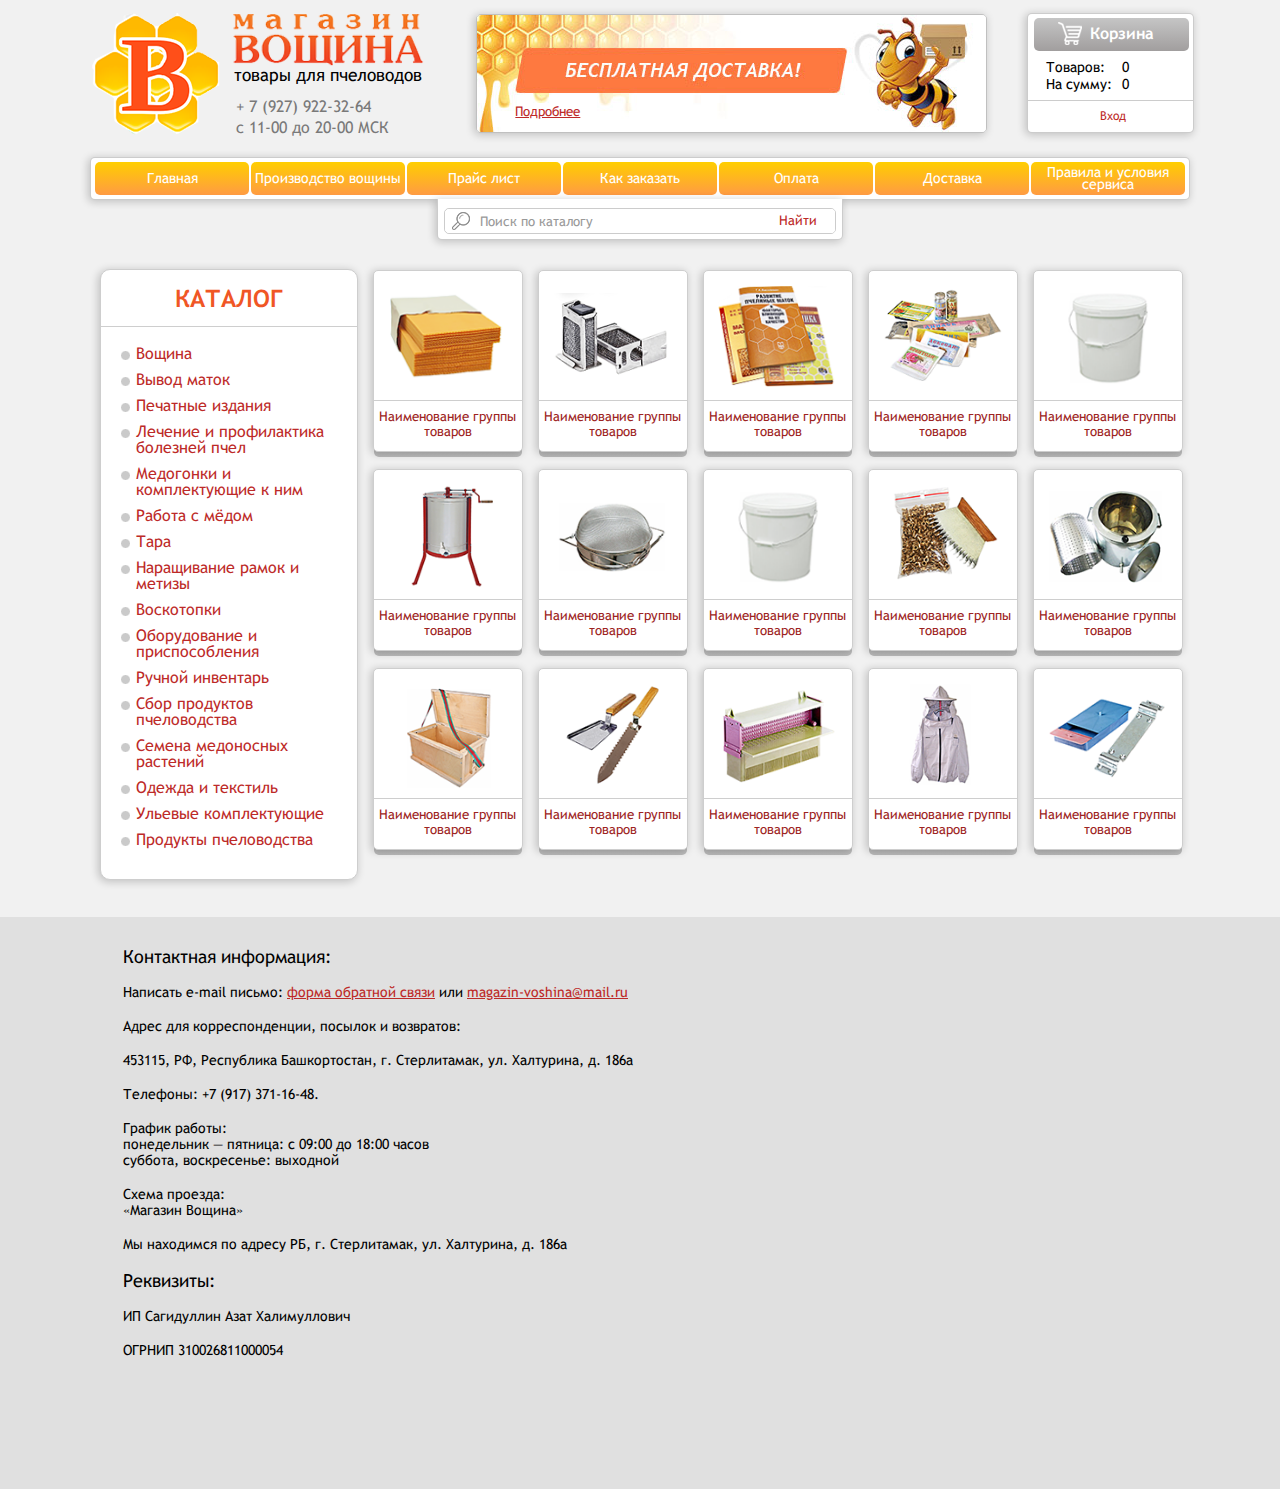
<file: главная.html>
<!DOCTYPE html>
<html lang="ru">
	<head>
		<meta charset="utf-8">
		<meta http-equiv="X-UA-Compatible" content="IE=edge">
		<meta name="viewport" content="width=device-width, initial-scale=1">
		<!-- The above 3 meta tags *must* come first in the head; any other head content must come *after* these tags -->
		<title>магазин Вощина - товары для пчеловодов</title>

		<!-- Bootstrap -->
		<link href="css/bootstrap.min.css" rel="stylesheet">
		<link href="css/responsive.css" rel="stylesheet">

		<!-- HTML5 shim and Respond.js for IE8 support of HTML5 elements and media queries -->
		<!-- WARNING: Respond.js doesn't work if you view the page via file:// -->
		<!--[if lt IE 9]>
		<script src="https://oss.maxcdn.com/html5shiv/3.7.3/html5shiv.min.js"></script>
		<script src="https://oss.maxcdn.com/respond/1.4.2/respond.min.js"></script>
		<![endif]-->
	</head>
	<body>
	<div id="wrapper">
		<header>
			<div class="container hidden-xs">
				<div class="header-top hidden-xs clearfix">
					<div class="header-left col-sm-30 col-md-20">
						<a href="#" class="header-logo">
							<img src="img/header-logo.png" alt="">
							<h2 class="header-logo-title">товары для пчеловодов</h2>
							+ 7 (927) 922-32-64 <br>с 11-00 до 20-00 МСК
						</a>
					</div>
					<div class="header-center col-sm-30 col-lg-30 hidden-sm">
						<div class="header-baner">
							<img src="img/header-baner.jpg" alt="">
							<a href="#">Подробнее</a>
						</div>
					</div>
					<div class="header-right col-sm-30 col-md-10">
						<div class="header-cart">
							<a href="#" class="header-cart-btn">Корзина</a>
							<div class="header-cart-info clearfix">
								<div><p>Товаров:</p><p>На сумму:</p></div>					
								<div><p class="header-cart-items">0</p><p class="header-cart-sum">0</p></div>				
							</div>
							<div class="header-cart-bottom"><a href="#" class="header-cart-enter">Вход</a></div>
						</div>
					</div>
				</div>

				<nav class="header-bottom">
					<ul class="header-menu hidden-xs clearfix">
						<li><a href="#">Главная</a></li>
						<li><a href="#">Производство <br class="hidden-lg">вощины</a></li>
						<li><a href="#">Прайс лист</a></li>
						<li><a href="#">Как <br class="visible-sm">заказать</a></li>
						<li><a href="#">Оплата</a></li>
						<li><a href="#">Доставка</a></li>
						<li><a href="#">Правила и условия <br>сервиса</a></li>
					</ul>
					<form class="header-search-form">
						<div class="input-group">
							<input type="text" class="form-control" placeholder="Поиск по каталогу">
							<span class="input-group-btn">
								<button class="btn btn-default" type="button">Найти</button>
							</span>
						</div>
					</form>
				</nav>
			</div>
			<div class="header-xs visible-xs">
				<div class="header-xs-top">
					<div class="container">
						<div class="header-xs-top-content clearfix">
							<div class="col-xs-15">
								<a href="#" class="header-xs-menu-btn"></a>
							</div>
							<div class="col-xs-30">
								<a href="#" class="header-xs-logo">
									<img src="img/header-xs-logo.png" alt="">
								</a>
							</div>
							<div class="col-xs-15">
								<a href="#" class="header-xs-cart-btn">
									<img src="img/header-xs-cart-btn.png" alt="">
								</a>
							</div>
						</div>
						<ul class="header-xs-top-menu">
							<li><a href="#">Главная</a></li>
							<li><a href="#">Производство вощины</a></li>
							<li><a href="#">Прайс лист</a></li>
							<li><a href="#">Как заказать</a></li>
							<li><a href="#">Оплата</a></li>
							<li><a href="#">Доставка</a></li>
							<li><a href="#">Правила и условия сервиса</a></li>
						</ul>
					</div>
				</div>
				<div class="header-xs-center">
					<div class="container">
						<form class="header-xs-search-form">
							<div class="input-group">
								<input type="text" class="form-control">
								<span class="input-group-btn">
									<button class="btn btn-default" type="button">Найти</button>
								</span>
							</div>
						</form>
						<div class="header-xs-info clearfix">
							<div class="col-xs-30">
								<a href="tel:+79279223264"><img src="img/header-xs-phone-icon.png">+ 7 (927) 922-32-64</a>
							</div>
							<div class="col-xs-30">
								<span><img src="img/header-xs-time-icon.png">с 11-00 до 20-00 МСК</span>
							</div>
						</div>
					</div>
				</div>
				<div class="header-xs-bottom">
					<div class="container">
						<div class="header-xs-bottom-content clearfix">
							<div class="header-xs-bottom-left">БЕСПЛАТНАЯ ДОСТАВКА</div>
							<a href="#" class="header-xs-bottom-enter-btn">Вход</a>
						</div>
					</div>
				</div>
			</div>
		</header>

		<main>
			<div class="container">
				<nav class="menu-xs visible-xs">
					<div class="sidebar-menu panel-group" id="sidebar-menuu" role="tablist" aria-multiselectable="true">

						<div class="panel">
							<div class="panel-heading" role="tab" id="theading2">
								<h4 class="panel-title">
									<a class="collapsed" role="button" data-toggle="collapse" data-parent="#sidebar-menuu" href="#tcollapse2" aria-expanded="false" aria-controls="tcollapse2">
										Вощина
									</a>
								</h4>
							</div>
							<div id="tcollapse2" class="panel-collapse collapse" role="tabpanel" aria-labelledby="theading2">
								<div class="panel-body">
									<ul class="sidebar-submenu">
										<li><a href="#">Джентерский сот (Германия)</a></li>
										<li><a href="#">Система Nicot (Франция)</a></li>
										<li><a href="#">Изоляторы</a></li>
										<li><a href="#">Клеточки</a></li>
										<li><a href="#">Клипы (маткоулавливатели)</a></li>
										<li><a href="#">Колпачки</a></li>
										<li><a href="#">Лупы</a></li>
										<li><a href="#">Мечение</a></li>
										<li><a href="#">Шпатели</a></li>
										<li><a href="#">Прочее</a></li>
									</ul>
								</div>
							</div>
						</div>

						<div class="panel">
							<div class="panel-heading" role="tab" id="theading1">
								<h4 class="panel-title">
									<a  class="collapsed" role="button" data-toggle="collapse" data-parent="#sidebar-menuu" href="#tcollapse1" aria-expanded="true" aria-controls="tcollapse1">
										Вывод маток
									</a>
								</h4>
							</div>
							<div id="tcollapse1" class="panel-collapse collapse" role="tabpanel" aria-labelledby="theading1">
								<div class="panel-body">
									<ul class="sidebar-submenu">
										<li><a href="#">Джентерский сот (Германия)</a></li>
										<li><a href="#">Система Nicot (Франция)</a></li>
										<li><a href="#">Изоляторы</a></li>
										<li><a href="#">Клеточки</a></li>
										<li><a href="#">Клипы (маткоулавливатели)</a></li>
										<li><a href="#">Колпачки</a></li>
										<li><a href="#">Лупы</a></li>
										<li><a href="#">Мечение</a></li>
										<li><a href="#">Шпатели</a></li>
										<li><a href="#">Прочее</a></li>
									</ul>
								</div>
							</div>
						</div>

						<div class="panel">
							<div class="panel-heading" role="tab" id="theading3">
								<h4 class="panel-title">
									<a class="collapsed" role="button" data-toggle="collapse" data-parent="#sidebar-menuu" href="#tcollapse3" aria-expanded="false" aria-controls="tcollapse3">
										Печатные издания
									</a>
								</h4>
							</div>
							<div id="tcollapse3" class="panel-collapse collapse" role="tabpanel" aria-labelledby="theading3">
								<div class="panel-body">
									<ul class="sidebar-submenu">
										<li><a href="#">Джентерский сот (Германия)</a></li>
										<li><a href="#">Система Nicot (Франция)</a></li>
										<li><a href="#">Изоляторы</a></li>
										<li><a href="#">Клеточки</a></li>
										<li><a href="#">Клипы (маткоулавливатели)</a></li>
										<li><a href="#">Колпачки</a></li>
										<li><a href="#">Лупы</a></li>
										<li><a href="#">Мечение</a></li>
										<li><a href="#">Шпатели</a></li>
										<li><a href="#">Прочее</a></li>
									</ul>
								</div>
							</div>
						</div>

						<div class="panel">
							<div class="panel-heading" role="tab" id="theading4">
								<h4 class="panel-title">
									<a class="collapsed" role="button" data-toggle="collapse" data-parent="#sidebar-menuu" href="#tcollapse4" aria-expanded="false" aria-controls="tcollapse4">
										Лечение и профилактика <br>заболеваний пчел
									</a>
								</h4>
							</div>
							<div id="tcollapse4" class="panel-collapse collapse" role="tabpanel" aria-labelledby="theading4">
								<div class="panel-body">
									<ul class="sidebar-submenu">
										<li><a href="#">Джентерский сот (Германия)</a></li>
										<li><a href="#">Система Nicot (Франция)</a></li>
										<li><a href="#">Изоляторы</a></li>
										<li><a href="#">Клеточки</a></li>
										<li><a href="#">Клипы (маткоулавливатели)</a></li>
										<li><a href="#">Колпачки</a></li>
										<li><a href="#">Лупы</a></li>
										<li><a href="#">Мечение</a></li>
										<li><a href="#">Шпатели</a></li>
										<li><a href="#">Прочее</a></li>
									</ul> 
								</div>
							</div>
						</div>

						<div class="panel">
							<div class="panel-heading" role="tab" id="theading5">
								<h4 class="panel-title">
									<a class="collapsed" role="button" data-toggle="collapse" data-parent="#sidebar-menuu" href="#tcollapse5" aria-expanded="false" aria-controls="tcollapse5">
										Медогонки и комплектующие к ним
									</a>
								</h4>
							</div>
							<div id="tcollapse5" class="panel-collapse collapse" role="tabpanel" aria-labelledby="theading5">
								<div class="panel-body">
									<ul class="sidebar-submenu">
										<li><a href="#">Джентерский сот (Германия)</a></li>
										<li><a href="#">Система Nicot (Франция)</a></li>
										<li><a href="#">Изоляторы</a></li>
										<li><a href="#">Клеточки</a></li>
										<li><a href="#">Клипы (маткоулавливатели)</a></li>
										<li><a href="#">Колпачки</a></li>
										<li><a href="#">Лупы</a></li>
										<li><a href="#">Мечение</a></li>
										<li><a href="#">Шпатели</a></li>
										<li><a href="#">Прочее</a></li>
									</ul>
								</div>
							</div>
						</div>

						<div class="panel">
							<div class="panel-heading" role="tab" id="theading6">
								<h4 class="panel-title">
									<a class="collapsed" role="button" data-toggle="collapse" data-parent="#sidebar-menuu" href="#tcollapse6" aria-expanded="false" aria-controls="tcollapse6">
										Работа с мёдом
									</a>
								</h4>
							</div>
							<div id="tcollapse6" class="panel-collapse collapse" role="tabpanel" aria-labelledby="theading6">
								<div class="panel-body">
									<ul class="sidebar-submenu">
										<li><a href="#">Джентерский сот (Германия)</a></li>
										<li><a href="#">Система Nicot (Франция)</a></li>
										<li><a href="#">Изоляторы</a></li>
										<li><a href="#">Клеточки</a></li>
										<li><a href="#">Клипы (маткоулавливатели)</a></li>
										<li><a href="#">Колпачки</a></li>
										<li><a href="#">Лупы</a></li>
										<li><a href="#">Мечение</a></li>
										<li><a href="#">Шпатели</a></li>
										<li><a href="#">Прочее</a></li>
									</ul>
								</div>
							</div>
						</div>

						<div class="panel">
							<div class="panel-heading" role="tab" id="theading7">
								<h4 class="panel-title">
									<a class="collapsed" role="button" data-toggle="collapse" data-parent="#sidebar-menuu" href="#tcollapse7" aria-expanded="false" aria-controls="tcollapse7">
										Тара
									</a>
								</h4>
							</div>
							<div id="tcollapse7" class="panel-collapse collapse" role="tabpanel" aria-labelledby="theading7">
								<div class="panel-body">
									<ul class="sidebar-submenu">
										<li><a href="#">Джентерский сот (Германия)</a></li>
										<li><a href="#">Система Nicot (Франция)</a></li>
										<li><a href="#">Изоляторы</a></li>
										<li><a href="#">Клеточки</a></li>
										<li><a href="#">Клипы (маткоулавливатели)</a></li>
										<li><a href="#">Колпачки</a></li>
										<li><a href="#">Лупы</a></li>
										<li><a href="#">Мечение</a></li>
										<li><a href="#">Шпатели</a></li>
										<li><a href="#">Прочее</a></li>
									</ul>
								</div>
							</div>
						</div>

						<div class="panel">
							<div class="panel-heading" role="tab" id="theading8">
								<h4 class="panel-title">
									<a class="collapsed" role="button" data-toggle="collapse" data-parent="#sidebar-menuu" href="#tcollapse8" aria-expanded="false" aria-controls="tcollapse8">
										Наращивание рамок и метизы
									</a>
								</h4>
							</div>
							<div id="tcollapse8" class="panel-collapse collapse" role="tabpanel" aria-labelledby="theading8">
								<div class="panel-body">
									<ul class="sidebar-submenu">
										<li><a href="#">Джентерский сот (Германия)</a></li>
										<li><a href="#">Система Nicot (Франция)</a></li>
										<li><a href="#">Изоляторы</a></li>
										<li><a href="#">Клеточки</a></li>
										<li><a href="#">Клипы (маткоулавливатели)</a></li>
										<li><a href="#">Колпачки</a></li>
										<li><a href="#">Лупы</a></li>
										<li><a href="#">Мечение</a></li>
										<li><a href="#">Шпатели</a></li>
										<li><a href="#">Прочее</a></li>
									</ul>  
								</div>
							</div>
						</div>

						<div class="panel">
							<div class="panel-heading" role="tab" id="theading9">
								<h4 class="panel-title">
									<a class="collapsed" role="button" data-toggle="collapse" data-parent="#sidebar-menuu" href="#tcollapse9" aria-expanded="false" aria-controls="tcollapse9">
										Воскотопки
									</a>
								</h4>
							</div>
							<div id="tcollapse9" class="panel-collapse collapse" role="tabpanel" aria-labelledby="theading9">
								<div class="panel-body">
									<ul class="sidebar-submenu">
										<li><a href="#">Джентерский сот (Германия)</a></li>
										<li><a href="#">Система Nicot (Франция)</a></li>
										<li><a href="#">Изоляторы</a></li>
										<li><a href="#">Клеточки</a></li>
										<li><a href="#">Клипы (маткоулавливатели)</a></li>
										<li><a href="#">Колпачки</a></li>
										<li><a href="#">Лупы</a></li>
										<li><a href="#">Мечение</a></li>
										<li><a href="#">Шпатели</a></li>
										<li><a href="#">Прочее</a></li>
									</ul>  
								</div>
							</div>
						</div>

						<div class="panel">
							<div class="panel-heading" role="tab" id="theading10">
								<h4 class="panel-title">
									<a class="collapsed" role="button" data-toggle="collapse" data-parent="#sidebar-menuu" href="#tcollapse10" aria-expanded="false" aria-controls="tcollapse10">
										Оборудование и приспособления
									</a>
								</h4>
							</div>
							<div id="tcollapse10" class="panel-collapse collapse" role="tabpanel" aria-labelledby="theading10">
								<div class="panel-body">
									<ul class="sidebar-submenu">
										<li><a href="#">Джентерский сот (Германия)</a></li>
										<li><a href="#">Система Nicot (Франция)</a></li>
										<li><a href="#">Изоляторы</a></li>
										<li><a href="#">Клеточки</a></li>
										<li><a href="#">Клипы (маткоулавливатели)</a></li>
										<li><a href="#">Колпачки</a></li>
										<li><a href="#">Лупы</a></li>
										<li><a href="#">Мечение</a></li>
										<li><a href="#">Шпатели</a></li>
										<li><a href="#">Прочее</a></li>
									</ul>  
								</div>
							</div>
						</div>

						<div class="panel">
							<div class="panel-heading" role="tab" id="theading11">
								<h4 class="panel-title">
									<a class="collapsed" role="button" data-toggle="collapse" data-parent="#sidebar-menuu" href="#tcollapse11" aria-expanded="false" aria-controls="tcollapse11">
										Ручной инвентарь
									</a>
								</h4>
							</div>
							<div id="tcollapse11" class="panel-collapse collapse" role="tabpanel" aria-labelledby="theading11">
								<div class="panel-body">
									<ul class="sidebar-submenu">
										<li><a href="#">Джентерский сот (Германия)</a></li>
										<li><a href="#">Система Nicot (Франция)</a></li>
										<li><a href="#">Изоляторы</a></li>
										<li><a href="#">Клеточки</a></li>
										<li><a href="#">Клипы (маткоулавливатели)</a></li>
										<li><a href="#">Колпачки</a></li>
										<li><a href="#">Лупы</a></li>
										<li><a href="#">Мечение</a></li>
										<li><a href="#">Шпатели</a></li>
										<li><a href="#">Прочее</a></li>
									</ul>  
								</div>
							</div>
						</div>

						<div class="panel">
							<div class="panel-heading" role="tab" id="theading12">
								<h4 class="panel-title">
									<a class="collapsed" role="button" data-toggle="collapse" data-parent="#sidebar-menuu" href="#tcollapse12" aria-expanded="false" aria-controls="tcollapse12">
										Сбор продуктов пчеловодства
									</a>
								</h4>
							</div>
							<div id="tcollapse12" class="panel-collapse collapse" role="tabpanel" aria-labelledby="theading12">
								<div class="panel-body">
									<ul class="sidebar-submenu">
										<li><a href="#">Джентерский сот (Германия)</a></li>
										<li><a href="#">Система Nicot (Франция)</a></li>
										<li><a href="#">Изоляторы</a></li>
										<li><a href="#">Клеточки</a></li>
										<li><a href="#">Клипы (маткоулавливатели)</a></li>
										<li><a href="#">Колпачки</a></li>
										<li><a href="#">Лупы</a></li>
										<li><a href="#">Мечение</a></li>
										<li><a href="#">Шпатели</a></li>
										<li><a href="#">Прочее</a></li>
									</ul>  
								</div>
							</div>
						</div>

						<div class="panel">
							<div class="panel-heading" role="tab" id="theading13">
								<h4 class="panel-title">
									<a class="collapsed" role="button" data-toggle="collapse" data-parent="#sidebar-menuu" href="#tcollapse13" aria-expanded="false" aria-controls="tcollapse13">
										Семена медоносных растений
									</a>
								</h4>
							</div>
							<div id="tcollapse13" class="panel-collapse collapse" role="tabpanel" aria-labelledby="theading13">
								<div class="panel-body">
									<ul class="sidebar-submenu">
										<li><a href="#">Джентерский сот (Германия)</a></li>
										<li><a href="#">Система Nicot (Франция)</a></li>
										<li><a href="#">Изоляторы</a></li>
										<li><a href="#">Клеточки</a></li>
										<li><a href="#">Клипы (маткоулавливатели)</a></li>
										<li><a href="#">Колпачки</a></li>
										<li><a href="#">Лупы</a></li>
										<li><a href="#">Мечение</a></li>
										<li><a href="#">Шпатели</a></li>
										<li><a href="#">Прочее</a></li>
									</ul>  
								</div>
							</div>
						</div>

						<div class="panel">
							<div class="panel-heading" role="tab" id="theading14">
								<h4 class="panel-title">
									<a class="collapsed" role="button" data-toggle="collapse" data-parent="#sidebar-menuu" href="#tcollapse14" aria-expanded="false" aria-controls="tcollapse14">
										Одежда и текстиль
									</a>
								</h4>
							</div>
							<div id="tcollapse14" class="panel-collapse collapse" role="tabpanel" aria-labelledby="theading14">
								<div class="panel-body">
									<ul class="sidebar-submenu">
										<li><a href="#">Джентерский сот (Германия)</a></li>
										<li><a href="#">Система Nicot (Франция)</a></li>
										<li><a href="#">Изоляторы</a></li>
										<li><a href="#">Клеточки</a></li>
										<li><a href="#">Клипы (маткоулавливатели)</a></li>
										<li><a href="#">Колпачки</a></li>
										<li><a href="#">Лупы</a></li>
										<li><a href="#">Мечение</a></li>
										<li><a href="#">Шпатели</a></li>
										<li><a href="#">Прочее</a></li>
									</ul>  
								</div>
							</div>
						</div>

						<div class="panel">
							<div class="panel-heading" role="tab" id="theading15">
								<h4 class="panel-title">
									<a class="collapsed" role="button" data-toggle="collapse" data-parent="#sidebar-menuu" href="#tcollapse15" aria-expanded="false" aria-controls="tcollapse15">
										Ульевые комплектующие
									</a>
								</h4>
							</div>
							<div id="tcollapse15" class="panel-collapse collapse" role="tabpanel" aria-labelledby="theading15">
								<div class="panel-body">
									<ul class="sidebar-submenu">
										<li><a href="#">Джентерский сот (Германия)</a></li>
										<li><a href="#">Система Nicot (Франция)</a></li>
										<li><a href="#">Изоляторы</a></li>
										<li><a href="#">Клеточки</a></li>
										<li><a href="#">Клипы (маткоулавливатели)</a></li>
										<li><a href="#">Колпачки</a></li>
										<li><a href="#">Лупы</a></li>
										<li><a href="#">Мечение</a></li>
										<li><a href="#">Шпатели</a></li>
										<li><a href="#">Прочее</a></li>
									</ul>  
								</div>
							</div>
						</div>

						<div class="panel">
							<div class="panel-heading" role="tab" id="theading16">
								<h4 class="panel-title">
									<a class="collapsed" role="button" data-toggle="collapse" data-parent="#sidebar-menuu" href="#tcollapse16" aria-expanded="false" aria-controls="tcollapse16">
										Продукты пчеловодства
									</a>
								</h4>
							</div>
							<div id="tcollapse16" class="panel-collapse collapse" role="tabpanel" aria-labelledby="theading16">
								<div class="panel-body">
									<ul class="sidebar-submenu">
										<li><a href="#">Джентерский сот (Германия)</a></li>
										<li><a href="#">Система Nicot (Франция)</a></li>
										<li><a href="#">Изоляторы</a></li>
										<li><a href="#">Клеточки</a></li>
										<li><a href="#">Клипы (маткоулавливатели)</a></li>
										<li><a href="#">Колпачки</a></li>
										<li><a href="#">Лупы</a></li>
										<li><a href="#">Мечение</a></li>
										<li><a href="#">Шпатели</a></li>
										<li><a href="#">Прочее</a></li>
									</ul>  
								</div>
							</div>
						</div>

					</div>
				</nav>
				
				<aside class="sidebar col-sm-21 col-md-15 hidden-xs">
					<div class="sidebar-content">
						<div class="sidebar-top">КАТАЛОГ</div>

						<div class="sidebar-menu panel-group" id="sidebar-menu" role="tablist" aria-multiselectable="true">

							<div class="panel">
								<div class="panel-heading" role="tab" id="heading2">
									<h4 class="panel-title">
										<a  class="collapsed" role="button" data-toggle="collapse" data-parent="#sidebar-menu" href="#collapse2" aria-expanded="false" aria-controls="collapse2">
											Вощина
										</a>
									</h4>
								</div>
								<div id="collapse2" class="panel-collapse collapse" role="tabpanel" aria-labelledby="heading2">
									<div class="panel-body">
										<ul class="sidebar-submenu">
											<li><a href="#">Джентерский сот (Германия)</a></li>
											<li><a href="#">Система Nicot (Франция)</a></li>
											<li><a href="#">Изоляторы</a></li>
											<li><a href="#">Клеточки</a></li>
											<li><a href="#">Клипы (маткоулавливатели)</a></li>
											<li><a href="#">Колпачки</a></li>
											<li><a href="#">Лупы</a></li>
											<li><a href="#">Мечение</a></li>
											<li><a href="#">Шпатели</a></li>
											<li><a href="#">Прочее</a></li>
										</ul>
									</div>
								</div>
							</div>

							<div class="panel">
								<div class="panel-heading" role="tab" id="heading1">
									<h4 class="panel-title">
										<a class="collapsed" role="button" data-toggle="collapse" data-parent="#sidebar-menu" href="#collapse1" aria-expanded="true" aria-controls="collapse1">
											Вывод маток
										</a>
									</h4>
								</div>
								<div id="collapse1" class="panel-collapse collapse" role="tabpanel" aria-labelledby="heading1">
									<div class="panel-body">
										<ul class="sidebar-submenu">
											<li><a href="#">Джентерский сот (Германия)</a></li>
											<li><a href="#">Система Nicot (Франция)</a></li>
											<li><a href="#">Изоляторы</a></li>
											<li><a href="#">Клеточки</a></li>
											<li><a href="#">Клипы (маткоулавливатели)</a></li>
											<li><a href="#">Колпачки</a></li>
											<li><a href="#">Лупы</a></li>
											<li><a href="#">Мечение</a></li>
											<li><a href="#">Шпатели</a></li>
											<li><a href="#">Прочее</a></li>
										</ul>
									</div>
								</div>
							</div>

							<div class="panel">
								<div class="panel-heading" role="tab" id="heading3">
									<h4 class="panel-title">
										<a class="collapsed" role="button" data-toggle="collapse" data-parent="#sidebar-menu" href="#collapse3" aria-expanded="false" aria-controls="collapse3">
											Печатные издания
										</a>
									</h4>
								</div>
								<div id="collapse3" class="panel-collapse collapse" role="tabpanel" aria-labelledby="heading3">
									<div class="panel-body">
										<ul class="sidebar-submenu">
											<li><a href="#">Джентерский сот (Германия)</a></li>
											<li><a href="#">Система Nicot (Франция)</a></li>
											<li><a href="#">Изоляторы</a></li>
											<li><a href="#">Клеточки</a></li>
											<li><a href="#">Клипы (маткоулавливатели)</a></li>
											<li><a href="#">Колпачки</a></li>
											<li><a href="#">Лупы</a></li>
											<li><a href="#">Мечение</a></li>
											<li><a href="#">Шпатели</a></li>
											<li><a href="#">Прочее</a></li>
										</ul>
									</div>
								</div>
							</div>

							<div class="panel">
								<div class="panel-heading" role="tab" id="heading4">
									<h4 class="panel-title">
										<a class="collapsed" role="button" data-toggle="collapse" data-parent="#sidebar-menu" href="#collapse4" aria-expanded="false" aria-controls="collapse4">
											Лечение и профилактика болезней пчел
										</a>
									</h4>
								</div>
								<div id="collapse4" class="panel-collapse collapse" role="tabpanel" aria-labelledby="heading4">
									<div class="panel-body">
										<ul class="sidebar-submenu">
											<li><a href="#">Джентерский сот (Германия)</a></li>
											<li><a href="#">Система Nicot (Франция)</a></li>
											<li><a href="#">Изоляторы</a></li>
											<li><a href="#">Клеточки</a></li>
											<li><a href="#">Клипы (маткоулавливатели)</a></li>
											<li><a href="#">Колпачки</a></li>
											<li><a href="#">Лупы</a></li>
											<li><a href="#">Мечение</a></li>
											<li><a href="#">Шпатели</a></li>
											<li><a href="#">Прочее</a></li>
										</ul> 
									</div>
								</div>
							</div>

							<div class="panel">
								<div class="panel-heading" role="tab" id="heading5">
									<h4 class="panel-title">
										<a class="collapsed" role="button" data-toggle="collapse" data-parent="#sidebar-menu" href="#collapse5" aria-expanded="false" aria-controls="collapse5">
											Медогонки и <br> комплектующие к ним
										</a>
									</h4>
								</div>
								<div id="collapse5" class="panel-collapse collapse" role="tabpanel" aria-labelledby="heading5">
									<div class="panel-body">
										<ul class="sidebar-submenu">
											<li><a href="#">Джентерский сот (Германия)</a></li>
											<li><a href="#">Система Nicot (Франция)</a></li>
											<li><a href="#">Изоляторы</a></li>
											<li><a href="#">Клеточки</a></li>
											<li><a href="#">Клипы (маткоулавливатели)</a></li>
											<li><a href="#">Колпачки</a></li>
											<li><a href="#">Лупы</a></li>
											<li><a href="#">Мечение</a></li>
											<li><a href="#">Шпатели</a></li>
											<li><a href="#">Прочее</a></li>
										</ul>
									</div>
								</div>
							</div>

							<div class="panel">
								<div class="panel-heading" role="tab" id="heading6">
									<h4 class="panel-title">
										<a class="collapsed" role="button" data-toggle="collapse" data-parent="#sidebar-menu" href="#collapse6" aria-expanded="false" aria-controls="collapse6">
											Работа с мёдом
										</a>
									</h4>
								</div>
								<div id="collapse6" class="panel-collapse collapse" role="tabpanel" aria-labelledby="heading6">
									<div class="panel-body">
										<ul class="sidebar-submenu">
											<li><a href="#">Джентерский сот (Германия)</a></li>
											<li><a href="#">Система Nicot (Франция)</a></li>
											<li><a href="#">Изоляторы</a></li>
											<li><a href="#">Клеточки</a></li>
											<li><a href="#">Клипы (маткоулавливатели)</a></li>
											<li><a href="#">Колпачки</a></li>
											<li><a href="#">Лупы</a></li>
											<li><a href="#">Мечение</a></li>
											<li><a href="#">Шпатели</a></li>
											<li><a href="#">Прочее</a></li>
										</ul>
									</div>
								</div>
							</div>

							<div class="panel">
								<div class="panel-heading" role="tab" id="heading7">
									<h4 class="panel-title">
										<a class="collapsed" role="button" data-toggle="collapse" data-parent="#sidebar-menu" href="#collapse7" aria-expanded="false" aria-controls="collapse7">
											Тара
										</a>
									</h4>
								</div>
								<div id="collapse7" class="panel-collapse collapse" role="tabpanel" aria-labelledby="heading7">
									<div class="panel-body">
										<ul class="sidebar-submenu">
											<li><a href="#">Джентерский сот (Германия)</a></li>
											<li><a href="#">Система Nicot (Франция)</a></li>
											<li><a href="#">Изоляторы</a></li>
											<li><a href="#">Клеточки</a></li>
											<li><a href="#">Клипы (маткоулавливатели)</a></li>
											<li><a href="#">Колпачки</a></li>
											<li><a href="#">Лупы</a></li>
											<li><a href="#">Мечение</a></li>
											<li><a href="#">Шпатели</a></li>
											<li><a href="#">Прочее</a></li>
										</ul>
									</div>
								</div>
							</div>

							<div class="panel">
								<div class="panel-heading" role="tab" id="heading8">
									<h4 class="panel-title">
										<a class="collapsed" role="button" data-toggle="collapse" data-parent="#sidebar-menu" href="#collapse8" aria-expanded="false" aria-controls="collapse8">
											Наращивание рамок и метизы
										</a>
									</h4>
								</div>
								<div id="collapse8" class="panel-collapse collapse" role="tabpanel" aria-labelledby="heading8">
									<div class="panel-body">
										<ul class="sidebar-submenu">
											<li><a href="#">Джентерский сот (Германия)</a></li>
											<li><a href="#">Система Nicot (Франция)</a></li>
											<li><a href="#">Изоляторы</a></li>
											<li><a href="#">Клеточки</a></li>
											<li><a href="#">Клипы (маткоулавливатели)</a></li>
											<li><a href="#">Колпачки</a></li>
											<li><a href="#">Лупы</a></li>
											<li><a href="#">Мечение</a></li>
											<li><a href="#">Шпатели</a></li>
											<li><a href="#">Прочее</a></li>
										</ul>  
									</div>
								</div>
							</div>

							<div class="panel">
								<div class="panel-heading" role="tab" id="heading9">
									<h4 class="panel-title">
										<a class="collapsed" role="button" data-toggle="collapse" data-parent="#sidebar-menu" href="#collapse9" aria-expanded="false" aria-controls="collapse9">
											Воскотопки
										</a>
									</h4>
								</div>
								<div id="collapse9" class="panel-collapse collapse" role="tabpanel" aria-labelledby="heading9">
									<div class="panel-body">
										<ul class="sidebar-submenu">
											<li><a href="#">Джентерский сот (Германия)</a></li>
											<li><a href="#">Система Nicot (Франция)</a></li>
											<li><a href="#">Изоляторы</a></li>
											<li><a href="#">Клеточки</a></li>
											<li><a href="#">Клипы (маткоулавливатели)</a></li>
											<li><a href="#">Колпачки</a></li>
											<li><a href="#">Лупы</a></li>
											<li><a href="#">Мечение</a></li>
											<li><a href="#">Шпатели</a></li>
											<li><a href="#">Прочее</a></li>
										</ul>  
									</div>
								</div>
							</div>

							<div class="panel">
								<div class="panel-heading" role="tab" id="heading10">
									<h4 class="panel-title">
										<a class="collapsed" role="button" data-toggle="collapse" data-parent="#sidebar-menu" href="#collapse10" aria-expanded="false" aria-controls="collapse10">
											Оборудование и приспособления
										</a>
									</h4>
								</div>
								<div id="collapse10" class="panel-collapse collapse" role="tabpanel" aria-labelledby="heading10">
									<div class="panel-body">
										<ul class="sidebar-submenu">
											<li><a href="#">Джентерский сот (Германия)</a></li>
											<li><a href="#">Система Nicot (Франция)</a></li>
											<li><a href="#">Изоляторы</a></li>
											<li><a href="#">Клеточки</a></li>
											<li><a href="#">Клипы (маткоулавливатели)</a></li>
											<li><a href="#">Колпачки</a></li>
											<li><a href="#">Лупы</a></li>
											<li><a href="#">Мечение</a></li>
											<li><a href="#">Шпатели</a></li>
											<li><a href="#">Прочее</a></li>
										</ul>  
									</div>
								</div>
							</div>

							<div class="panel">
								<div class="panel-heading" role="tab" id="heading11">
									<h4 class="panel-title">
										<a class="collapsed" role="button" data-toggle="collapse" data-parent="#sidebar-menu" href="#collapse11" aria-expanded="false" aria-controls="collapse11">
											Ручной инвентарь
										</a>
									</h4>
								</div>
								<div id="collapse11" class="panel-collapse collapse" role="tabpanel" aria-labelledby="heading11">
									<div class="panel-body">
										<ul class="sidebar-submenu">
											<li><a href="#">Джентерский сот (Германия)</a></li>
											<li><a href="#">Система Nicot (Франция)</a></li>
											<li><a href="#">Изоляторы</a></li>
											<li><a href="#">Клеточки</a></li>
											<li><a href="#">Клипы (маткоулавливатели)</a></li>
											<li><a href="#">Колпачки</a></li>
											<li><a href="#">Лупы</a></li>
											<li><a href="#">Мечение</a></li>
											<li><a href="#">Шпатели</a></li>
											<li><a href="#">Прочее</a></li>
										</ul>  
									</div>
								</div>
							</div>

							<div class="panel">
								<div class="panel-heading" role="tab" id="heading12">
									<h4 class="panel-title">
										<a class="collapsed" role="button" data-toggle="collapse" data-parent="#sidebar-menu" href="#collapse12" aria-expanded="false" aria-controls="collapse12">
											Сбор продуктов пчеловодства
										</a>
									</h4>
								</div>
								<div id="collapse12" class="panel-collapse collapse" role="tabpanel" aria-labelledby="heading12">
									<div class="panel-body">
										<ul class="sidebar-submenu">
											<li><a href="#">Джентерский сот (Германия)</a></li>
											<li><a href="#">Система Nicot (Франция)</a></li>
											<li><a href="#">Изоляторы</a></li>
											<li><a href="#">Клеточки</a></li>
											<li><a href="#">Клипы (маткоулавливатели)</a></li>
											<li><a href="#">Колпачки</a></li>
											<li><a href="#">Лупы</a></li>
											<li><a href="#">Мечение</a></li>
											<li><a href="#">Шпатели</a></li>
											<li><a href="#">Прочее</a></li>
										</ul>  
									</div>
								</div>
							</div>

							<div class="panel">
								<div class="panel-heading" role="tab" id="heading13">
									<h4 class="panel-title">
										<a class="collapsed" role="button" data-toggle="collapse" data-parent="#sidebar-menu" href="#collapse13" aria-expanded="false" aria-controls="collapse13">
											Семена медоносных растений
										</a>
									</h4>
								</div>
								<div id="collapse13" class="panel-collapse collapse" role="tabpanel" aria-labelledby="heading13">
									<div class="panel-body">
										<ul class="sidebar-submenu">
											<li><a href="#">Джентерский сот (Германия)</a></li>
											<li><a href="#">Система Nicot (Франция)</a></li>
											<li><a href="#">Изоляторы</a></li>
											<li><a href="#">Клеточки</a></li>
											<li><a href="#">Клипы (маткоулавливатели)</a></li>
											<li><a href="#">Колпачки</a></li>
											<li><a href="#">Лупы</a></li>
											<li><a href="#">Мечение</a></li>
											<li><a href="#">Шпатели</a></li>
											<li><a href="#">Прочее</a></li>
										</ul>  
									</div>
								</div>
							</div>

							<div class="panel">
								<div class="panel-heading" role="tab" id="heading14">
									<h4 class="panel-title">
										<a class="collapsed" role="button" data-toggle="collapse" data-parent="#sidebar-menu" href="#collapse14" aria-expanded="false" aria-controls="collapse14">
											Одежда и текстиль
										</a>
									</h4>
								</div>
								<div id="collapse14" class="panel-collapse collapse" role="tabpanel" aria-labelledby="heading14">
									<div class="panel-body">
										<ul class="sidebar-submenu">
											<li><a href="#">Джентерский сот (Германия)</a></li>
											<li><a href="#">Система Nicot (Франция)</a></li>
											<li><a href="#">Изоляторы</a></li>
											<li><a href="#">Клеточки</a></li>
											<li><a href="#">Клипы (маткоулавливатели)</a></li>
											<li><a href="#">Колпачки</a></li>
											<li><a href="#">Лупы</a></li>
											<li><a href="#">Мечение</a></li>
											<li><a href="#">Шпатели</a></li>
											<li><a href="#">Прочее</a></li>
										</ul>  
									</div>
								</div>
							</div>

							<div class="panel">
								<div class="panel-heading" role="tab" id="heading15">
									<h4 class="panel-title">
										<a class="collapsed" role="button" data-toggle="collapse" data-parent="#sidebar-menu" href="#collapse15" aria-expanded="false" aria-controls="collapse15">
											Ульевые комплектующие
										</a>
									</h4>
								</div>
								<div id="collapse15" class="panel-collapse collapse" role="tabpanel" aria-labelledby="heading15">
									<div class="panel-body">
										<ul class="sidebar-submenu">
											<li><a href="#">Джентерский сот (Германия)</a></li>
											<li><a href="#">Система Nicot (Франция)</a></li>
											<li><a href="#">Изоляторы</a></li>
											<li><a href="#">Клеточки</a></li>
											<li><a href="#">Клипы (маткоулавливатели)</a></li>
											<li><a href="#">Колпачки</a></li>
											<li><a href="#">Лупы</a></li>
											<li><a href="#">Мечение</a></li>
											<li><a href="#">Шпатели</a></li>
											<li><a href="#">Прочее</a></li>
										</ul>  
									</div>
								</div>
							</div>

							<div class="panel">
								<div class="panel-heading" role="tab" id="heading16">
									<h4 class="panel-title">
										<a class="collapsed" role="button" data-toggle="collapse" data-parent="#sidebar-menu" href="#collapse16" aria-expanded="false" aria-controls="collapse16">
											Продукты пчеловодства
										</a>
									</h4>
								</div>
								<div id="collapse16" class="panel-collapse collapse" role="tabpanel" aria-labelledby="heading16">
									<div class="panel-body">
										<ul class="sidebar-submenu">
											<li><a href="#">Джентерский сот (Германия)</a></li>
											<li><a href="#">Система Nicot (Франция)</a></li>
											<li><a href="#">Изоляторы</a></li>
											<li><a href="#">Клеточки</a></li>
											<li><a href="#">Клипы (маткоулавливатели)</a></li>
											<li><a href="#">Колпачки</a></li>
											<li><a href="#">Лупы</a></li>
											<li><a href="#">Мечение</a></li>
											<li><a href="#">Шпатели</a></li>
											<li><a href="#">Прочее</a></li>
										</ul>  
									</div>
								</div>
							</div>

						</div>
					</div>
				</aside>
				<div class="page-content col-sm-39 col-md-45">
					<div class="index-items hidden-xs clearfix">
					
					
						<div class="col-sm-20 col-md-12">
							<a href="#" class="item">
								<div class="item-top">
									<img src="img/index-items/1.png" alt="">
								</div>
								<div class="item-bottom">
									<h4 class="item-title">Наименование	группы товаров</h4>
								</div>
							</a>
						</div>
					
						<div class="col-sm-20 col-md-12">
							<a href="#" class="item">
								<div class="item-top">
									<img src="img/index-items/2.png" alt="">
								</div>
								<div class="item-bottom">
									<h4 class="item-title">Наименование	группы товаров</h4>
								</div>
							</a>
						</div>
					
						<div class="col-sm-20 col-md-12">
							<a href="#" class="item">
								<div class="item-top">
									<img src="img/index-items/3.png" alt="">
								</div>
								<div class="item-bottom">
									<h4 class="item-title">Наименование	группы товаров</h4>
								</div>
							</a>
						</div>
					
						<div class="col-sm-20 col-md-12">
							<a href="#" class="item">
								<div class="item-top">
									<img src="img/index-items/4.png" alt="">
								</div>
								<div class="item-bottom">
									<h4 class="item-title">Наименование	группы товаров</h4>
								</div>
							</a>
						</div>
					
						<div class="col-sm-20 col-md-12">
							<a href="#" class="item">
								<div class="item-top">
									<img src="img/index-items/5.png" alt="">
								</div>
								<div class="item-bottom">
									<h4 class="item-title">Наименование	группы товаров</h4>
								</div>
							</a>
						</div>
					
						<div class="col-sm-20 col-md-12">
							<a href="#" class="item">
								<div class="item-top">
									<img src="img/index-items/6.png" alt="">
								</div>
								<div class="item-bottom">
									<h4 class="item-title">Наименование	группы товаров</h4>
								</div>
							</a>
						</div>
					
						<div class="col-sm-20 col-md-12">
							<a href="#" class="item">
								<div class="item-top">
									<img src="img/index-items/7.png" alt="">
								</div>
								<div class="item-bottom">
									<h4 class="item-title">Наименование	группы товаров</h4>
								</div>
							</a>
						</div>
					
						<div class="col-sm-20 col-md-12">
							<a href="#" class="item">
								<div class="item-top">
									<img src="img/index-items/8.png" alt="">
								</div>
								<div class="item-bottom">
									<h4 class="item-title">Наименование	группы товаров</h4>
								</div>
							</a>
						</div>
					
						<div class="col-sm-20 col-md-12">
							<a href="#" class="item">
								<div class="item-top">
									<img src="img/index-items/9.png" alt="">
								</div>
								<div class="item-bottom">
									<h4 class="item-title">Наименование	группы товаров</h4>
								</div>
							</a>
						</div>
					
						<div class="col-sm-20 col-md-12">
							<a href="#" class="item">
								<div class="item-top">
									<img src="img/index-items/10.png" alt="">
								</div>
								<div class="item-bottom">
									<h4 class="item-title">Наименование	группы товаров</h4>
								</div>
							</a>
						</div>
					
						<div class="col-sm-20 col-md-12">
							<a href="#" class="item">
								<div class="item-top">
									<img src="img/index-items/11.png" alt="">
								</div>
								<div class="item-bottom">
									<h4 class="item-title">Наименование	группы товаров</h4>
								</div>
							</a>
						</div>
					
						<div class="col-sm-20 col-md-12">
							<a href="#" class="item">
								<div class="item-top">
									<img src="img/index-items/12.png" alt="">
								</div>
								<div class="item-bottom">
									<h4 class="item-title">Наименование	группы товаров</h4>
								</div>
							</a>
						</div>
					
						<div class="col-sm-20 col-md-12">
							<a href="#" class="item">
								<div class="item-top">
									<img src="img/index-items/13.png" alt="">
								</div>
								<div class="item-bottom">
									<h4 class="item-title">Наименование	группы товаров</h4>
								</div>
							</a>
						</div>
					
						<div class="col-sm-20 col-md-12">
							<a href="#" class="item">
								<div class="item-top">
									<img src="img/index-items/14.png" alt="">
								</div>
								<div class="item-bottom">
									<h4 class="item-title">Наименование	группы товаров</h4>
								</div>
							</a>
						</div>
					
						<div class="col-sm-20 col-md-12">
							<a href="#" class="item">
								<div class="item-top">
									<img src="img/index-items/15.png" alt="">
								</div>
								<div class="item-bottom">
									<h4 class="item-title">Наименование	группы товаров</h4>
								</div>
							</a>
						</div>
						
					</div>
				</div>
			</div>
		</main>

		<footer class="hidden-xs">
			<div class="container">
				<div class="footer-content">
					<h4 class="footer-title">Контактная информация: </h4>

					<p>Написать e-mail письмо: <a href="#">форма обратной связи</a> или <a href="#">magazin-voshina@mail.ru</a></p>

					<p>Адрес для корреспонденции, посылок и возвратов:</p>

					<p>453115, РФ, Республика Башкортостан, г. Стерлитамак, ул. Халтурина, д. 186а</p>

					<p>Телефоны: +7 (917) 371-16-48.</p>

					<p>График работы: <br>
						понедельник — пятница: с 09:00 до 18:00 часов<br>
						суббота, воскресенье: выходной</p>

					<p>Схема проезда: <br>
						«Магазин Вощина»</p>

					<p>Мы находимся по адресу РБ, г. Стерлитамак, ул. Халтурина, д. 186а</p>

					<h4 class="footer-title">Реквизиты: </h4>

					<p>ИП Сагидуллин Азат Халимуллович</p>

					<p>ОГРНИП 310026811000054</p>
				</div>
			</div>
		</footer>
	</div>
		<!-- jQuery (necessary for Bootstrap's JavaScript plugins) -->
		<script src="https://ajax.googleapis.com/ajax/libs/jquery/1.12.4/jquery.min.js"></script>
		<!-- Include all compiled plugins (below), or include individual files as needed -->
		<script src="js/main.js"></script>
		<script src="js/modal.js"></script>
		<script src="js/bootstrap.min.js"></script>
	</body>
</html>
</file>
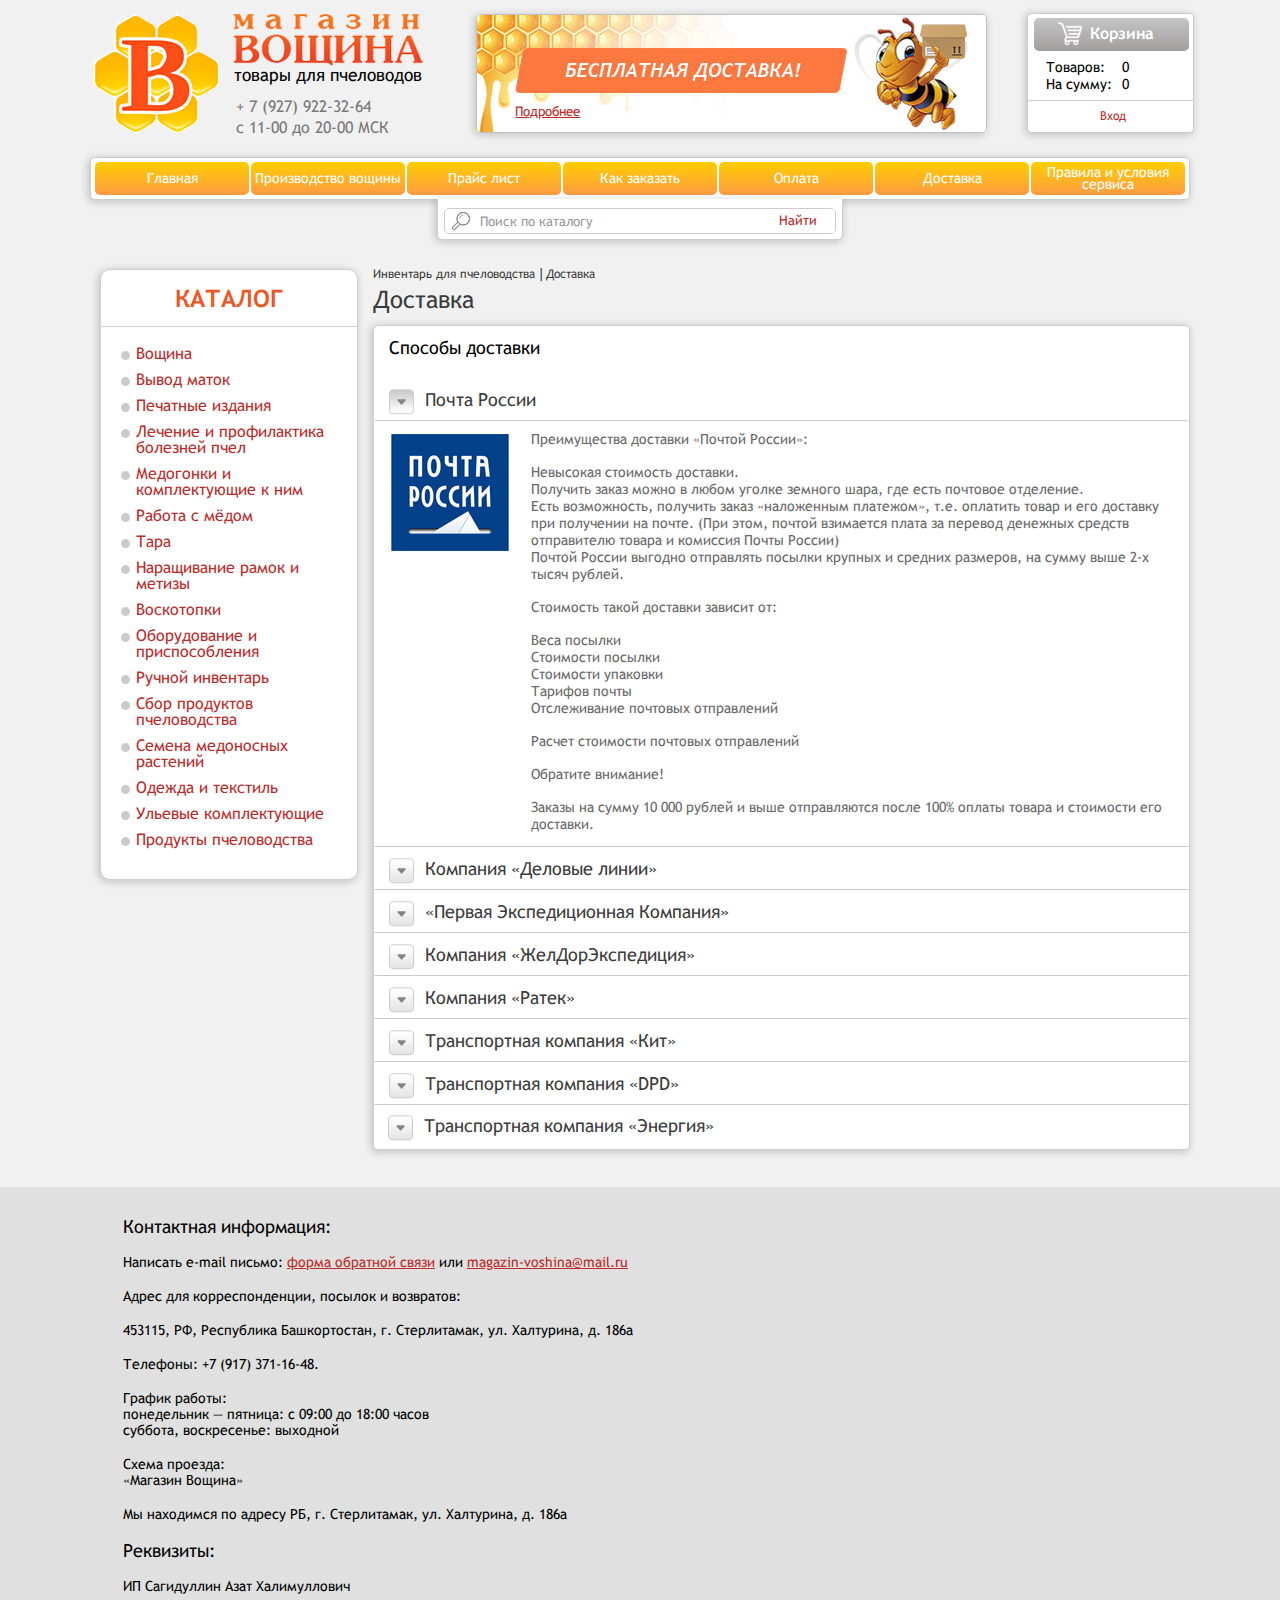
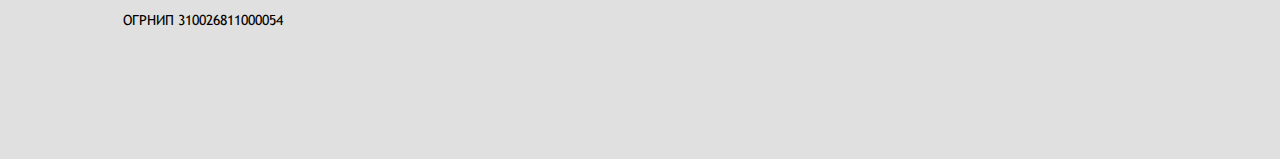
<file: доставка.html>
<!DOCTYPE html>
<html lang="ru">
	<head>
		<meta charset="utf-8">
		<meta http-equiv="X-UA-Compatible" content="IE=edge">
		<meta name="viewport" content="width=device-width, initial-scale=1">
		<!-- The above 3 meta tags *must* come first in the head; any other head content must come *after* these tags -->
		<title>магазин Вощина - товары для пчеловодов</title>

		<!-- Bootstrap -->
		<link href="css/bootstrap.min.css" rel="stylesheet">
		<link href="css/responsive.css" rel="stylesheet">

		<!-- HTML5 shim and Respond.js for IE8 support of HTML5 elements and media queries -->
		<!-- WARNING: Respond.js doesn't work if you view the page via file:// -->
		<!--[if lt IE 9]>
<script src="https://oss.maxcdn.com/html5shiv/3.7.3/html5shiv.min.js"></script>
<script src="https://oss.maxcdn.com/respond/1.4.2/respond.min.js"></script>
<![endif]-->
	</head>
	<body>
		<div id="wrapper">
			<header>
				<div class="container hidden-xs">
					<div class="header-top hidden-xs clearfix">
						<div class="header-left col-sm-30 col-md-20">
							<a href="#" class="header-logo">
								<img src="img/header-logo.png" alt="">
								<h2 class="header-logo-title">товары для пчеловодов</h2>
								+ 7 (927) 922-32-64 <br>с 11-00 до 20-00 МСК
							</a>
						</div>
						<div class="header-center col-sm-30 col-lg-30 hidden-sm">
							<div class="header-baner">
								<img src="img/header-baner.jpg" alt="">
								<a href="#">Подробнее</a>
							</div>
						</div>
						<div class="header-right col-sm-30 col-md-10">
							<div class="header-cart">
								<a href="#" class="header-cart-btn">Корзина</a>
								<div class="header-cart-info clearfix">
									<div><p>Товаров:</p><p>На сумму:</p></div>					
									<div><p class="header-cart-items">0</p><p class="header-cart-sum">0</p></div>				
								</div>
								<div class="header-cart-bottom"><a href="#" class="header-cart-enter">Вход</a></div>
							</div>
						</div>
					</div>

					<nav class="header-bottom">
						<ul class="header-menu hidden-xs clearfix">
							<li><a href="#">Главная</a></li>
							<li><a href="#">Производство <br class="hidden-lg">вощины</a></li>
							<li><a href="#">Прайс лист</a></li>
							<li><a href="#">Как <br class="visible-sm">заказать</a></li>
							<li><a href="#">Оплата</a></li>
							<li><a href="#">Доставка</a></li>
							<li><a href="#">Правила и условия <br>сервиса</a></li>
						</ul>
						<form class="header-search-form">
							<div class="input-group">
								<input type="text" class="form-control" placeholder="Поиск по каталогу">
								<span class="input-group-btn">
									<button class="btn btn-default" type="button">Найти</button>
								</span>
							</div>
						</form>
					</nav>
				</div>
				<div class="header-xs visible-xs">
					<div class="header-xs-top">
						<div class="container">
							<div class="header-xs-top-content clearfix">
								<div class="col-xs-15">
									<a href="#" class="header-xs-menu-btn"></a>
								</div>
								<div class="col-xs-30">
									<a href="#" class="header-xs-logo">
										<img src="img/header-xs-logo.png" alt="">
									</a>
								</div>
								<div class="col-xs-15">
									<a href="#" class="header-xs-cart-btn">
										<img src="img/header-xs-cart-btn.png" alt="">
									</a>
								</div>
							</div>
							<ul class="header-xs-top-menu">
								<li><a href="#">Главная</a></li>
								<li><a href="#">Производство вощины</a></li>
								<li><a href="#">Прайс лист</a></li>
								<li><a href="#">Как заказать</a></li>
								<li><a href="#">Оплата</a></li>
								<li><a href="#">Доставка</a></li>
								<li><a href="#">Правила и условия сервиса</a></li>
							</ul>
						</div>
					</div>
					<div class="header-xs-center">
						<div class="container">
							<form class="header-xs-search-form">
								<div class="input-group">
									<input type="text" class="form-control">
									<span class="input-group-btn">
										<button class="btn btn-default" type="button">Найти</button>
									</span>
								</div>
							</form>
							<div class="header-xs-info clearfix">
								<div class="col-xs-30">
									<a href="tel:+79279223264"><img src="img/header-xs-phone-icon.png">+ 7 (927) 922-32-64</a>
								</div>
								<div class="col-xs-30">
									<span><img src="img/header-xs-time-icon.png">с 11-00 до 20-00 МСК</span>
								</div>
							</div>
						</div>
					</div>
					<div class="header-xs-bottom">
						<div class="container">
							<div class="header-xs-bottom-content clearfix">
								<div class="header-xs-bottom-left">БЕСПЛАТНАЯ ДОСТАВКА</div>
								<a href="#" class="header-xs-bottom-enter-btn">Вход</a>
							</div>
						</div>
					</div>
				</div>
			</header>

			<main>
				<div class="container">

					<aside class="sidebar col-sm-21 col-md-15 hidden-xs">
						<div class="sidebar-content">
							<div class="sidebar-top">КАТАЛОГ</div>

							<div class="sidebar-menu panel-group" id="sidebar-menu" role="tablist" aria-multiselectable="true">

								<div class="panel">
									<div class="panel-heading" role="tab" id="heading2">
										<h4 class="panel-title">
											<a class="collapsed" role="button" data-toggle="collapse" data-parent="#sidebar-menu" href="#collapse2" aria-expanded="false" aria-controls="collapse2">
												Вощина
											</a>
										</h4>
									</div>
									<div id="collapse2" class="panel-collapse collapse" role="tabpanel" aria-labelledby="heading2">
										<div class="panel-body">
											<ul class="sidebar-submenu">
												<li><a href="#">Джентерский сот (Германия)</a></li>
												<li><a href="#">Система Nicot (Франция)</a></li>
												<li><a href="#">Изоляторы</a></li>
												<li><a href="#">Клеточки</a></li>
												<li><a href="#">Клипы (маткоулавливатели)</a></li>
												<li><a href="#">Колпачки</a></li>
												<li><a href="#">Лупы</a></li>
												<li><a href="#">Мечение</a></li>
												<li><a href="#">Шпатели</a></li>
												<li><a href="#">Прочее</a></li>
											</ul>
										</div>
									</div>
								</div>

								<div class="panel">
									<div class="panel-heading" role="tab" id="heading1">
										<h4 class="panel-title">
											<a class="collapsed" role="button" data-toggle="collapse" data-parent="#sidebar-menu" href="#collapse1" aria-expanded="true" aria-controls="collapse1">
												Вывод маток
											</a>
										</h4>
									</div>
									<div id="collapse1" class="panel-collapse collapse" role="tabpanel" aria-labelledby="heading1">
										<div class="panel-body">
											<ul class="sidebar-submenu">
												<li><a href="#">Джентерский сот (Германия)</a></li>
												<li><a href="#">Система Nicot (Франция)</a></li>
												<li><a href="#">Изоляторы</a></li>
												<li><a href="#">Клеточки</a></li>
												<li><a href="#">Клипы (маткоулавливатели)</a></li>
												<li><a href="#">Колпачки</a></li>
												<li><a href="#">Лупы</a></li>
												<li><a href="#">Мечение</a></li>
												<li><a href="#">Шпатели</a></li>
												<li><a href="#">Прочее</a></li>
											</ul>
										</div>
									</div>
								</div>

								<div class="panel">
									<div class="panel-heading" role="tab" id="heading3">
										<h4 class="panel-title">
											<a class="collapsed" role="button" data-toggle="collapse" data-parent="#sidebar-menu" href="#collapse3" aria-expanded="false" aria-controls="collapse3">
												Печатные издания
											</a>
										</h4>
									</div>
									<div id="collapse3" class="panel-collapse collapse" role="tabpanel" aria-labelledby="heading3">
										<div class="panel-body">
											<ul class="sidebar-submenu">
												<li><a href="#">Джентерский сот (Германия)</a></li>
												<li><a href="#">Система Nicot (Франция)</a></li>
												<li><a href="#">Изоляторы</a></li>
												<li><a href="#">Клеточки</a></li>
												<li><a href="#">Клипы (маткоулавливатели)</a></li>
												<li><a href="#">Колпачки</a></li>
												<li><a href="#">Лупы</a></li>
												<li><a href="#">Мечение</a></li>
												<li><a href="#">Шпатели</a></li>
												<li><a href="#">Прочее</a></li>
											</ul>
										</div>
									</div>
								</div>

								<div class="panel">
									<div class="panel-heading" role="tab" id="heading4">
										<h4 class="panel-title">
											<a class="collapsed" role="button" data-toggle="collapse" data-parent="#sidebar-menu" href="#collapse4" aria-expanded="false" aria-controls="collapse4">
												Лечение и профилактика болезней пчел
											</a>
										</h4>
									</div>
									<div id="collapse4" class="panel-collapse collapse" role="tabpanel" aria-labelledby="heading4">
										<div class="panel-body">
											<ul class="sidebar-submenu">
												<li><a href="#">Джентерский сот (Германия)</a></li>
												<li><a href="#">Система Nicot (Франция)</a></li>
												<li><a href="#">Изоляторы</a></li>
												<li><a href="#">Клеточки</a></li>
												<li><a href="#">Клипы (маткоулавливатели)</a></li>
												<li><a href="#">Колпачки</a></li>
												<li><a href="#">Лупы</a></li>
												<li><a href="#">Мечение</a></li>
												<li><a href="#">Шпатели</a></li>
												<li><a href="#">Прочее</a></li>
											</ul> 
										</div>
									</div>
								</div>

								<div class="panel">
									<div class="panel-heading" role="tab" id="heading5">
										<h4 class="panel-title">
											<a class="collapsed" role="button" data-toggle="collapse" data-parent="#sidebar-menu" href="#collapse5" aria-expanded="false" aria-controls="collapse5">
												Медогонки и <br> комплектующие к ним
											</a>
										</h4>
									</div>
									<div id="collapse5" class="panel-collapse collapse" role="tabpanel" aria-labelledby="heading5">
										<div class="panel-body">
											<ul class="sidebar-submenu">
												<li><a href="#">Джентерский сот (Германия)</a></li>
												<li><a href="#">Система Nicot (Франция)</a></li>
												<li><a href="#">Изоляторы</a></li>
												<li><a href="#">Клеточки</a></li>
												<li><a href="#">Клипы (маткоулавливатели)</a></li>
												<li><a href="#">Колпачки</a></li>
												<li><a href="#">Лупы</a></li>
												<li><a href="#">Мечение</a></li>
												<li><a href="#">Шпатели</a></li>
												<li><a href="#">Прочее</a></li>
											</ul>
										</div>
									</div>
								</div>

								<div class="panel">
									<div class="panel-heading" role="tab" id="heading6">
										<h4 class="panel-title">
											<a class="collapsed" role="button" data-toggle="collapse" data-parent="#sidebar-menu" href="#collapse6" aria-expanded="false" aria-controls="collapse6">
												Работа с мёдом
											</a>
										</h4>
									</div>
									<div id="collapse6" class="panel-collapse collapse" role="tabpanel" aria-labelledby="heading6">
										<div class="panel-body">
											<ul class="sidebar-submenu">
												<li><a href="#">Джентерский сот (Германия)</a></li>
												<li><a href="#">Система Nicot (Франция)</a></li>
												<li><a href="#">Изоляторы</a></li>
												<li><a href="#">Клеточки</a></li>
												<li><a href="#">Клипы (маткоулавливатели)</a></li>
												<li><a href="#">Колпачки</a></li>
												<li><a href="#">Лупы</a></li>
												<li><a href="#">Мечение</a></li>
												<li><a href="#">Шпатели</a></li>
												<li><a href="#">Прочее</a></li>
											</ul>
										</div>
									</div>
								</div>

								<div class="panel">
									<div class="panel-heading" role="tab" id="heading7">
										<h4 class="panel-title">
											<a class="collapsed" role="button" data-toggle="collapse" data-parent="#sidebar-menu" href="#collapse7" aria-expanded="false" aria-controls="collapse7">
												Тара
											</a>
										</h4>
									</div>
									<div id="collapse7" class="panel-collapse collapse" role="tabpanel" aria-labelledby="heading7">
										<div class="panel-body">
											<ul class="sidebar-submenu">
												<li><a href="#">Джентерский сот (Германия)</a></li>
												<li><a href="#">Система Nicot (Франция)</a></li>
												<li><a href="#">Изоляторы</a></li>
												<li><a href="#">Клеточки</a></li>
												<li><a href="#">Клипы (маткоулавливатели)</a></li>
												<li><a href="#">Колпачки</a></li>
												<li><a href="#">Лупы</a></li>
												<li><a href="#">Мечение</a></li>
												<li><a href="#">Шпатели</a></li>
												<li><a href="#">Прочее</a></li>
											</ul>
										</div>
									</div>
								</div>

								<div class="panel">
									<div class="panel-heading" role="tab" id="heading8">
										<h4 class="panel-title">
											<a class="collapsed" role="button" data-toggle="collapse" data-parent="#sidebar-menu" href="#collapse8" aria-expanded="false" aria-controls="collapse8">
												Наращивание рамок и метизы
											</a>
										</h4>
									</div>
									<div id="collapse8" class="panel-collapse collapse" role="tabpanel" aria-labelledby="heading8">
										<div class="panel-body">
											<ul class="sidebar-submenu">
												<li><a href="#">Джентерский сот (Германия)</a></li>
												<li><a href="#">Система Nicot (Франция)</a></li>
												<li><a href="#">Изоляторы</a></li>
												<li><a href="#">Клеточки</a></li>
												<li><a href="#">Клипы (маткоулавливатели)</a></li>
												<li><a href="#">Колпачки</a></li>
												<li><a href="#">Лупы</a></li>
												<li><a href="#">Мечение</a></li>
												<li><a href="#">Шпатели</a></li>
												<li><a href="#">Прочее</a></li>
											</ul>  
										</div>
									</div>
								</div>

								<div class="panel">
									<div class="panel-heading" role="tab" id="heading9">
										<h4 class="panel-title">
											<a class="collapsed" role="button" data-toggle="collapse" data-parent="#sidebar-menu" href="#collapse9" aria-expanded="false" aria-controls="collapse9">
												Воскотопки
											</a>
										</h4>
									</div>
									<div id="collapse9" class="panel-collapse collapse" role="tabpanel" aria-labelledby="heading9">
										<div class="panel-body">
											<ul class="sidebar-submenu">
												<li><a href="#">Джентерский сот (Германия)</a></li>
												<li><a href="#">Система Nicot (Франция)</a></li>
												<li><a href="#">Изоляторы</a></li>
												<li><a href="#">Клеточки</a></li>
												<li><a href="#">Клипы (маткоулавливатели)</a></li>
												<li><a href="#">Колпачки</a></li>
												<li><a href="#">Лупы</a></li>
												<li><a href="#">Мечение</a></li>
												<li><a href="#">Шпатели</a></li>
												<li><a href="#">Прочее</a></li>
											</ul>  
										</div>
									</div>
								</div>

								<div class="panel">
									<div class="panel-heading" role="tab" id="heading10">
										<h4 class="panel-title">
											<a class="collapsed" role="button" data-toggle="collapse" data-parent="#sidebar-menu" href="#collapse10" aria-expanded="false" aria-controls="collapse10">
												Оборудование и приспособления
											</a>
										</h4>
									</div>
									<div id="collapse10" class="panel-collapse collapse" role="tabpanel" aria-labelledby="heading10">
										<div class="panel-body">
											<ul class="sidebar-submenu">
												<li><a href="#">Джентерский сот (Германия)</a></li>
												<li><a href="#">Система Nicot (Франция)</a></li>
												<li><a href="#">Изоляторы</a></li>
												<li><a href="#">Клеточки</a></li>
												<li><a href="#">Клипы (маткоулавливатели)</a></li>
												<li><a href="#">Колпачки</a></li>
												<li><a href="#">Лупы</a></li>
												<li><a href="#">Мечение</a></li>
												<li><a href="#">Шпатели</a></li>
												<li><a href="#">Прочее</a></li>
											</ul>  
										</div>
									</div>
								</div>

								<div class="panel">
									<div class="panel-heading" role="tab" id="heading11">
										<h4 class="panel-title">
											<a class="collapsed" role="button" data-toggle="collapse" data-parent="#sidebar-menu" href="#collapse11" aria-expanded="false" aria-controls="collapse11">
												Ручной инвентарь
											</a>
										</h4>
									</div>
									<div id="collapse11" class="panel-collapse collapse" role="tabpanel" aria-labelledby="heading11">
										<div class="panel-body">
											<ul class="sidebar-submenu">
												<li><a href="#">Джентерский сот (Германия)</a></li>
												<li><a href="#">Система Nicot (Франция)</a></li>
												<li><a href="#">Изоляторы</a></li>
												<li><a href="#">Клеточки</a></li>
												<li><a href="#">Клипы (маткоулавливатели)</a></li>
												<li><a href="#">Колпачки</a></li>
												<li><a href="#">Лупы</a></li>
												<li><a href="#">Мечение</a></li>
												<li><a href="#">Шпатели</a></li>
												<li><a href="#">Прочее</a></li>
											</ul>  
										</div>
									</div>
								</div>

								<div class="panel">
									<div class="panel-heading" role="tab" id="heading12">
										<h4 class="panel-title">
											<a class="collapsed" role="button" data-toggle="collapse" data-parent="#sidebar-menu" href="#collapse12" aria-expanded="false" aria-controls="collapse12">
												Сбор продуктов пчеловодства
											</a>
										</h4>
									</div>
									<div id="collapse12" class="panel-collapse collapse" role="tabpanel" aria-labelledby="heading12">
										<div class="panel-body">
											<ul class="sidebar-submenu">
												<li><a href="#">Джентерский сот (Германия)</a></li>
												<li><a href="#">Система Nicot (Франция)</a></li>
												<li><a href="#">Изоляторы</a></li>
												<li><a href="#">Клеточки</a></li>
												<li><a href="#">Клипы (маткоулавливатели)</a></li>
												<li><a href="#">Колпачки</a></li>
												<li><a href="#">Лупы</a></li>
												<li><a href="#">Мечение</a></li>
												<li><a href="#">Шпатели</a></li>
												<li><a href="#">Прочее</a></li>
											</ul>  
										</div>
									</div>
								</div>

								<div class="panel">
									<div class="panel-heading" role="tab" id="heading13">
										<h4 class="panel-title">
											<a class="collapsed" role="button" data-toggle="collapse" data-parent="#sidebar-menu" href="#collapse13" aria-expanded="false" aria-controls="collapse13">
												Семена медоносных растений
											</a>
										</h4>
									</div>
									<div id="collapse13" class="panel-collapse collapse" role="tabpanel" aria-labelledby="heading13">
										<div class="panel-body">
											<ul class="sidebar-submenu">
												<li><a href="#">Джентерский сот (Германия)</a></li>
												<li><a href="#">Система Nicot (Франция)</a></li>
												<li><a href="#">Изоляторы</a></li>
												<li><a href="#">Клеточки</a></li>
												<li><a href="#">Клипы (маткоулавливатели)</a></li>
												<li><a href="#">Колпачки</a></li>
												<li><a href="#">Лупы</a></li>
												<li><a href="#">Мечение</a></li>
												<li><a href="#">Шпатели</a></li>
												<li><a href="#">Прочее</a></li>
											</ul>  
										</div>
									</div>
								</div>

								<div class="panel">
									<div class="panel-heading" role="tab" id="heading14">
										<h4 class="panel-title">
											<a class="collapsed" role="button" data-toggle="collapse" data-parent="#sidebar-menu" href="#collapse14" aria-expanded="false" aria-controls="collapse14">
												Одежда и текстиль
											</a>
										</h4>
									</div>
									<div id="collapse14" class="panel-collapse collapse" role="tabpanel" aria-labelledby="heading14">
										<div class="panel-body">
											<ul class="sidebar-submenu">
												<li><a href="#">Джентерский сот (Германия)</a></li>
												<li><a href="#">Система Nicot (Франция)</a></li>
												<li><a href="#">Изоляторы</a></li>
												<li><a href="#">Клеточки</a></li>
												<li><a href="#">Клипы (маткоулавливатели)</a></li>
												<li><a href="#">Колпачки</a></li>
												<li><a href="#">Лупы</a></li>
												<li><a href="#">Мечение</a></li>
												<li><a href="#">Шпатели</a></li>
												<li><a href="#">Прочее</a></li>
											</ul>  
										</div>
									</div>
								</div>

								<div class="panel">
									<div class="panel-heading" role="tab" id="heading15">
										<h4 class="panel-title">
											<a class="collapsed" role="button" data-toggle="collapse" data-parent="#sidebar-menu" href="#collapse15" aria-expanded="false" aria-controls="collapse15">
												Ульевые комплектующие
											</a>
										</h4>
									</div>
									<div id="collapse15" class="panel-collapse collapse" role="tabpanel" aria-labelledby="heading15">
										<div class="panel-body">
											<ul class="sidebar-submenu">
												<li><a href="#">Джентерский сот (Германия)</a></li>
												<li><a href="#">Система Nicot (Франция)</a></li>
												<li><a href="#">Изоляторы</a></li>
												<li><a href="#">Клеточки</a></li>
												<li><a href="#">Клипы (маткоулавливатели)</a></li>
												<li><a href="#">Колпачки</a></li>
												<li><a href="#">Лупы</a></li>
												<li><a href="#">Мечение</a></li>
												<li><a href="#">Шпатели</a></li>
												<li><a href="#">Прочее</a></li>
											</ul>  
										</div>
									</div>
								</div>

								<div class="panel">
									<div class="panel-heading" role="tab" id="heading16">
										<h4 class="panel-title">
											<a class="collapsed" role="button" data-toggle="collapse" data-parent="#sidebar-menu" href="#collapse16" aria-expanded="false" aria-controls="collapse16">
												Продукты пчеловодства
											</a>
										</h4>
									</div>
									<div id="collapse16" class="panel-collapse collapse" role="tabpanel" aria-labelledby="heading16">
										<div class="panel-body">
											<ul class="sidebar-submenu">
												<li><a href="#">Джентерский сот (Германия)</a></li>
												<li><a href="#">Система Nicot (Франция)</a></li>
												<li><a href="#">Изоляторы</a></li>
												<li><a href="#">Клеточки</a></li>
												<li><a href="#">Клипы (маткоулавливатели)</a></li>
												<li><a href="#">Колпачки</a></li>
												<li><a href="#">Лупы</a></li>
												<li><a href="#">Мечение</a></li>
												<li><a href="#">Шпатели</a></li>
												<li><a href="#">Прочее</a></li>
											</ul>  
										</div>
									</div>
								</div>

							</div>

						</div>
					</aside>
					<div class="page-content col-sm-39 col-md-45">
						<div class="breadcrumbs hidden-xs">
						<ol class="breadcrumb">
							<li><a href="#">Инвентарь для пчеловодства</a></li>
							<li class="active">Доставка</li>
						</ol>
					</div>
					<h2 class="page-title">Доставка</h2>
					<div class="delivery">
						<h3 class="delivery-title">Способы доставки</h3>
						<div class="delivery-content clearfix">
							
							<div class="panel-group" id="delivery-list" role="tablist" aria-multiselectable="true">
							
								<div class="panel">
									<div class="panel-heading" role="tab" id="link1">
										<h4 class="panel-title">
											<a role="button" data-toggle="collapse" data-parent="#delivery-list" href="#collaps1" aria-expanded="true" aria-controls="collaps1">
												Почта России
											</a>
										</h4>
									</div>
									<div id="collaps1" class="panel-collapse collapse in" role="tabpanel" aria-labelledby="link1">
										<div class="panel-body clearfix">
										
											<div class="col-sm-13 col-lg-11  hidden-xs">
												<div class="delivery-img">
													<img src="img/pochta.png" alt="">
												</div>
											</div>
											
											<div class="col-sm-47 col-lg-49">
												<div class="delivery-text">
													<p>Преимущества доставки «Почтой России»:</p>
													<p>Невысокая стоимость доставки. <br>
														Получить заказ можно в любом уголке земного шара, где есть почтовое отделение.<br>
														Есть возможность, получить заказ «наложенным платежом», т.е. оплатить товар и его доставку при получении на почте. (При этом, почтой взимается плата за перевод денежных средств отправителю товара и комиссия Почты России)<br>
														Почтой России выгодно отправлять посылки крупных и средних размеров, на сумму выше 2-х тысяч рублей.</p>
													<p>Стоимость такой доставки зависит от:</p>
													<p>Веса посылки<br>
														Стоимости посылки<br>
														Стоимости упаковки<br>
														Тарифов почты<br>
														Отслеживание почтовых отправлений</p>
													<p>Расчет стоимости почтовых отправлений</p>
													<p>Обратите внимание!</p>
													<p>Заказы на сумму 10 000 рублей и выше отправляются после 100% оплаты товара и стоимости его доставки.</p>
												</div>
											</div>
										</div>
									</div>
								</div>
								
								<div class="panel">
									<div class="panel-heading" role="tab" id="link2">
										<h4 class="panel-title">
											<a class="collapsed" role="button" data-toggle="collapse" data-parent="#delivery-list" href="#collaps2" aria-expanded="false" aria-controls="collaps2">
												Компания «Деловые линии»
											</a>
										</h4>
									</div>
									<div id="collaps2" class="panel-collapse collapse" role="tabpanel" aria-labelledby="link2">
										<div class="panel-body clearfix">
											<div class="col-sm-13 col-lg-11  hidden-xs">
												<div class="delivery-img">
													<img src="img/pochta.png" alt="">
												</div>
											</div>
											<div class="col-sm-47 col-lg-49">
												<div class="delivery-text">
													<p>Преимущества доставки «Почтой России»:</p>
													<p>Невысокая стоимость доставки. <br>
														Получить заказ можно в любом уголке земного шара, где есть почтовое отделение.<br>
														Есть возможность, получить заказ «наложенным платежом», т.е. оплатить товар и его доставку при получении на почте. (При этом, почтой взимается плата за перевод денежных средств отправителю товара и комиссия Почты России)<br>
														Почтой России выгодно отправлять посылки крупных и средних размеров, на сумму выше 2-х тысяч рублей.</p>
													<p>Стоимость такой доставки зависит от:</p>
													<p>Веса посылки<br>
														Стоимости посылки<br>
														Стоимости упаковки<br>
														Тарифов почты<br>
														Отслеживание почтовых отправлений</p>
													<p>Расчет стоимости почтовых отправлений</p>
													<p>Обратите внимание!</p>
													<p>Заказы на сумму 10 000 рублей и выше отправляются после 100% оплаты товара и стоимости его доставки.</p>
												</div>
											</div>
										</div>
									</div>
								</div>
								
								<div class="panel">
									<div class="panel-heading" role="tab" id="link3">
										<h4 class="panel-title">
											<a class="collapsed" role="button" data-toggle="collapse" data-parent="#delivery-list" href="#collaps3" aria-expanded="false" aria-controls="collaps3">
												«Первая Экспедиционная Компания»
											</a>
										</h4>
									</div>
									<div id="collaps3" class="panel-collapse collapse" role="tabpanel" aria-labelledby="link3">
										<div class="panel-body clearfix">
											<div class="col-sm-13 col-lg-11  hidden-xs">
												<div class="delivery-img">
													<img src="img/pochta.png" alt="">
												</div>
											</div>
											<div class="col-sm-47 col-lg-49">
												<div class="delivery-text">
													<p>Преимущества доставки «Почтой России»:</p>
													<p>Невысокая стоимость доставки. <br>
														Получить заказ можно в любом уголке земного шара, где есть почтовое отделение.<br>
														Есть возможность, получить заказ «наложенным платежом», т.е. оплатить товар и его доставку при получении на почте. (При этом, почтой взимается плата за перевод денежных средств отправителю товара и комиссия Почты России)<br>
														Почтой России выгодно отправлять посылки крупных и средних размеров, на сумму выше 2-х тысяч рублей.</p>
													<p>Стоимость такой доставки зависит от:</p>
													<p>Веса посылки<br>
														Стоимости посылки<br>
														Стоимости упаковки<br>
														Тарифов почты<br>
														Отслеживание почтовых отправлений</p>
													<p>Расчет стоимости почтовых отправлений</p>
													<p>Обратите внимание!</p>
													<p>Заказы на сумму 10 000 рублей и выше отправляются после 100% оплаты товара и стоимости его доставки.</p>
												</div>
											</div>
										</div>
									</div>
								</div>
								
								<div class="panel">
									<div class="panel-heading" role="tab" id="link4">
										<h4 class="panel-title">
											<a class="collapsed" role="button" data-toggle="collapse" data-parent="#delivery-list" href="#collaps4" aria-expanded="false" aria-controls="collaps4">
												Компания «ЖелДорЭкспедиция»
											</a>
										</h4>
									</div>
									<div id="collaps4" class="panel-collapse collapse" role="tabpanel" aria-labelledby="link4">
										<div class="panel-body clearfix">
											<div class="col-sm-13 col-lg-11  hidden-xs">
												<div class="delivery-img">
													<img src="img/pochta.png" alt="">
												</div>
											</div>
											<div class="col-sm-47 col-lg-49">
												<div class="delivery-text">
													<p>Преимущества доставки «Почтой России»:</p>
													<p>Невысокая стоимость доставки. <br>
														Получить заказ можно в любом уголке земного шара, где есть почтовое отделение.<br>
														Есть возможность, получить заказ «наложенным платежом», т.е. оплатить товар и его доставку при получении на почте. (При этом, почтой взимается плата за перевод денежных средств отправителю товара и комиссия Почты России)<br>
														Почтой России выгодно отправлять посылки крупных и средних размеров, на сумму выше 2-х тысяч рублей.</p>
													<p>Стоимость такой доставки зависит от:</p>
													<p>Веса посылки<br>
														Стоимости посылки<br>
														Стоимости упаковки<br>
														Тарифов почты<br>
														Отслеживание почтовых отправлений</p>
													<p>Расчет стоимости почтовых отправлений</p>
													<p>Обратите внимание!</p>
													<p>Заказы на сумму 10 000 рублей и выше отправляются после 100% оплаты товара и стоимости его доставки.</p>
												</div>
											</div>
										</div>
									</div>
								</div>
								
								<div class="panel">
									<div class="panel-heading" role="tab" id="link5">
										<h4 class="panel-title">
											<a class="collapsed" role="button" data-toggle="collapse" data-parent="#delivery-list" href="#collaps5" aria-expanded="false" aria-controls="collaps5">
												Компания «Ратек»
											</a>
										</h4>
									</div>
									<div id="collaps5" class="panel-collapse collapse" role="tabpanel" aria-labelledby="link5">
										<div class="panel-body clearfix">
											<div class="col-sm-13 col-lg-11  hidden-xs">
												<div class="delivery-img">
													<img src="img/pochta.png" alt="">
												</div>
											</div>
											<div class="col-sm-47 col-lg-49">
												<div class="delivery-text">
													<p>Преимущества доставки «Почтой России»:</p>
													<p>Невысокая стоимость доставки. <br>
														Получить заказ можно в любом уголке земного шара, где есть почтовое отделение.<br>
														Есть возможность, получить заказ «наложенным платежом», т.е. оплатить товар и его доставку при получении на почте. (При этом, почтой взимается плата за перевод денежных средств отправителю товара и комиссия Почты России)<br>
														Почтой России выгодно отправлять посылки крупных и средних размеров, на сумму выше 2-х тысяч рублей.</p>
													<p>Стоимость такой доставки зависит от:</p>
													<p>Веса посылки<br>
														Стоимости посылки<br>
														Стоимости упаковки<br>
														Тарифов почты<br>
														Отслеживание почтовых отправлений</p>
													<p>Расчет стоимости почтовых отправлений</p>
													<p>Обратите внимание!</p>
													<p>Заказы на сумму 10 000 рублей и выше отправляются после 100% оплаты товара и стоимости его доставки.</p>
												</div>
											</div>
										</div>
									</div>
								</div>
								
								<div class="panel">
									<div class="panel-heading" role="tab" id="link6">
										<h4 class="panel-title">
											<a class="collapsed" role="button" data-toggle="collapse" data-parent="#delivery-list" href="#collaps6" aria-expanded="false" aria-controls="collaps6">
												Транспортная компания «Кит»
											</a>
										</h4>
									</div>
									<div id="collaps6" class="panel-collapse collapse" role="tabpanel" aria-labelledby="link6">
										<div class="panel-body clearfix">
											<div class="col-sm-13 col-lg-11  hidden-xs">
												<div class="delivery-img">
													<img src="img/pochta.png" alt="">
												</div>
											</div>
											<div class="col-sm-47 col-lg-49">
												<div class="delivery-text">
													<p>Преимущества доставки «Почтой России»:</p>
													<p>Невысокая стоимость доставки. <br>
														Получить заказ можно в любом уголке земного шара, где есть почтовое отделение.<br>
														Есть возможность, получить заказ «наложенным платежом», т.е. оплатить товар и его доставку при получении на почте. (При этом, почтой взимается плата за перевод денежных средств отправителю товара и комиссия Почты России)<br>
														Почтой России выгодно отправлять посылки крупных и средних размеров, на сумму выше 2-х тысяч рублей.</p>
													<p>Стоимость такой доставки зависит от:</p>
													<p>Веса посылки<br>
														Стоимости посылки<br>
														Стоимости упаковки<br>
														Тарифов почты<br>
														Отслеживание почтовых отправлений</p>
													<p>Расчет стоимости почтовых отправлений</p>
													<p>Обратите внимание!</p>
													<p>Заказы на сумму 10 000 рублей и выше отправляются после 100% оплаты товара и стоимости его доставки.</p>
												</div>
											</div>
										</div>
									</div>
								</div>
								
								<div class="panel">
									<div class="panel-heading" role="tab" id="link7">
										<h4 class="panel-title">
											<a class="collapsed" role="button" data-toggle="collapse" data-parent="#delivery-list" href="#collaps7" aria-expanded="false" aria-controls="collaps7">
												Транспортная компания «DPD»
											</a>
										</h4>
									</div>
									<div id="collaps7" class="panel-collapse collapse" role="tabpanel" aria-labelledby="link7">
										<div class="panel-body clearfix">
											<div class="col-sm-13 col-lg-11  hidden-xs">
												<div class="delivery-img">
													<img src="img/pochta.png" alt="">
												</div>
											</div>
											<div class="col-sm-47 col-lg-49">
												<div class="delivery-text">
													<p>Преимущества доставки «Почтой России»:</p>
													<p>Невысокая стоимость доставки. <br>
														Получить заказ можно в любом уголке земного шара, где есть почтовое отделение.<br>
														Есть возможность, получить заказ «наложенным платежом», т.е. оплатить товар и его доставку при получении на почте. (При этом, почтой взимается плата за перевод денежных средств отправителю товара и комиссия Почты России)<br>
														Почтой России выгодно отправлять посылки крупных и средних размеров, на сумму выше 2-х тысяч рублей.</p>
													<p>Стоимость такой доставки зависит от:</p>
													<p>Веса посылки<br>
														Стоимости посылки<br>
														Стоимости упаковки<br>
														Тарифов почты<br>
														Отслеживание почтовых отправлений</p>
													<p>Расчет стоимости почтовых отправлений</p>
													<p>Обратите внимание!</p>
													<p>Заказы на сумму 10 000 рублей и выше отправляются после 100% оплаты товара и стоимости его доставки.</p>
												</div>
											</div>
										</div>
									</div>
								</div>
								
								<div class="panel">
									<div class="panel-heading" role="tab" id="link8">
										<h4 class="panel-title">
											<a class="collapsed" role="button" data-toggle="collapse" data-parent="#delivery-list" href="#collaps8" aria-expanded="false" aria-controls="collaps8">
												Транспортная компания «Энергия»
											</a>
										</h4>
									</div>
									<div id="collaps8" class="panel-collapse collapse" role="tabpanel" aria-labelledby="link8">
										<div class="panel-body clearfix">
											<div class="col-sm-13 col-lg-11  hidden-xs">
												<div class="delivery-img">
													<img src="img/pochta.png" alt="">
												</div>
											</div>
											<div class="col-sm-47 col-lg-49">
												<div class="delivery-text">
													<p>Преимущества доставки «Почтой России»:</p>
													<p>Невысокая стоимость доставки. <br>
														Получить заказ можно в любом уголке земного шара, где есть почтовое отделение.<br>
														Есть возможность, получить заказ «наложенным платежом», т.е. оплатить товар и его доставку при получении на почте. (При этом, почтой взимается плата за перевод денежных средств отправителю товара и комиссия Почты России)<br>
														Почтой России выгодно отправлять посылки крупных и средних размеров, на сумму выше 2-х тысяч рублей.</p>
													<p>Стоимость такой доставки зависит от:</p>
													<p>Веса посылки<br>
														Стоимости посылки<br>
														Стоимости упаковки<br>
														Тарифов почты<br>
														Отслеживание почтовых отправлений</p>
													<p>Расчет стоимости почтовых отправлений</p>
													<p>Обратите внимание!</p>
													<p>Заказы на сумму 10 000 рублей и выше отправляются после 100% оплаты товара и стоимости его доставки.</p>
												</div>
											</div>
										</div>
									</div>
								</div>
							</div>						
						</div>
					</div>
				</div>
			</div>
		</main>

			<footer class="hidden-xs">
				<div class="container">
					<div class="footer-content">
						<h4 class="footer-title">Контактная информация: </h4>

						<p>Написать e-mail письмо: <a href="#">форма обратной связи</a> или <a href="#">magazin-voshina@mail.ru</a></p>

						<p>Адрес для корреспонденции, посылок и возвратов:</p>

						<p>453115, РФ, Республика Башкортостан, г. Стерлитамак, ул. Халтурина, д. 186а</p>

						<p>Телефоны: +7 (917) 371-16-48.</p>

						<p>График работы: <br>
							понедельник — пятница: с 09:00 до 18:00 часов<br>
							суббота, воскресенье: выходной</p>

						<p>Схема проезда: <br>
							«Магазин Вощина»</p>

						<p>Мы находимся по адресу РБ, г. Стерлитамак, ул. Халтурина, д. 186а</p>

						<h4 class="footer-title">Реквизиты: </h4>

						<p>ИП Сагидуллин Азат Халимуллович</p>

						<p>ОГРНИП 310026811000054</p>
					</div>
				</div>
			</footer>
		</div>
		<!-- jQuery (necessary for Bootstrap's JavaScript plugins) -->
		<script src="https://ajax.googleapis.com/ajax/libs/jquery/1.12.4/jquery.min.js"></script>
		<!-- Include all compiled plugins (below), or include individual files as needed -->
		<script src="js/main.js"></script>
		<script src="js/modal.js"></script>
		<script src="js/bootstrap.min.js"></script>
	</body>
</html>
</file>
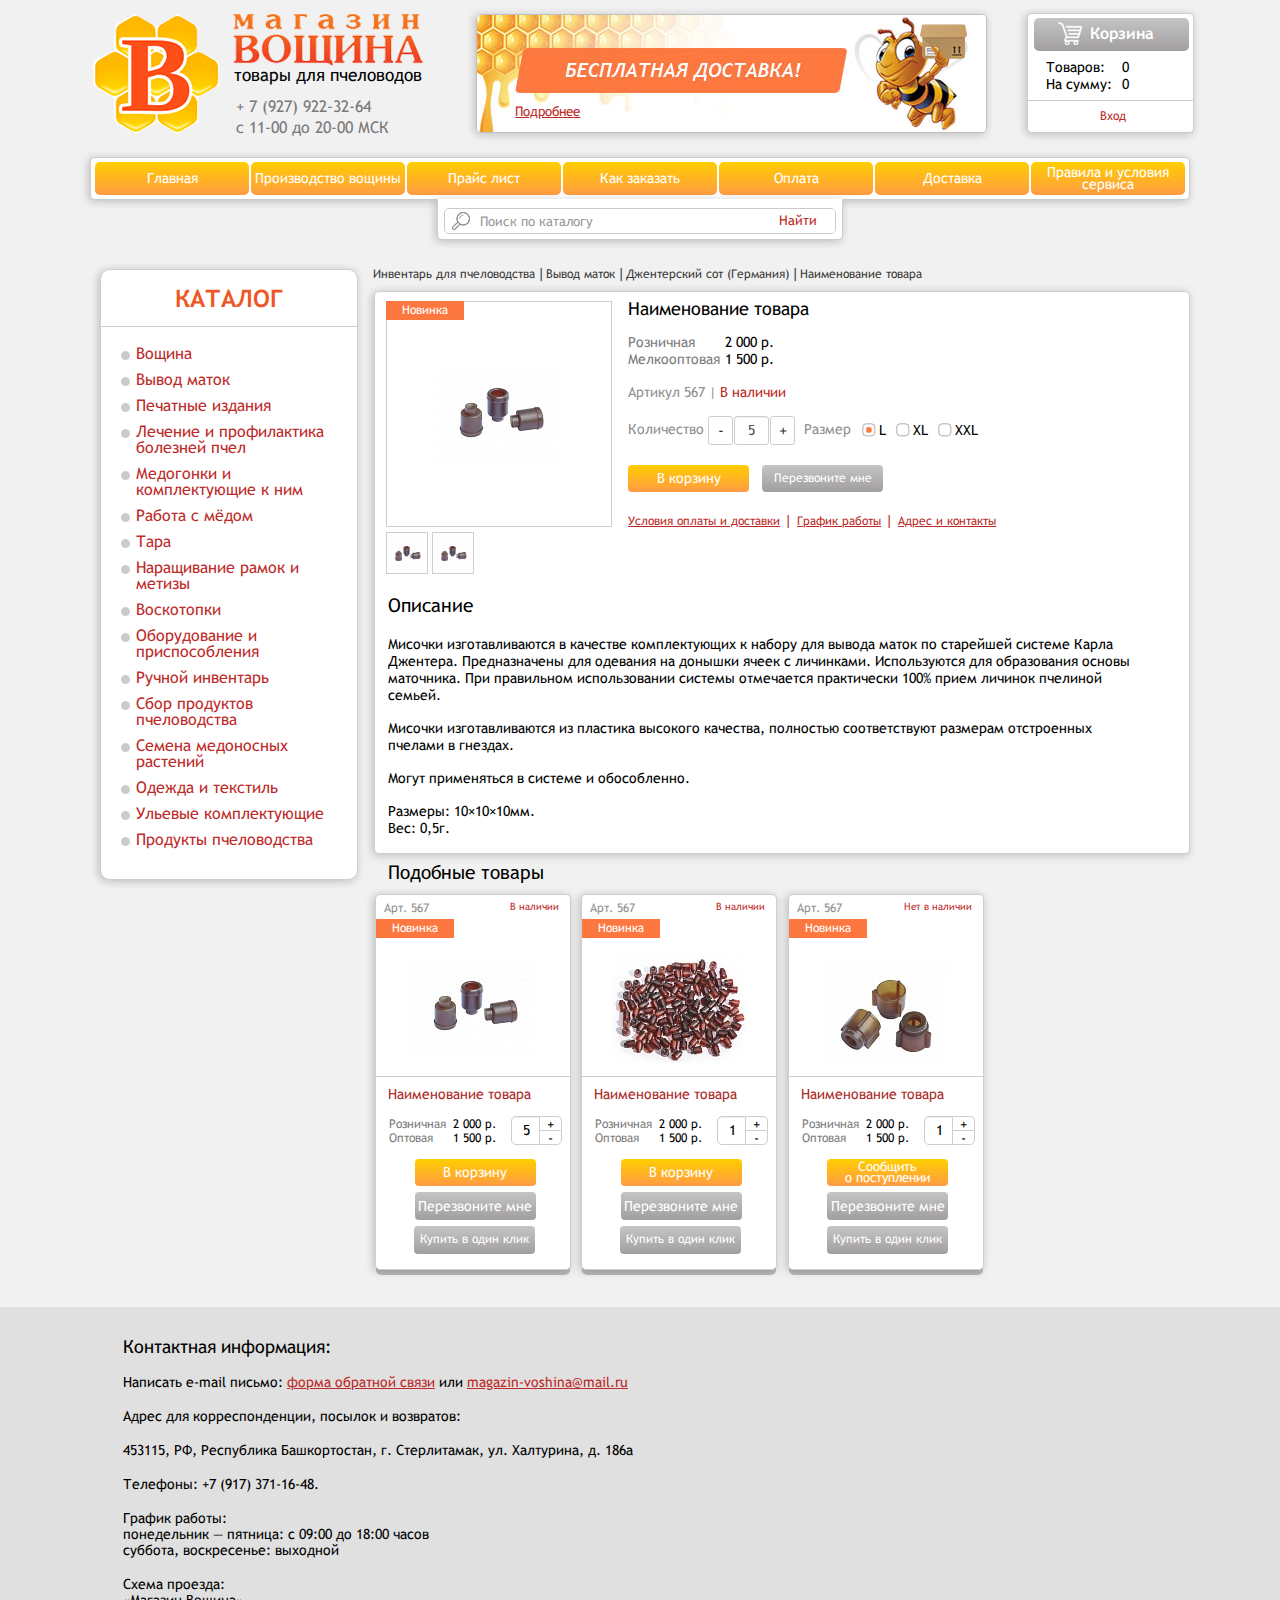
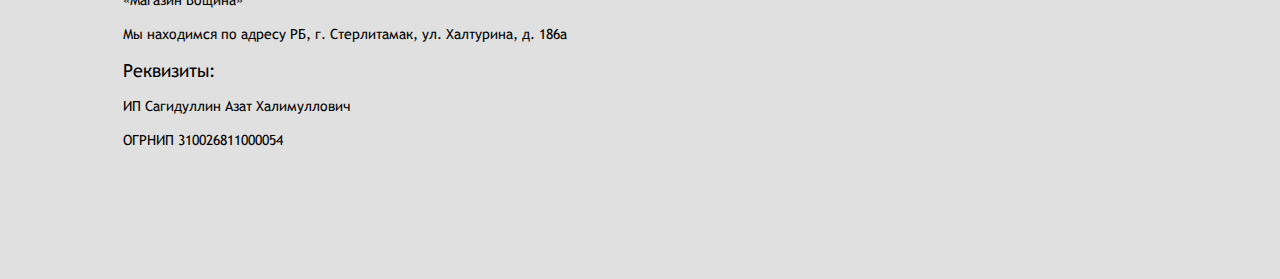
<file: карточка.html>
<!DOCTYPE html>
<html lang="ru">
	<head>
		<meta charset="utf-8">
		<meta http-equiv="X-UA-Compatible" content="IE=edge">
		<meta name="viewport" content="width=device-width, initial-scale=1">
		<!-- The above 3 meta tags *must* come first in the head; any other head content must come *after* these tags -->
		<title>магазин Вощина - товары для пчеловодов</title>

		<!-- Bootstrap -->
		<link href="css/bootstrap.min.css" rel="stylesheet">
		<link href="css/responsive.css" rel="stylesheet">

		<!-- HTML5 shim and Respond.js for IE8 support of HTML5 elements and media queries -->
		<!-- WARNING: Respond.js doesn't work if you view the page via file:// -->
		<!--[if lt IE 9]>
<script src="https://oss.maxcdn.com/html5shiv/3.7.3/html5shiv.min.js"></script>
<script src="https://oss.maxcdn.com/respond/1.4.2/respond.min.js"></script>
<![endif]-->
	</head>
	<body>
		<div id="wrapper">
			<header>
				<div class="container hidden-xs">
					<div class="header-top hidden-xs clearfix">
						<div class="header-left col-sm-30 col-md-20">
							<a href="#" class="header-logo">
								<img src="img/header-logo.png" alt="">
								<h2 class="header-logo-title">товары для пчеловодов</h2>
								+ 7 (927) 922-32-64 <br>с 11-00 до 20-00 МСК
							</a>
						</div>
						<div class="header-center col-sm-30 col-lg-30 hidden-sm">
							<div class="header-baner">
								<img src="img/header-baner.jpg" alt="">
								<a href="#">Подробнее</a>
							</div>
						</div>
						<div class="header-right col-sm-30 col-md-10">
							<div class="header-cart">
								<a href="#" class="header-cart-btn">Корзина</a>
								<div class="header-cart-info clearfix">
									<div><p>Товаров:</p><p>На сумму:</p></div>					
									<div><p class="header-cart-items">0</p><p class="header-cart-sum">0</p></div>				
								</div>
								<div class="header-cart-bottom"><a href="#" class="header-cart-enter">Вход</a></div>
							</div>
						</div>
					</div>

					<nav class="header-bottom">
						<ul class="header-menu hidden-xs clearfix">
							<li><a href="#">Главная</a></li>
							<li><a href="#">Производство <br class="hidden-lg">вощины</a></li>
							<li><a href="#">Прайс лист</a></li>
							<li><a href="#">Как <br class="visible-sm">заказать</a></li>
							<li><a href="#">Оплата</a></li>
							<li><a href="#">Доставка</a></li>
							<li><a href="#">Правила и условия <br>сервиса</a></li>
						</ul>
						<form class="header-search-form">
							<div class="input-group">
								<input type="text" class="form-control" placeholder="Поиск по каталогу">
								<span class="input-group-btn">
									<button class="btn btn-default" type="button">Найти</button>
								</span>
							</div>
						</form>
					</nav>
				</div>
				<div class="header-xs visible-xs">
					<div class="header-xs-top">
						<div class="container">
							<div class="header-xs-top-content clearfix">
								<div class="col-xs-15">
									<a href="#" class="header-xs-menu-btn"></a>
								</div>
								<div class="col-xs-30">
									<a href="#" class="header-xs-logo">
										<img src="img/header-xs-logo.png" alt="">
									</a>
								</div>
								<div class="col-xs-15">
									<a href="#" class="header-xs-cart-btn">
										<img src="img/header-xs-cart-btn.png" alt="">
									</a>
								</div>
							</div>
							<ul class="header-xs-top-menu">
								<li><a href="#">Главная</a></li>
								<li><a href="#">Производство вощины</a></li>
								<li><a href="#">Прайс лист</a></li>
								<li><a href="#">Как заказать</a></li>
								<li><a href="#">Оплата</a></li>
								<li><a href="#">Доставка</a></li>
								<li><a href="#">Правила и условия сервиса</a></li>
							</ul>
						</div>
					</div>
					<div class="header-xs-center">
						<div class="container">
							<form class="header-xs-search-form">
								<div class="input-group">
									<input type="text" class="form-control">
									<span class="input-group-btn">
										<button class="btn btn-default" type="button">Найти</button>
									</span>
								</div>
							</form>
							<div class="header-xs-info clearfix">
								<div class="col-xs-30">
									<a href="tel:+79279223264"><img src="img/header-xs-phone-icon.png">+ 7 (927) 922-32-64</a>
								</div>
								<div class="col-xs-30">
									<span><img src="img/header-xs-time-icon.png">с 11-00 до 20-00 МСК</span>
								</div>
							</div>
						</div>
					</div>
					<div class="header-xs-bottom">
						<div class="container">
							<div class="header-xs-bottom-content clearfix">
								<div class="header-xs-bottom-left">БЕСПЛАТНАЯ ДОСТАВКА</div>
								<a href="#" class="header-xs-bottom-enter-btn">Вход</a>
							</div>
						</div>
					</div>
				</div>
			</header>

			<main>
				<div class="container">

					<aside class="sidebar col-sm-21 col-md-15 hidden-xs">
						<div class="sidebar-content">
							<div class="sidebar-top">КАТАЛОГ</div>

							<div class="sidebar-menu panel-group" id="sidebar-menu" role="tablist" aria-multiselectable="true">

								<div class="panel">
									<div class="panel-heading" role="tab" id="heading2">
										<h4 class="panel-title">
											<a class="collapsed" role="button" data-toggle="collapse" data-parent="#sidebar-menu" href="#collapse2" aria-expanded="false" aria-controls="collapse2">
												Вощина
											</a>
										</h4>
									</div>
									<div id="collapse2" class="panel-collapse collapse" role="tabpanel" aria-labelledby="heading2">
										<div class="panel-body">
											<ul class="sidebar-submenu">
												<li><a href="#">Джентерский сот (Германия)</a></li>
												<li><a href="#">Система Nicot (Франция)</a></li>
												<li><a href="#">Изоляторы</a></li>
												<li><a href="#">Клеточки</a></li>
												<li><a href="#">Клипы (маткоулавливатели)</a></li>
												<li><a href="#">Колпачки</a></li>
												<li><a href="#">Лупы</a></li>
												<li><a href="#">Мечение</a></li>
												<li><a href="#">Шпатели</a></li>
												<li><a href="#">Прочее</a></li>
											</ul>
										</div>
									</div>
								</div>

								<div class="panel">
									<div class="panel-heading" role="tab" id="heading1">
										<h4 class="panel-title">
											<a class="collapsed" role="button" data-toggle="collapse" data-parent="#sidebar-menu" href="#collapse1" aria-expanded="true" aria-controls="collapse1">
												Вывод маток
											</a>
										</h4>
									</div>
									<div id="collapse1" class="panel-collapse collapse" role="tabpanel" aria-labelledby="heading1">
										<div class="panel-body">
											<ul class="sidebar-submenu">
												<li><a href="#">Джентерский сот (Германия)</a></li>
												<li><a href="#">Система Nicot (Франция)</a></li>
												<li><a href="#">Изоляторы</a></li>
												<li><a href="#">Клеточки</a></li>
												<li><a href="#">Клипы (маткоулавливатели)</a></li>
												<li><a href="#">Колпачки</a></li>
												<li><a href="#">Лупы</a></li>
												<li><a href="#">Мечение</a></li>
												<li><a href="#">Шпатели</a></li>
												<li><a href="#">Прочее</a></li>
											</ul>
										</div>
									</div>
								</div>

								<div class="panel">
									<div class="panel-heading" role="tab" id="heading3">
										<h4 class="panel-title">
											<a class="collapsed" role="button" data-toggle="collapse" data-parent="#sidebar-menu" href="#collapse3" aria-expanded="false" aria-controls="collapse3">
												Печатные издания
											</a>
										</h4>
									</div>
									<div id="collapse3" class="panel-collapse collapse" role="tabpanel" aria-labelledby="heading3">
										<div class="panel-body">
											<ul class="sidebar-submenu">
												<li><a href="#">Джентерский сот (Германия)</a></li>
												<li><a href="#">Система Nicot (Франция)</a></li>
												<li><a href="#">Изоляторы</a></li>
												<li><a href="#">Клеточки</a></li>
												<li><a href="#">Клипы (маткоулавливатели)</a></li>
												<li><a href="#">Колпачки</a></li>
												<li><a href="#">Лупы</a></li>
												<li><a href="#">Мечение</a></li>
												<li><a href="#">Шпатели</a></li>
												<li><a href="#">Прочее</a></li>
											</ul>
										</div>
									</div>
								</div>

								<div class="panel">
									<div class="panel-heading" role="tab" id="heading4">
										<h4 class="panel-title">
											<a class="collapsed" role="button" data-toggle="collapse" data-parent="#sidebar-menu" href="#collapse4" aria-expanded="false" aria-controls="collapse4">
												Лечение и профилактика болезней пчел
											</a>
										</h4>
									</div>
									<div id="collapse4" class="panel-collapse collapse" role="tabpanel" aria-labelledby="heading4">
										<div class="panel-body">
											<ul class="sidebar-submenu">
												<li><a href="#">Джентерский сот (Германия)</a></li>
												<li><a href="#">Система Nicot (Франция)</a></li>
												<li><a href="#">Изоляторы</a></li>
												<li><a href="#">Клеточки</a></li>
												<li><a href="#">Клипы (маткоулавливатели)</a></li>
												<li><a href="#">Колпачки</a></li>
												<li><a href="#">Лупы</a></li>
												<li><a href="#">Мечение</a></li>
												<li><a href="#">Шпатели</a></li>
												<li><a href="#">Прочее</a></li>
											</ul> 
										</div>
									</div>
								</div>

								<div class="panel">
									<div class="panel-heading" role="tab" id="heading5">
										<h4 class="panel-title">
											<a class="collapsed" role="button" data-toggle="collapse" data-parent="#sidebar-menu" href="#collapse5" aria-expanded="false" aria-controls="collapse5">
												Медогонки и <br> комплектующие к ним
											</a>
										</h4>
									</div>
									<div id="collapse5" class="panel-collapse collapse" role="tabpanel" aria-labelledby="heading5">
										<div class="panel-body">
											<ul class="sidebar-submenu">
												<li><a href="#">Джентерский сот (Германия)</a></li>
												<li><a href="#">Система Nicot (Франция)</a></li>
												<li><a href="#">Изоляторы</a></li>
												<li><a href="#">Клеточки</a></li>
												<li><a href="#">Клипы (маткоулавливатели)</a></li>
												<li><a href="#">Колпачки</a></li>
												<li><a href="#">Лупы</a></li>
												<li><a href="#">Мечение</a></li>
												<li><a href="#">Шпатели</a></li>
												<li><a href="#">Прочее</a></li>
											</ul>
										</div>
									</div>
								</div>

								<div class="panel">
									<div class="panel-heading" role="tab" id="heading6">
										<h4 class="panel-title">
											<a class="collapsed" role="button" data-toggle="collapse" data-parent="#sidebar-menu" href="#collapse6" aria-expanded="false" aria-controls="collapse6">
												Работа с мёдом
											</a>
										</h4>
									</div>
									<div id="collapse6" class="panel-collapse collapse" role="tabpanel" aria-labelledby="heading6">
										<div class="panel-body">
											<ul class="sidebar-submenu">
												<li><a href="#">Джентерский сот (Германия)</a></li>
												<li><a href="#">Система Nicot (Франция)</a></li>
												<li><a href="#">Изоляторы</a></li>
												<li><a href="#">Клеточки</a></li>
												<li><a href="#">Клипы (маткоулавливатели)</a></li>
												<li><a href="#">Колпачки</a></li>
												<li><a href="#">Лупы</a></li>
												<li><a href="#">Мечение</a></li>
												<li><a href="#">Шпатели</a></li>
												<li><a href="#">Прочее</a></li>
											</ul>
										</div>
									</div>
								</div>

								<div class="panel">
									<div class="panel-heading" role="tab" id="heading7">
										<h4 class="panel-title">
											<a class="collapsed" role="button" data-toggle="collapse" data-parent="#sidebar-menu" href="#collapse7" aria-expanded="false" aria-controls="collapse7">
												Тара
											</a>
										</h4>
									</div>
									<div id="collapse7" class="panel-collapse collapse" role="tabpanel" aria-labelledby="heading7">
										<div class="panel-body">
											<ul class="sidebar-submenu">
												<li><a href="#">Джентерский сот (Германия)</a></li>
												<li><a href="#">Система Nicot (Франция)</a></li>
												<li><a href="#">Изоляторы</a></li>
												<li><a href="#">Клеточки</a></li>
												<li><a href="#">Клипы (маткоулавливатели)</a></li>
												<li><a href="#">Колпачки</a></li>
												<li><a href="#">Лупы</a></li>
												<li><a href="#">Мечение</a></li>
												<li><a href="#">Шпатели</a></li>
												<li><a href="#">Прочее</a></li>
											</ul>
										</div>
									</div>
								</div>

								<div class="panel">
									<div class="panel-heading" role="tab" id="heading8">
										<h4 class="panel-title">
											<a class="collapsed" role="button" data-toggle="collapse" data-parent="#sidebar-menu" href="#collapse8" aria-expanded="false" aria-controls="collapse8">
												Наращивание рамок и метизы
											</a>
										</h4>
									</div>
									<div id="collapse8" class="panel-collapse collapse" role="tabpanel" aria-labelledby="heading8">
										<div class="panel-body">
											<ul class="sidebar-submenu">
												<li><a href="#">Джентерский сот (Германия)</a></li>
												<li><a href="#">Система Nicot (Франция)</a></li>
												<li><a href="#">Изоляторы</a></li>
												<li><a href="#">Клеточки</a></li>
												<li><a href="#">Клипы (маткоулавливатели)</a></li>
												<li><a href="#">Колпачки</a></li>
												<li><a href="#">Лупы</a></li>
												<li><a href="#">Мечение</a></li>
												<li><a href="#">Шпатели</a></li>
												<li><a href="#">Прочее</a></li>
											</ul>  
										</div>
									</div>
								</div>

								<div class="panel">
									<div class="panel-heading" role="tab" id="heading9">
										<h4 class="panel-title">
											<a class="collapsed" role="button" data-toggle="collapse" data-parent="#sidebar-menu" href="#collapse9" aria-expanded="false" aria-controls="collapse9">
												Воскотопки
											</a>
										</h4>
									</div>
									<div id="collapse9" class="panel-collapse collapse" role="tabpanel" aria-labelledby="heading9">
										<div class="panel-body">
											<ul class="sidebar-submenu">
												<li><a href="#">Джентерский сот (Германия)</a></li>
												<li><a href="#">Система Nicot (Франция)</a></li>
												<li><a href="#">Изоляторы</a></li>
												<li><a href="#">Клеточки</a></li>
												<li><a href="#">Клипы (маткоулавливатели)</a></li>
												<li><a href="#">Колпачки</a></li>
												<li><a href="#">Лупы</a></li>
												<li><a href="#">Мечение</a></li>
												<li><a href="#">Шпатели</a></li>
												<li><a href="#">Прочее</a></li>
											</ul>  
										</div>
									</div>
								</div>

								<div class="panel">
									<div class="panel-heading" role="tab" id="heading10">
										<h4 class="panel-title">
											<a class="collapsed" role="button" data-toggle="collapse" data-parent="#sidebar-menu" href="#collapse10" aria-expanded="false" aria-controls="collapse10">
												Оборудование и приспособления
											</a>
										</h4>
									</div>
									<div id="collapse10" class="panel-collapse collapse" role="tabpanel" aria-labelledby="heading10">
										<div class="panel-body">
											<ul class="sidebar-submenu">
												<li><a href="#">Джентерский сот (Германия)</a></li>
												<li><a href="#">Система Nicot (Франция)</a></li>
												<li><a href="#">Изоляторы</a></li>
												<li><a href="#">Клеточки</a></li>
												<li><a href="#">Клипы (маткоулавливатели)</a></li>
												<li><a href="#">Колпачки</a></li>
												<li><a href="#">Лупы</a></li>
												<li><a href="#">Мечение</a></li>
												<li><a href="#">Шпатели</a></li>
												<li><a href="#">Прочее</a></li>
											</ul>  
										</div>
									</div>
								</div>

								<div class="panel">
									<div class="panel-heading" role="tab" id="heading11">
										<h4 class="panel-title">
											<a class="collapsed" role="button" data-toggle="collapse" data-parent="#sidebar-menu" href="#collapse11" aria-expanded="false" aria-controls="collapse11">
												Ручной инвентарь
											</a>
										</h4>
									</div>
									<div id="collapse11" class="panel-collapse collapse" role="tabpanel" aria-labelledby="heading11">
										<div class="panel-body">
											<ul class="sidebar-submenu">
												<li><a href="#">Джентерский сот (Германия)</a></li>
												<li><a href="#">Система Nicot (Франция)</a></li>
												<li><a href="#">Изоляторы</a></li>
												<li><a href="#">Клеточки</a></li>
												<li><a href="#">Клипы (маткоулавливатели)</a></li>
												<li><a href="#">Колпачки</a></li>
												<li><a href="#">Лупы</a></li>
												<li><a href="#">Мечение</a></li>
												<li><a href="#">Шпатели</a></li>
												<li><a href="#">Прочее</a></li>
											</ul>  
										</div>
									</div>
								</div>

								<div class="panel">
									<div class="panel-heading" role="tab" id="heading12">
										<h4 class="panel-title">
											<a class="collapsed" role="button" data-toggle="collapse" data-parent="#sidebar-menu" href="#collapse12" aria-expanded="false" aria-controls="collapse12">
												Сбор продуктов пчеловодства
											</a>
										</h4>
									</div>
									<div id="collapse12" class="panel-collapse collapse" role="tabpanel" aria-labelledby="heading12">
										<div class="panel-body">
											<ul class="sidebar-submenu">
												<li><a href="#">Джентерский сот (Германия)</a></li>
												<li><a href="#">Система Nicot (Франция)</a></li>
												<li><a href="#">Изоляторы</a></li>
												<li><a href="#">Клеточки</a></li>
												<li><a href="#">Клипы (маткоулавливатели)</a></li>
												<li><a href="#">Колпачки</a></li>
												<li><a href="#">Лупы</a></li>
												<li><a href="#">Мечение</a></li>
												<li><a href="#">Шпатели</a></li>
												<li><a href="#">Прочее</a></li>
											</ul>  
										</div>
									</div>
								</div>

								<div class="panel">
									<div class="panel-heading" role="tab" id="heading13">
										<h4 class="panel-title">
											<a class="collapsed" role="button" data-toggle="collapse" data-parent="#sidebar-menu" href="#collapse13" aria-expanded="false" aria-controls="collapse13">
												Семена медоносных растений
											</a>
										</h4>
									</div>
									<div id="collapse13" class="panel-collapse collapse" role="tabpanel" aria-labelledby="heading13">
										<div class="panel-body">
											<ul class="sidebar-submenu">
												<li><a href="#">Джентерский сот (Германия)</a></li>
												<li><a href="#">Система Nicot (Франция)</a></li>
												<li><a href="#">Изоляторы</a></li>
												<li><a href="#">Клеточки</a></li>
												<li><a href="#">Клипы (маткоулавливатели)</a></li>
												<li><a href="#">Колпачки</a></li>
												<li><a href="#">Лупы</a></li>
												<li><a href="#">Мечение</a></li>
												<li><a href="#">Шпатели</a></li>
												<li><a href="#">Прочее</a></li>
											</ul>  
										</div>
									</div>
								</div>

								<div class="panel">
									<div class="panel-heading" role="tab" id="heading14">
										<h4 class="panel-title">
											<a class="collapsed" role="button" data-toggle="collapse" data-parent="#sidebar-menu" href="#collapse14" aria-expanded="false" aria-controls="collapse14">
												Одежда и текстиль
											</a>
										</h4>
									</div>
									<div id="collapse14" class="panel-collapse collapse" role="tabpanel" aria-labelledby="heading14">
										<div class="panel-body">
											<ul class="sidebar-submenu">
												<li><a href="#">Джентерский сот (Германия)</a></li>
												<li><a href="#">Система Nicot (Франция)</a></li>
												<li><a href="#">Изоляторы</a></li>
												<li><a href="#">Клеточки</a></li>
												<li><a href="#">Клипы (маткоулавливатели)</a></li>
												<li><a href="#">Колпачки</a></li>
												<li><a href="#">Лупы</a></li>
												<li><a href="#">Мечение</a></li>
												<li><a href="#">Шпатели</a></li>
												<li><a href="#">Прочее</a></li>
											</ul>  
										</div>
									</div>
								</div>

								<div class="panel">
									<div class="panel-heading" role="tab" id="heading15">
										<h4 class="panel-title">
											<a class="collapsed" role="button" data-toggle="collapse" data-parent="#sidebar-menu" href="#collapse15" aria-expanded="false" aria-controls="collapse15">
												Ульевые комплектующие
											</a>
										</h4>
									</div>
									<div id="collapse15" class="panel-collapse collapse" role="tabpanel" aria-labelledby="heading15">
										<div class="panel-body">
											<ul class="sidebar-submenu">
												<li><a href="#">Джентерский сот (Германия)</a></li>
												<li><a href="#">Система Nicot (Франция)</a></li>
												<li><a href="#">Изоляторы</a></li>
												<li><a href="#">Клеточки</a></li>
												<li><a href="#">Клипы (маткоулавливатели)</a></li>
												<li><a href="#">Колпачки</a></li>
												<li><a href="#">Лупы</a></li>
												<li><a href="#">Мечение</a></li>
												<li><a href="#">Шпатели</a></li>
												<li><a href="#">Прочее</a></li>
											</ul>  
										</div>
									</div>
								</div>

								<div class="panel">
									<div class="panel-heading" role="tab" id="heading16">
										<h4 class="panel-title">
											<a class="collapsed" role="button" data-toggle="collapse" data-parent="#sidebar-menu" href="#collapse16" aria-expanded="false" aria-controls="collapse16">
												Продукты пчеловодства
											</a>
										</h4>
									</div>
									<div id="collapse16" class="panel-collapse collapse" role="tabpanel" aria-labelledby="heading16">
										<div class="panel-body">
											<ul class="sidebar-submenu">
												<li><a href="#">Джентерский сот (Германия)</a></li>
												<li><a href="#">Система Nicot (Франция)</a></li>
												<li><a href="#">Изоляторы</a></li>
												<li><a href="#">Клеточки</a></li>
												<li><a href="#">Клипы (маткоулавливатели)</a></li>
												<li><a href="#">Колпачки</a></li>
												<li><a href="#">Лупы</a></li>
												<li><a href="#">Мечение</a></li>
												<li><a href="#">Шпатели</a></li>
												<li><a href="#">Прочее</a></li>
											</ul>  
										</div>
									</div>
								</div>

							</div>

						</div>
					</aside>
					<div class="page-content col-sm-39 col-md-45">
					<div class="breadcrumbs hidden-xs">
						<ol class="breadcrumb">
							<li><a href="#">Инвентарь для пчеловодства</a></li>
							<li><a href="#">Вывод маток</a></li>
							<li><a href="#">Джентерский сот (Германия)</a></li>
							<li class="active">Наименование товара</li>
						</ol>
					</div>
					
					<div class="card">
						<div class="card-main clearfix">
							<div class="card-left col-md-27 col-lg-18">
								<div class="card-photo">
									<a href="#" class="card-big-photo">
										<img src="img/podgruppa-img/1.png" alt="">
									</a>
									<div class="card-photo-list hidden-xs clearfix">
										<a href="#" class="card-min-photo">
											<img src="img/podgruppa-img/1.png" alt="">
										</a>
										<a href="#" class="card-min-photo">
											<img src="img/podgruppa-img/1.png" alt="">
										</a>
									</div>
									<span class="card-novelty">Новинка</span>
								</div>
							</div>
							<div class="card-right col-md-33 col-lg-42">
								<h3 class="card-title">Наименование товара</h3>
								<div class="card-info visible-xs">
									<span class="card-code">Артикул 567</span> | <span class="card-avail">В наличии</span>
								</div>
								<div class="card-prices clearfix">
									<div><p>Розничная</p><p>Мелкооптовая</p></div>
									<div>2 000 р.<p></p><p>1 500 р.</p></div>
								</div>
								<div class="card-info hidden-xs">
									<span class="card-code">Артикул 567</span> | <span class="card-avail">В наличии</span>
								</div>
								<div class="row">
									<div class="col-lg-19">
										<div class="card-quantity clearfix">
											<label for="card-quantity-input">Количество</label>
											<div class="input-group">
												<span class="input-group-btn"><button class="card-quantity-btn btn-default" type="button">-</button></span>
												<input type="text" class="form-control" value="5" id="card-quantity-input">
												<span class="input-group-btn"><button class="card-quantity-btn btn-default" type="button">+</button></span>
											</div>
										</div>
									</div>
									<div class="col-lg-41">
										<div class="card-size clearfix">
											<span class="card-size-name">Размер</span>
											
											<div class="radio-inline">
												<input type="radio" name="inlineRadioOptions" id="radio1" value="option1" checked> 
												<label for="radio1">L</label>
											</div>
											<div class="radio-inline">
												<input type="radio" name="inlineRadioOptions" id="radio2" value="option2">
												<label for="radio2">XL</label> 
											</div>
											<div class="radio-inline">
												<input type="radio" name="inlineRadioOptions" id="radio3" value="option3"> 
												<label for="radio3">XXL</label>
											</div>
											

										</div>
									</div>
								</div>
								<div class="card-btns clearfix">
									<a class="card-buy-btn" href="#modal2">В корзину</a>
									<a class="card-callme-btn" href="#">Перезвоните мне</a>
									<a class="card-buy1click-btn visible-xs" href="#">КУПИТЬ В ОДИН КЛИК</a>
								</div>
								<div class="card-links visible-lg">
									<a href="#">Условия оплаты и доставки</a><span>|</span>
									<a href="#">График работы</a><span>|</span>
									<a href="#">Адрес и контакты</a>
								</div>
							</div>
						</div>
						<div class="card-bottom">
							<div class="card-links hidden-lg">
								<a href="#">Условия оплаты и доставки</a><span>|</span>
								<a href="#">График работы</a><span>|</span>
								<a href="#">Адрес и контакты</a>
							</div>
							<div class="card-bottom-text">
								<h4>Описание</h4>
								<p>Мисочки изготавливаются в качестве комплектующих к набору для вывода маток по старейшей системе Карла Джентера. Предназначены для одевания на донышки ячеек с личинками. Используются для образования основы маточника. При правильном использовании системы отмечается практически 100% прием личинок пчелиной семьей.</p>
								<p>Мисочки изготавливаются из пластика высокого качества, полностью соответствуют размерам отстроенных пчелами в гнездах.</p>
								<p>Могут применяться в системе и обособленно.</p>
								<p>Размеры: 10×10×10мм. <br>Вес: 0,5г.</p>
							</div>
						</div>
					</div>
					
					<div class="card-similar clearfix">
						<h3 class="card-similar-title">Подобные товары</h3>
						<div class="col-sm-30 col-md-20 col-lg-15">
							<div class="product novelt">
								<div class="product-top hidden-xs clearfix">
									<span class="product-code">Арт. 567</span>
									<span class="product-avail">В наличии</span>
									<span class="product-novelty">Новинка</span>								
								</div>
								<a href="#" class="product-center hidden-xs">
									<img src="img/podgruppa-img/1.png" alt="">
								</a>
								<div class="product-bottom hidden-xs">
									<h4 class="product-name">Наименование товара</h4>
									<div class="product-prices clearfix">
										<div><p>Розничная</p><p>Оптовая</p></div>
										<div><p>2 000 р.</p><p>1 500 р.</p></div>
									</div>
									<form class="product-select visible-lg">
										<div class="input-group">
											<input type="text" class="form-control" value="5">
											<span class="input-group-btn">
												<button class="btn btn-default" type="button">+</button>
												<button class="btn btn-default" type="button">-</button>
											</span>
										</div>
									</form>
									<form class="product-select-mini hidden-lg">
										<div class="input-group">
											<span class="input-group-btn">
												<button class="btn btn-default" type="button">-</button>
											</span>
											<input type="text" class="form-control" value="5">
											<span class="input-group-btn">
												<button class="btn btn-default" type="button">+</button>
											</span>
										</div>
									</form>
									<div class="clearfix"></div>
									<div class="product-btns">
										<a href="#modal2" class="product-cart-btn">В корзину</a>
										<a href="#" class="product-callme-btn">Перезвоните мне</a>
									</div>
									<a href="#" class="product-oneclick-link">Купить в один клик</a>
								</div>

								<a href="#" class="product-xs visible-xs clearfix">
									<div class="col-xs-24">
										<div class="product-xs-img">
											<img src="img/podgruppa-img/1.png" alt="">
											<span class="product-xs-novelty">Новинка</span>
										</div> 
									</div>
									<div class="col-xs-36">
										<h4 class="product-xs-name">Наименование товара</h4>
										<p class="product-xs-code">Арт. 567</p>
										<div class="product-xs-prices clearix">
											<div><p>Розничная</p><p>Мелкоптовая</p></div>
											<div><p>2 000 р.</p><p>1 500 р.</p></div> 
										</div>
									</div>
								</a>

							</div>
						</div>

						<div class="col-sm-30 col-md-20 col-lg-15">
							<div class="product novelt">
								<div class="product-top  hidden-xs clearfix">
									<span class="product-code">Арт. 567</span>
									<span class="product-avail">В наличии</span>
									<span class="product-novelty">Новинка</span>								
								</div>
								<a href="#" class="product-center  hidden-xs"><img src="img/podgruppa-img/2.png" alt=""></a>
								<div class="product-bottom  hidden-xs">
									<h4 class="product-name">Наименование товара</h4>
									<div class="product-prices clearfix">
										<div><p>Розничная</p><p>Оптовая</p></div>
										<div><p>2 000 р.</p><p>1 500 р.</p></div>
									</div>
									<form class="product-select visible-lg">
										<div class="input-group">
											<input type="text" class="form-control" value="1">
											<span class="input-group-btn">
												<button class="btn btn-default" type="button">+</button>
												<button class="btn btn-default" type="button">-</button>
											</span>
										</div>
									</form>
									<form class="product-select-mini hidden-lg">
										<div class="input-group">
											<span class="input-group-btn">
												<button class="btn btn-default" type="button">-</button>
											</span>
											<input type="text" class="form-control" value="5">
											<span class="input-group-btn">
												<button class="btn btn-default" type="button">+</button>
											</span>
										</div>
									</form><div class="clearfix"></div>
									<div class="product-btns">
										<a href="#modal2" class="product-cart-btn">В корзину</a>
										<a href="#" class="product-callme-btn">Перезвоните мне</a>
									</div>
									<a href="#" class="product-oneclick-link">Купить в один клик</a>
								</div>


								<a href="#" class="product-xs visible-xs clearfix">
									<div class="col-xs-24">
										<div class="product-xs-img">
											<img src="img/podgruppa-img/1.png" alt="">
											<span class="product-xs-novelty">Новинка</span>
										</div> 
									</div>
									<div class="col-xs-36">
										<h4 class="product-xs-name">Наименование товара</h4>
										<p class="product-xs-code">Арт. 567</p>
										<div class="product-xs-prices clearix">
											<div><p>Розничная</p><p>Мелкоптовая</p></div>
											<div><p>2 000 р.</p><p>1 500 р.</p></div> 
										</div>
									</div>
								</a>
							</div>
						</div>

						<div class="col-sm-30 col-md-20 col-lg-15">
							<div class="product no-avail novelt">
								<div class="product-top  hidden-xs clearfix">
									<span class="product-code">Арт. 567</span>
									<span class="product-avail">Нет в наличии</span>	
									<span class="product-novelty">Новинка</span>							
								</div>
								<a href="#" class="product-center hidden-xs"><img src="img/podgruppa-img/3.png" alt=""></a>
								<div class="product-bottom hidden-xs">
									<h4 class="product-name">Наименование товара</h4>
									<div class="product-prices clearfix">
										<div><p>Розничная</p><p>Оптовая</p></div>
										<div><p>2 000 р.</p><p>1 500 р.</p></div>
									</div>
									<form class="product-select visible-lg">
										<div class="input-group">
											<input type="text" class="form-control" value="1">
											<span class="input-group-btn">
												<button class="btn btn-default" type="button">+</button>
												<button class="btn btn-default" type="button">-</button>
											</span>
										</div>
									</form>
									<form class="product-select-mini hidden-lg">
										<div class="input-group">
											<span class="input-group-btn">
												<button class="btn btn-default" type="button">-</button>
											</span>
											<input type="text" class="form-control" value="5">
											<span class="input-group-btn">
												<button class="btn btn-default" type="button">+</button>
											</span>
										</div>
									</form><div class="clearfix"></div>
									<div class="product-btns">
										<a href="#modal2" class="product-cart-btn">Сообщить <br>о поступлении</a>
										<a href="#" class="product-callme-btn">Перезвоните мне</a>
									</div>
									<a href="#" class="product-oneclick-link">Купить в один клик</a>
								</div>

								<a href="#" class="product-xs visible-xs clearfix">
									<div class="col-xs-24">
										<div class="product-xs-img">
											<img src="img/podgruppa-img/1.png" alt="">
											<span class="product-xs-novelty">Новинка</span>
										</div> 
									</div>
									<div class="col-xs-36">
										<h4 class="product-xs-name">Наименование товара</h4>
										<p class="product-xs-code">Арт. 567</p>
										<div class="product-xs-prices clearix">
											<div><p>Розничная</p><p>Мелкоптовая</p></div>
											<div><p>2 000 р.</p><p>1 500 р.</p></div> 
										</div>
									</div>
								</a>
							</div>
						</div>

					</div>

				</div>
			</div>
		</main>

			<footer class="hidden-xs">
				<div class="container">
					<div class="footer-content">
						<h4 class="footer-title">Контактная информация: </h4>

						<p>Написать e-mail письмо: <a href="#">форма обратной связи</a> или <a href="#">magazin-voshina@mail.ru</a></p>

						<p>Адрес для корреспонденции, посылок и возвратов:</p>

						<p>453115, РФ, Республика Башкортостан, г. Стерлитамак, ул. Халтурина, д. 186а</p>

						<p>Телефоны: +7 (917) 371-16-48.</p>

						<p>График работы: <br>
							понедельник — пятница: с 09:00 до 18:00 часов<br>
							суббота, воскресенье: выходной</p>

						<p>Схема проезда: <br>
							«Магазин Вощина»</p>

						<p>Мы находимся по адресу РБ, г. Стерлитамак, ул. Халтурина, д. 186а</p>

						<h4 class="footer-title">Реквизиты: </h4>

						<p>ИП Сагидуллин Азат Халимуллович</p>

						<p>ОГРНИП 310026811000054</p>
					</div>
				</div>
			</footer>
			
			<div class="mymodal mfp-hide" id="modal2">			
				<p class="modal2-title">Товар добавлен в корзину!</p>
				<div class="modal2-btns">
					<a href="#" class="modal2-continue">Продолжить покупки</a>
					<a href="#" class="modal2-tocart">Перейти в корзину</a>
				</div>
			</div>
		</div>
		<!-- jQuery (necessary for Bootstrap's JavaScript plugins) -->
		<script src="https://ajax.googleapis.com/ajax/libs/jquery/1.12.4/jquery.min.js"></script>
		<!-- Include all compiled plugins (below), or include individual files as needed -->
		<script src="js/main.js"></script>
		<script src="js/modal.js"></script>
		<script src="js/bootstrap.min.js"></script>
	</body>
</html>
</file>
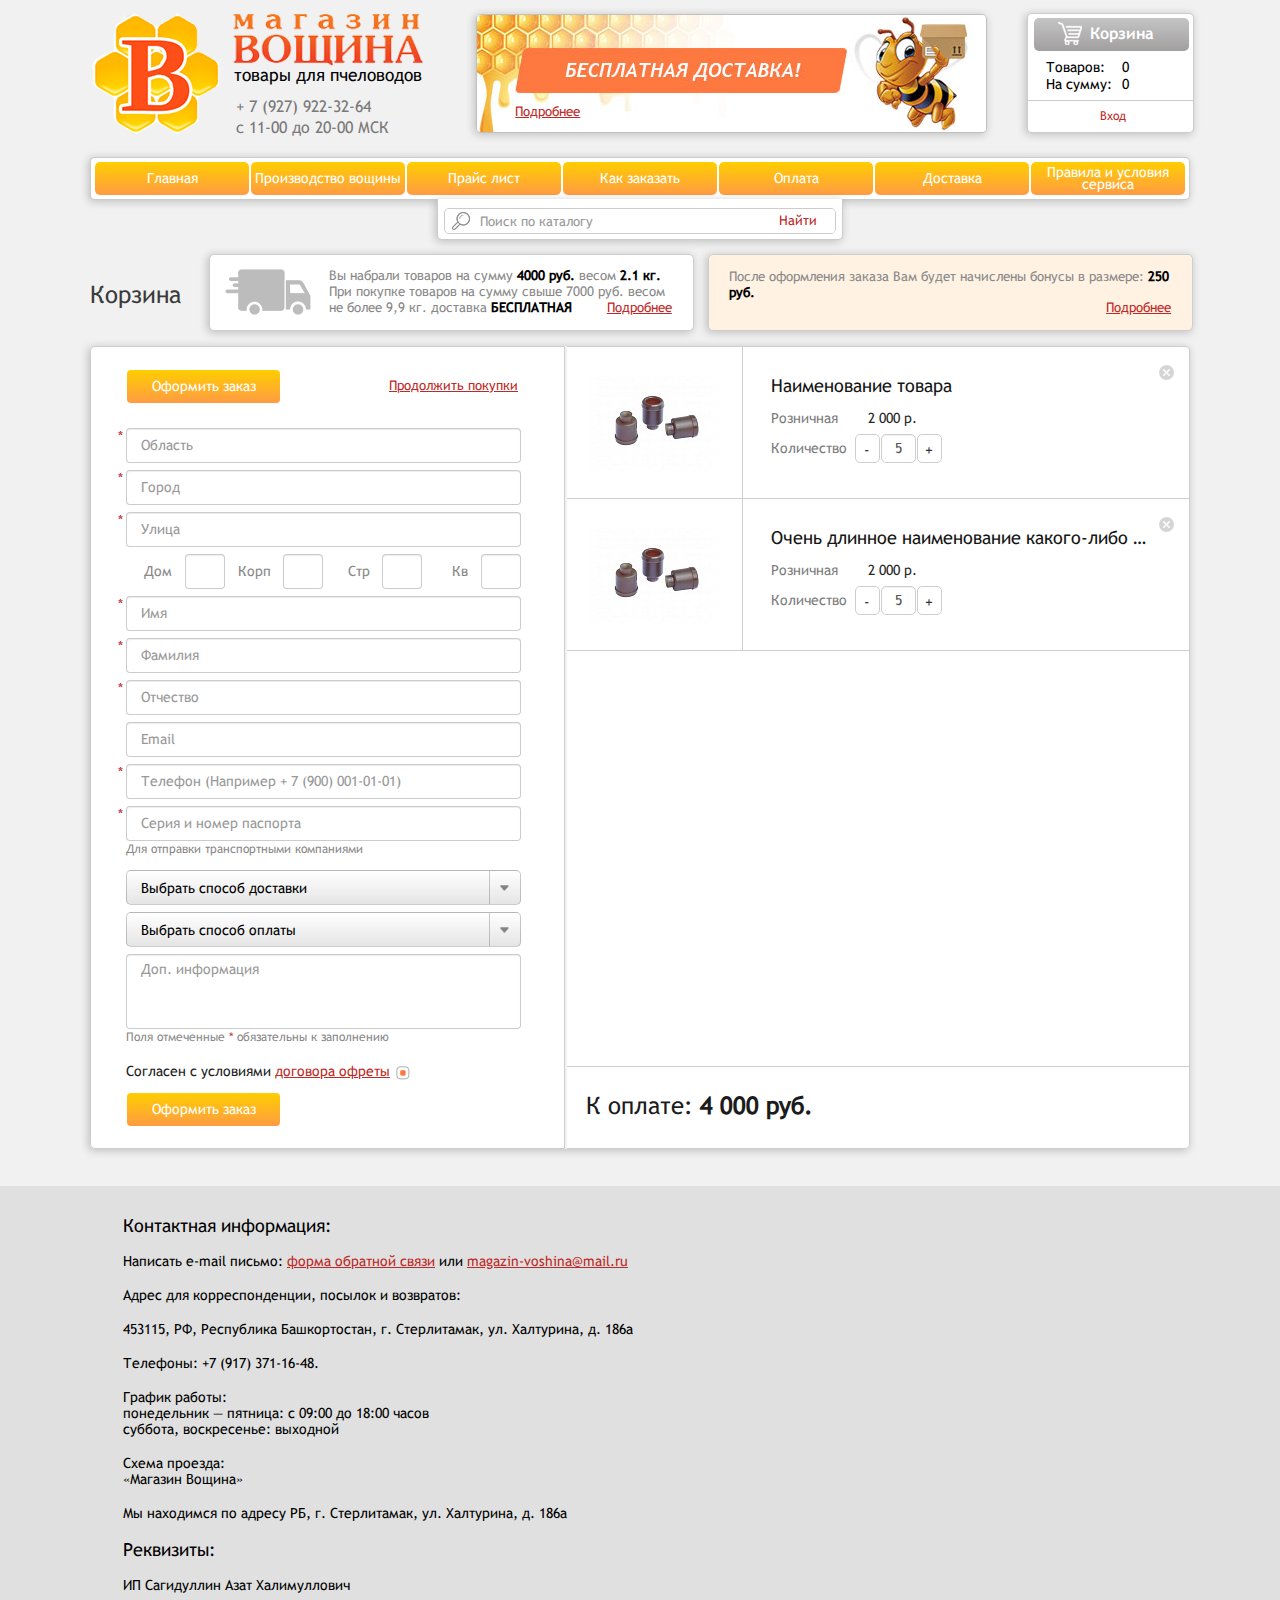
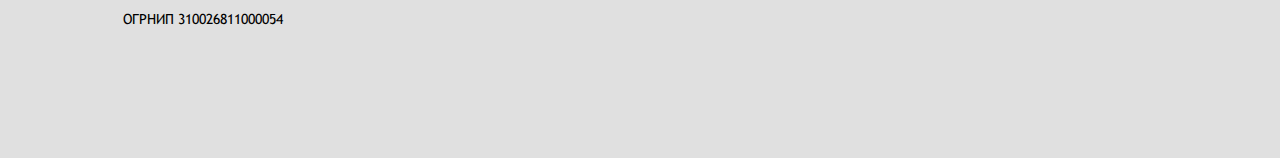
<file: корзина.html>
<!DOCTYPE html>
<html lang="ru">

<head>
	<meta charset="utf-8">
	<meta http-equiv="X-UA-Compatible" content="IE=edge">
	<meta name="viewport" content="width=device-width, initial-scale=1">
	<!-- The above 3 meta tags *must* come first in the head; any other head content must come *after* these tags -->
	<title>Bootstrap 101 Template</title>

	<!-- Bootstrap -->
	<link href="css/bootstrap.min.css" rel="stylesheet">
	<link href="css/responsive.css" rel="stylesheet">

	<!-- HTML5 shim and Respond.js for IE8 support of HTML5 elements and media queries -->
	<!-- WARNING: Respond.js doesn't work if you view the page via file:// -->
	<!--[if lt IE 9]>
<script src="https://oss.maxcdn.com/html5shiv/3.7.3/html5shiv.min.js"></script>
<script src="https://oss.maxcdn.com/respond/1.4.2/respond.min.js"></script>
<![endif]-->
</head>

<body>
	<div id="wrapper">
		<header>
			<div class="container hidden-xs">
				<div class="header-top hidden-xs clearfix">
					<div class="header-left col-sm-30 col-md-20">
						<a href="#" class="header-logo">
							<img src="img/header-logo.png" alt="">
							<h2 class="header-logo-title">товары для пчеловодов</h2> + 7 (927) 922-32-64
							<br>с 11-00 до 20-00 МСК
						</a>
					</div>
					<div class="header-center col-sm-30 col-lg-30 hidden-sm">
						<div class="header-baner">
							<img src="img/header-baner.jpg" alt="">
							<a href="#">Подробнее</a>
						</div>
					</div>
					<div class="header-right col-sm-30 col-md-10">
						<div class="header-cart">
							<a href="#" class="header-cart-btn">Корзина</a>
							<div class="header-cart-info clearfix">
								<div>
									<p>Товаров:</p>
									<p>На сумму:</p>
								</div>
								<div>
									<p class="header-cart-items">0</p>
									<p class="header-cart-sum">0</p>
								</div>
							</div>
							<div class="header-cart-bottom"><a href="#" class="header-cart-enter">Вход</a></div>
						</div>
					</div>
				</div>

				<nav class="header-bottom">
					<ul class="header-menu hidden-xs clearfix">
						<li><a href="#">Главная</a></li>
						<li><a href="#">Производство <br class="hidden-lg">вощины</a></li>
						<li><a href="#">Прайс лист</a></li>
						<li><a href="#">Как <br class="visible-sm">заказать</a></li>
						<li><a href="#">Оплата</a></li>
						<li><a href="#">Доставка</a></li>
						<li><a href="#">Правила и условия <br>сервиса</a></li>
					</ul>
					<form class="header-search-form">
						<div class="input-group">
							<input type="text" class="form-control" placeholder="Поиск по каталогу">
							<span class="input-group-btn">
									<button class="btn btn-default" type="button">Найти</button>
								</span>
						</div>
					</form>
				</nav>
			</div>
			<div class="header-xs visible-xs">
				<div class="header-xs-top">
					<div class="container">
						<div class="header-xs-top-content clearfix">
							<div class="col-xs-15">
								<a href="#" class="header-xs-menu-btn"></a>
							</div>
							<div class="col-xs-30">
								<a href="#" class="header-xs-logo">
									<img src="img/header-xs-logo.png" alt="">
								</a>
							</div>
							<div class="col-xs-15">
								<a href="#" class="header-xs-cart-btn">
									<img src="img/header-xs-cart-btn.png" alt="">
								</a>
							</div>
						</div>
						<ul class="header-xs-top-menu">
							<li><a href="#">Главная</a></li>
							<li><a href="#">Производство вощины</a></li>
							<li><a href="#">Прайс лист</a></li>
							<li><a href="#">Как заказать</a></li>
							<li><a href="#">Оплата</a></li>
							<li><a href="#">Доставка</a></li>
							<li><a href="#">Правила и условия сервиса</a></li>
						</ul>
					</div>
				</div>
				<div class="header-xs-center">
					<div class="container">
						<form class="header-xs-search-form">
							<div class="input-group">
								<input type="text" class="form-control">
								<span class="input-group-btn">
										<button class="btn btn-default" type="button">Найти</button>
									</span>
							</div>
						</form>
						<div class="header-xs-info clearfix">
							<div class="col-xs-30">
								<a href="tel:+79279223264"><img src="img/header-xs-phone-icon.png">+ 7 (927) 922-32-64</a>
							</div>
							<div class="col-xs-30">
								<span><img src="img/header-xs-time-icon.png">с 11-00 до 20-00 МСК</span>
							</div>
						</div>
					</div>
				</div>
				<div class="header-xs-bottom">
					<div class="container">
						<div class="header-xs-bottom-content clearfix">
							<div class="header-xs-bottom-left">БЕСПЛАТНАЯ ДОСТАВКА</div>
							<a href="#" class="header-xs-bottom-enter-btn">Вход</a>
						</div>
					</div>
				</div>
			</div>
		</header>

		<main>
			<div class="container">
				<div class="cart-top hidden-xs clearfix">
					<div class="col-xs-30 col-lg-34">
						<div class="cart-top-left clearfix">
								<p class="cart-top-name visible-lg">Корзина</p>
							<div class="cart-top-left-content">
								<p>Вы набрали товаров на сумму <b>4000 руб.</b> весом <b>2.1 кг.</b>
									<br>
									<!--								 <br class="hidden-lg">  -->
									При покупке товаров на сумму свыше 7000 руб. весом не более 9,9 кг. доставка <b>БЕСПЛАТНАЯ</b> </p>
								<a href="#modal1" class="cart-top-more-link">Подробнее</a>
							</div>
						</div>
					</div>
					<div class="col-xs-30 col-lg-26">
						<div class="cart-top-right">
							<div class="cart-top-right-content">
								<p>После оформления заказа Вам будет начислены бонусы в размере: <b>250 руб.</b></p>
								<a href="#modal1" class="cart-top-more-link">Подробнее</a>
							</div>
						</div>
					</div>
				</div>

				<form class="cart-main-form hidden-xs clearfix">
					<div class="col-xs-30 col-lg-26">
						<div class="cart-form">
							<button type="submit" class="cart-form-submit-btn">Оформить заказ</button>
							<a class="cart-continue-btn" href="#">Продолжить покупки</a>

							<div class="form-group required">
								<input type="text" class="form-control" placeholder="Область" required>
							</div>

							<div class="form-group required">
								<input type="text" class="form-control" placeholder="Город" required>
							</div>

							<div class="form-group required">
								<input type="text" class="form-control" placeholder="Улица" required>
							</div>

							<div class="form-adress-input form-group clearfix">

								<label class="col-xs-7 control-label" for="form-adress-input-1">Дом</label>
								<div class="col-xs-8">
									<input type="text" class="form-control" id="form-adress-input-1">
								</div>

								<label class="col-xs-7 control-label" for="form-adress-input-2">Корп</label>
								<div class="col-xs-8">
									<input type="text" class="form-control" id="form-adress-input-2">
								</div>

								<label class="col-xs-7 control-label" for="form-adress-input-3">Стр</label>
								<div class="col-xs-8">
									<input type="text" class="form-control" id="form-adress-input-3">
								</div>

								<label class="col-xs-7 control-label" for="form-adress-input-4">Кв</label>
								<div class="col-xs-8">
									<input type="text" class="form-control" id="form-adress-input-4">
								</div>

							</div>

							<div class="form-group required">
								<input type="text" class="form-control" placeholder="Имя" required>
							</div>

							<div class="form-group required">
								<input type="text" class="form-control" placeholder="Фамилия" required>
							</div>

							<div class="form-group required">
								<input type="text" class="form-control" placeholder="Отчество" required>
							</div>

							<div class="form-group">
								<input type="text" class="form-control" placeholder="Email">
							</div>

							<div class="form-group required">
								<input type="tel" class="form-control" placeholder="Телефон (Например + 7 (900) 001-01-01)" required>
							</div>

							<div class="form-group required">
								<input type="text" class="form-control" placeholder="Серия и номер паспорта" required>
								<p>Для отправки транспортными компаниями</p>
							</div>

							<!--
								<select class="form-control">
									<option>Выбрать способ доставки</option>
									<option>Житомир</option>
									<option>Киев</option>
								</select>
-->

							<div class="form-group">

								<div class="cart-form-select">
									<div class="cart-form-select-title">
										<p>Выбрать способ доставки</p>
										<div class="cart-form-select-title-bg"><img src="img/select-title-bg.png"></div>
									</div>
									<div class="cart-form-select-content">
										<ul class="cart-form-select-options">
											<li class="clearfix">
												<div class="cart-form-option col-xs-55">Почта России. Оплата при получении (500 руб.)</div>
												<div class="col-xs-5">
													<a href="#" class="cart-form-select-delivery-btn"></a>
												</div>
												<ul class="cart-form-option-hint">
													<li>Указанная стоимость доставки <b>не входит</b> в цену товара и рассчиталась системой индивидуально именно для вашего заказа в зависимости от вами выбранных товаров (их цены, веса, объема) и местонахождения вашего населенного пункта</li>
													<li>Заказ с данным способом доставки ставится на выполнение <b>только после 100% предоплаты</b> заказанных товаров и стоимости доставки</li>
													<li>Подробнее о доставке "Почтой России" на <a href="#">этой странице</a></li>
												</ul>
											</li>
											<li class="clearfix">
												<div class="cart-form-option col-xs-55">Почта России. 100% предоплата (350 руб.)</div>
												<div class="col-xs-5">
													<a href="#" class="cart-form-select-delivery-btn"></a>
												</div>
												<ul class="cart-form-option-hint">
													<li>Указанная стоимость доставки <b>не входит</b> в цену товара и рассчиталась системой индивидуально именно для вашего заказа в зависимости от вами выбранных товаров (их цены, веса, объема) и местонахождения вашего населенного пункта</li>
													<li>Заказ с данным способом доставки ставится на выполнение <b>только после 100% предоплаты</b> заказанных товаров и стоимости доставки</li>
													<li>Подробнее о доставке "Почтой России" на <a href="#">этой странице</a></li>
												</ul>
											</li>
											<li class="clearfix">
												<div class="cart-form-option col-xs-55">ТК "ПЭК" (до терминала) (300 руб.)</div>
												<div class="col-xs-5">
													<a href="#" class="cart-form-select-delivery-btn"></a>
												</div>
												<ul class="cart-form-option-hint">
													<li>Указанная стоимость доставки <b>не входит</b> в цену товара и рассчиталась системой индивидуально именно для вашего заказа в зависимости от вами выбранных товаров (их цены, веса, объема) и местонахождения вашего населенного пункта</li>
													<li>Заказ с данным способом доставки ставится на выполнение <b>только после 100% предоплаты</b> заказанных товаров и стоимости доставки</li>
													<li>Подробнее о доставке "Почтой России" на <a href="#">этой странице</a></li>
												</ul>
											</li>
											<li class="clearfix">
												<div class="cart-form-option col-xs-55">ТК "ПЭК" (до двери) (500 руб.)</div>
												<div class="col-xs-5">
													<a href="#" class="cart-form-select-delivery-btn"></a>
												</div>
												<ul class="cart-form-option-hint">
													<li>Указанная стоимость доставки <b>не входит</b> в цену товара и рассчиталась системой индивидуально именно для вашего заказа в зависимости от вами выбранных товаров (их цены, веса, объема) и местонахождения вашего населенного пункта</li>
													<li>Заказ с данным способом доставки ставится на выполнение <b>только после 100% предоплаты</b> заказанных товаров и стоимости доставки</li>
													<li>Подробнее о доставке "Почтой России" на <a href="#">этой странице</a></li>
												</ul>
											</li>
											<li class="clearfix">
												<div class="cart-form-option col-xs-55">ТК "ДПД" CLASSIC Parsel (до двери) (269 руб.)</div>
												<div class="col-xs-5">
													<a href="#" class="cart-form-select-delivery-btn"></a>
												</div>
												<ul class="cart-form-option-hint">
													<li>Указанная стоимость доставки <b>не входит</b> в цену товара и рассчиталась системой индивидуально именно для вашего заказа в зависимости от вами выбранных товаров (их цены, веса, объема) и местонахождения вашего населенного пункта</li>
													<li>Заказ с данным способом доставки ставится на выполнение <b>только после 100% предоплаты</b> заказанных товаров и стоимости доставки</li>
													<li>Подробнее о доставке "Почтой России" на <a href="#">этой странице</a></li>
												</ul>
											</li>
											<li class="clearfix">
												<div class="cart-form-option col-xs-55">ТК "ДПД" CLASSIC Parsel (до терминала) (169 руб.)</div>
												<div class="col-xs-5">
													<a href="#" class="cart-form-select-delivery-btn"></a>
												</div>
												<ul class="cart-form-option-hint">
													<li>Указанная стоимость доставки <b>не входит</b> в цену товара и рассчиталась системой индивидуально именно для вашего заказа в зависимости от вами выбранных товаров (их цены, веса, объема) и местонахождения вашего населенного пункта</li>
													<li>Заказ с данным способом доставки ставится на выполнение <b>только после 100% предоплаты</b> заказанных товаров и стоимости доставки</li>
													<li>Подробнее о доставке "Почтой России" на <a href="#">этой странице</a></li>
												</ul>
											</li>
											<li class="clearfix">
												<div class="cart-form-option col-xs-55">ТК "ДПД" ECONOMY (до двери) (269 руб.)</div>
												<div class="col-xs-5">
													<a href="#" class="cart-form-select-delivery-btn"></a>
												</div>
												<ul class="cart-form-option-hint">
													<li>Указанная стоимость доставки <b>не входит</b> в цену товара и рассчиталась системой индивидуально именно для вашего заказа в зависимости от вами выбранных товаров (их цены, веса, объема) и местонахождения вашего населенного пункта</li>
													<li>Заказ с данным способом доставки ставится на выполнение <b>только после 100% предоплаты</b> заказанных товаров и стоимости доставки</li>
													<li>Подробнее о доставке "Почтой России" на <a href="#">этой странице</a></li>
												</ul>
											</li>
											<li class="clearfix">
												<div class="cart-form-option col-xs-55">ТК "ДПД" ECONOMY (до терминала) (169 руб.)</div>
												<div class="col-xs-5">
													<a href="#" class="cart-form-select-delivery-btn"></a>
												</div>
												<ul class="cart-form-option-hint">
													<li>Указанная стоимость доставки <b>не входит</b> в цену товара и рассчиталась системой индивидуально именно для вашего заказа в зависимости от вами выбранных товаров (их цены, веса, объема) и местонахождения вашего населенного пункта</li>
													<li>Заказ с данным способом доставки ставится на выполнение <b>только после 100% предоплаты</b> заказанных товаров и стоимости доставки</li>
													<li>Подробнее о доставке "Почтой России" на <a href="#">этой странице</a></li>
												</ul>
											</li>
											<li class="clearfix">
												<div class="cart-form-option col-xs-55">ТК "Энергия" (до двери) (400 руб.)</div>
												<div class="col-xs-5">
													<a href="#" class="cart-form-select-delivery-btn"></a>
												</div>
												<ul class="cart-form-option-hint">
													<li>Указанная стоимость доставки <b>не входит</b> в цену товара и рассчиталась системой индивидуально именно для вашего заказа в зависимости от вами выбранных товаров (их цены, веса, объема) и местонахождения вашего населенного пункта</li>
													<li>Заказ с данным способом доставки ставится на выполнение <b>только после 100% предоплаты</b> заказанных товаров и стоимости доставки</li>
													<li>Подробнее о доставке "Почтой России" на <a href="#">этой странице</a></li>
												</ul>
											</li>
											<li class="clearfix">
												<div class="cart-form-option col-xs-55">ТК "Энергия (до терминала) (300 руб.)</div>
												<div class="col-xs-5">
													<a href="#" class="cart-form-select-delivery-btn"></a>
												</div>
												<ul class="cart-form-option-hint">
													<li>Указанная стоимость доставки <b>не входит</b> в цену товара и рассчиталась системой индивидуально именно для вашего заказа в зависимости от вами выбранных товаров (их цены, веса, объема) и местонахождения вашего населенного пункта</li>
													<li>Заказ с данным способом доставки ставится на выполнение <b>только после 100% предоплаты</b> заказанных товаров и стоимости доставки</li>
													<li>Подробнее о доставке "Почтой России" на <a href="#">этой странице</a></li>
												</ul>
											</li>
											<li class="clearfix">
												<div class="cart-form-option col-xs-55">ТК "КИТ" (до двери) (250 руб.)</div>
												<div class="col-xs-5">
													<a href="#" class="cart-form-select-delivery-btn"></a>
												</div>
												<ul class="cart-form-option-hint">
													<li>Указанная стоимость доставки <b>не входит</b> в цену товара и рассчиталась системой индивидуально именно для вашего заказа в зависимости от вами выбранных товаров (их цены, веса, объема) и местонахождения вашего населенного пункта</li>
													<li>Заказ с данным способом доставки ставится на выполнение <b>только после 100% предоплаты</b> заказанных товаров и стоимости доставки</li>
													<li>Подробнее о доставке "Почтой России" на <a href="#">этой странице</a></li>
												</ul>
											</li>
											<li class="clearfix">
												<div class="cart-form-option col-xs-55">ТК "КИТ" (до терминала) (200 руб.)</div>
												<div class="col-xs-5">
													<a href="#" class="cart-form-select-delivery-btn"></a>
												</div>
												<ul class="cart-form-option-hint">
													<li>Указанная стоимость доставки <b>не входит</b> в цену товара и рассчиталась системой индивидуально именно для вашего заказа в зависимости от вами выбранных товаров (их цены, веса, объема) и местонахождения вашего населенного пункта</li>
													<li>Заказ с данным способом доставки ставится на выполнение <b>только после 100% предоплаты</b> заказанных товаров и стоимости доставки</li>
													<li>Подробнее о доставке "Почтой России" на <a href="#">этой странице</a></li>
												</ul>
											</li>
										</ul>
										<div class="cart-form-select-bottom">
											Стоимость доставки <b>примерная</b>, расчет только по весу. Точную стоимость доставки Вы можете уточнить у менеджера.
										</div>
									</div>
								</div>

							</div>

							<div class="form-group">

								<div class="cart-form-select">
									<div class="cart-form-select-title">
										<p>Выбрать способ оплаты</p>
										<div class="cart-form-select-title-bg"><img src="img/select-title-bg.png"></div>
									</div>
									<div class="cart-form-select-content">
										<ul class="cart-form-select-options">
											<li class="clearfix">
												<div class="cart-form-option col-xs-55">Картой</div>
												<div class="col-xs-5">
													<a href="#" class="cart-form-select-delivery-btn"></a>
												</div>
												<ul class="cart-form-option-hint">
													<li>Указанная стоимость доставки <b>не входит</b> в цену товара и рассчиталась системой индивидуально именно для вашего заказа в зависимости от вами выбранных товаров (их цены, веса, объема) и местонахождения вашего населенного пункта</li>
													<li>Заказ с данным способом доставки ставится на выполнение <b>только после 100% предоплаты</b> заказанных товаров и стоимости доставки</li>
													<li>Подробнее о доставке "Почтой России" на <a href="#">этой странице</a></li>
												</ul>
											</li>
											<li class="clearfix">
												<div class="cart-form-option col-xs-55">Наличными</div>
												<div class="col-xs-5">
													<a href="#" class="cart-form-select-delivery-btn"></a>
												</div>
												<ul class="cart-form-option-hint">
													<li>Указанная стоимость доставки <b>не входит</b> в цену товара и рассчиталась системой индивидуально именно для вашего заказа в зависимости от вами выбранных товаров (их цены, веса, объема) и местонахождения вашего населенного пункта</li>
													<li>Заказ с данным способом доставки ставится на выполнение <b>только после 100% предоплаты</b> заказанных товаров и стоимости доставки</li>
													<li>Подробнее о доставке "Почтой России" на <a href="#">этой странице</a></li>
												</ul>
											</li>

										</ul>
										<div class="cart-form-select-bottom">
											Стоимость доставки <b>примерная</b>, расчет только по весу. Точную стоимость доставки Вы можете уточнить у менеджера.
										</div>
									</div>
								</div>

							</div>

							<!--
								<select class="form-control">
									<option>Выбрать способ оплаты</option>
									<option>Наличными</option>
									<option>Безналичными</option>
								</select>
-->

							<textarea class="form-control" placeholder="Доп. информация"></textarea>
							<p>Поля отмеченные <span>*</span> обязательны к заполнению</p>
							<p class="ofp">Согласен с условиями <a href="#">договора офреты<img class="ofp-link" src="img/cart-left-icon.png" alt=""></a></p>
							<button type="submit" class="cart-form-submit-btn">Оформить заказ</button>
						</div>
					</div>

					<div class="col-xs-30 col-lg-34">
						<div class="cart-right">
							<div class="cart-product clearfix">
								<div class="col-lg-17 visible-lg">
									<div class="cart-product-img">
										<img src="img/podgruppa-img/1.png" alt="">
									</div>
								</div>
								<div class="col-md-60 col-lg-43">
									<div class="cart-product-content">
										<h4 class="cart-product-title">Наименование товара</h4>
										<div class="cart-product-info clearfix">
											<div>
												<p>Розничная</p>
												<p>Количество</p>
											</div>
											<div>
												<p>2 000 р.</p>
												<div class="input-group">
													<span class="input-group-btn">
														<button class="cart-product-info-btn btn-default" type="button">-</button>
													</span>
													<input type="text" class="form-control" value="5">
													<span class="input-group-btn">
														<button class="cart-product-info-btn btn-default" type="button">+</button>
													</span>
												</div>
											</div>
										</div>


									</div>
								</div>
								<a href="#" class="cart-product-remove-btn">УДАЛИТЬ</a>
							</div>
							<div class="cart-product clearfix">
								<div class="col-lg-17  visible-lg">
									<div class="cart-product-img">
										<img src="img/podgruppa-img/1.png" alt="">
									</div>
								</div>
								<div class="col-md-60 col-lg-43">
									<div class="cart-product-content">
										<h4 class="cart-product-title">Очень длинное наименование какого-либо товара в данно...</h4>
										<div class="cart-product-info clearfix">
											<div>
												<p>Розничная</p>
												<p>Количество</p>
											</div>
											<div>
												<p>2 000 р.</p>
												<div class="input-group">
													<span class="input-group-btn">
														<button class="cart-product-info-btn btn-default" type="button">-</button>
													</span>
													<input type="text" class="form-control" value="5">
													<span class="input-group-btn">
														<button class="cart-product-info-btn btn-default" type="button">+</button>
													</span>
												</div>
											</div>
										</div>


									</div>
								</div>
								<a href="#" class="cart-product-remove-btn">УДАЛИТЬ</a>
							</div>



							<div class="cart-product-bottom">
								<span class="cart-product-sum">К оплате: <b>4 000 руб.</b></span>
							</div>
						</div>
					</div>
				</form>

				<div class="cart-main-xs visible-xs">

					<ul class="nav nav-tabs" role="tablist">
						<li role="presentation" class="active"><a href="#tab1" aria-controls="home" role="tab" data-toggle="tab">ТОВАРЫ В КОРЗИНЕ</a></li>
						<li role="presentation"><a href="#tab2" aria-controls="profile" role="tab" data-toggle="tab">ОФОРМЛЕНИЕ</a></li>
					</ul>

					<div class="tab-content">
						<div role="tabpanel" class="tab-pane fade in active" id="tab1">

							<div class="cart-main-xs-products">

								<div class="cart-main-xs-products-top">Вы набрали товаров на сумму <b>4000 руб.</b>
									<br> весом <b>2.1 кг.</b> При покупке товаров на
									<br>сумму свыше 7000 руб. весом не более
									<br>9,9 кг. доставка <b>БЕСПЛАТНАЯ</b>
									<br><a href="#modal1" class="cart-top-more-link">Подробнее</a></div>

								<div class="cart-product clearfix">
									<div class="col-lg-17 visible-lg">
										<div class="cart-product-img">
											<img src="img/podgruppa-img/1.png" alt="">
										</div>
									</div>
									<div class="col-md-60 col-lg-43">
										<div class="cart-product-content">
											<h4 class="cart-product-title">Наименование товара</h4>
											<div class="cart-product-info clearfix">
												<div>
													<p>Розничная</p>
													<p>Количество</p>
												</div>
												<div>
													<p>2 000 р.</p>
													<div class="input-group">
														<span class="input-group-btn">
																<button class="cart-product-info-btn btn-default" type="button">-</button>
															</span>
														<input type="text" class="form-control" value="5">
														<span class="input-group-btn">
																<button class="cart-product-info-btn btn-default" type="button">+</button>
															</span>
													</div>
												</div>
											</div>
										</div>
									</div>
									<a href="#" class="cart-product-remove-btn">УДАЛИТЬ</a>
								</div>

								<div class="cart-product clearfix">
									<div class="col-lg-17  visible-lg">
										<div class="cart-product-img">
											<img src="img/podgruppa-img/1.png" alt="">
										</div>
									</div>
									<div class="col-md-60 col-lg-43">
										<div class="cart-product-content">
											<h4 class="cart-product-title">Наименование товара</h4>
											<div class="cart-product-info clearfix">
												<div>
													<p>Розничная</p>
													<p>Количество</p>
												</div>
												<div>
													<p>2 000 р.</p>
													<div class="input-group">
														<span class="input-group-btn">
																<button class="cart-product-info-btn btn-default" type="button">-</button>
															</span>
														<input type="text" class="form-control" value="5">
														<span class="input-group-btn">
																<button class="cart-product-info-btn btn-default" type="button">+</button>
															</span>
													</div>
												</div>
											</div>
										</div>
									</div>
									<a href="#" class="cart-product-remove-btn">УДАЛИТЬ</a>
								</div>
								<a href="#" class="cart-main-xs-products-btn">ПЕРЕЙТИ К ОФОРМЛЕНИЮ ЗАКАЗА</a>

							</div>

						</div>
						<div role="tabpanel" class="tab-pane fade" id="tab2">

							<div class="cart-main-xs-info">
								<div class="cart-main-xs-info-top">После оформления заказа Вам будут
									<br> начислены бонусы в размере: <b>250 руб.</b>
									<br><a href="#modal1" class="cart-top-more-link">Подробнее</a></div>



								<div class="cart-form">

									<div class="form-group required">
										<input type="text" class="form-control" placeholder="Область" required>
									</div>

									<div class="form-group required">
										<input type="text" class="form-control" placeholder="Город" required>
									</div>

									<div class="form-group required">
										<input type="text" class="form-control" placeholder="Улица" required>
									</div>

									<div class="form-adress-input form-group clearfix">

										<label class="col-xs-7 control-label" for="form-adress-input-1">Дом</label>
										<div class="col-xs-8">
											<input type="text" class="form-control" id="form-adress-input-1">
										</div>

										<label class="col-xs-7 control-label" for="form-adress-input-2">Корп</label>
										<div class="col-xs-8">
											<input type="text" class="form-control" id="form-adress-input-2">
										</div>

										<label class="col-xs-7 control-label" for="form-adress-input-3">Стр</label>
										<div class="col-xs-8">
											<input type="text" class="form-control" id="form-adress-input-3">
										</div>

										<label class="col-xs-7 control-label" for="form-adress-input-4">Кв</label>
										<div class="col-xs-8">
											<input type="text" class="form-control" id="form-adress-input-4">
										</div>

									</div>

									<div class="form-group required">
										<input type="text" class="form-control" placeholder="Имя" required>
									</div>

									<div class="form-group required">
										<input type="text" class="form-control" placeholder="Фамилия" required>
									</div>

									<div class="form-group required">
										<input type="text" class="form-control" placeholder="Отчество" required>
									</div>

									<div class="form-group">
										<input type="text" class="form-control" placeholder="Email">
									</div>

									<div class="form-group required">
										<input type="tel" class="form-control" placeholder="Телефон (Например + 7 (900) 001-01-01)" required>
									</div>

									<div class="form-group required">
										<input type="text" class="form-control" placeholder="Серия и номер паспорта" required>
										<p>Для отправки транспортными компаниями</p>
									</div>

									<div class="form-group">

										<div class="cart-form-select">
											<div class="cart-form-select-title">
												<p>Выбрать способ доставки</p>
												<div class="cart-form-select-title-bg"><img src="img/select-title-bg.png"></div>
											</div>
											<div class="cart-form-select-content">
												<ul class="cart-form-select-options">
													<li class="clearfix">
														<div class="cart-form-option col-xs-55">Почта России. Оплата при получении (500 руб.)</div>
														<div class="col-xs-5">
															<a href="#" class="cart-form-select-delivery-btn"></a>
														</div>
														<ul class="cart-form-option-hint">
															<li>Указанная стоимость доставки <b>не входит</b> в цену товара и рассчиталась системой индивидуально именно для вашего заказа в зависимости от вами выбранных товаров (их цены, веса, объема) и местонахождения вашего населенного пункта</li>
															<li>Заказ с данным способом доставки ставится на выполнение <b>только после 100% предоплаты</b> заказанных товаров и стоимости доставки</li>
															<li>Подробнее о доставке "Почтой России" на <a href="#">этой странице</a></li>
														</ul>
													</li>
													<li class="clearfix">
														<div class="cart-form-option col-xs-55">Почта России. 100% предоплата (350 руб.)</div>
														<div class="col-xs-5">
															<a href="#" class="cart-form-select-delivery-btn"></a>
														</div>
														<ul class="cart-form-option-hint">
															<li>Указанная стоимость доставки <b>не входит</b> в цену товара и рассчиталась системой индивидуально именно для вашего заказа в зависимости от вами выбранных товаров (их цены, веса, объема) и местонахождения вашего населенного пункта</li>
															<li>Заказ с данным способом доставки ставится на выполнение <b>только после 100% предоплаты</b> заказанных товаров и стоимости доставки</li>
															<li>Подробнее о доставке "Почтой России" на <a href="#">этой странице</a></li>
														</ul>
													</li>
													<li class="clearfix">
														<div class="cart-form-option col-xs-55">ТК "ПЭК" (до терминала) (300 руб.)</div>
														<div class="col-xs-5">
															<a href="#" class="cart-form-select-delivery-btn"></a>
														</div>
														<ul class="cart-form-option-hint">
															<li>Указанная стоимость доставки <b>не входит</b> в цену товара и рассчиталась системой индивидуально именно для вашего заказа в зависимости от вами выбранных товаров (их цены, веса, объема) и местонахождения вашего населенного пункта</li>
															<li>Заказ с данным способом доставки ставится на выполнение <b>только после 100% предоплаты</b> заказанных товаров и стоимости доставки</li>
															<li>Подробнее о доставке "Почтой России" на <a href="#">этой странице</a></li>
														</ul>
													</li>
													<li class="clearfix">
														<div class="cart-form-option col-xs-55">ТК "ПЭК" (до двери) (500 руб.)</div>
														<div class="col-xs-5">
															<a href="#" class="cart-form-select-delivery-btn"></a>
														</div>
														<ul class="cart-form-option-hint">
															<li>Указанная стоимость доставки <b>не входит</b> в цену товара и рассчиталась системой индивидуально именно для вашего заказа в зависимости от вами выбранных товаров (их цены, веса, объема) и местонахождения вашего населенного пункта</li>
															<li>Заказ с данным способом доставки ставится на выполнение <b>только после 100% предоплаты</b> заказанных товаров и стоимости доставки</li>
															<li>Подробнее о доставке "Почтой России" на <a href="#">этой странице</a></li>
														</ul>
													</li>
													<li class="clearfix">
														<div class="cart-form-option col-xs-55">ТК "ДПД" CLASSIC Parsel (до двери) (269 руб.)</div>
														<div class="col-xs-5">
															<a href="#" class="cart-form-select-delivery-btn"></a>
														</div>
														<ul class="cart-form-option-hint">
															<li>Указанная стоимость доставки <b>не входит</b> в цену товара и рассчиталась системой индивидуально именно для вашего заказа в зависимости от вами выбранных товаров (их цены, веса, объема) и местонахождения вашего населенного пункта</li>
															<li>Заказ с данным способом доставки ставится на выполнение <b>только после 100% предоплаты</b> заказанных товаров и стоимости доставки</li>
															<li>Подробнее о доставке "Почтой России" на <a href="#">этой странице</a></li>
														</ul>
													</li>
													<li class="clearfix">
														<div class="cart-form-option col-xs-55">ТК "ДПД" CLASSIC Parsel (до терминала) (169 руб.)</div>
														<div class="col-xs-5">
															<a href="#" class="cart-form-select-delivery-btn"></a>
														</div>
														<ul class="cart-form-option-hint">
															<li>Указанная стоимость доставки <b>не входит</b> в цену товара и рассчиталась системой индивидуально именно для вашего заказа в зависимости от вами выбранных товаров (их цены, веса, объема) и местонахождения вашего населенного пункта</li>
															<li>Заказ с данным способом доставки ставится на выполнение <b>только после 100% предоплаты</b> заказанных товаров и стоимости доставки</li>
															<li>Подробнее о доставке "Почтой России" на <a href="#">этой странице</a></li>
														</ul>
													</li>
													<li class="clearfix">
														<div class="cart-form-option col-xs-55">ТК "ДПД" ECONOMY (до двери) (269 руб.)</div>
														<div class="col-xs-5">
															<a href="#" class="cart-form-select-delivery-btn"></a>
														</div>
														<ul class="cart-form-option-hint">
															<li>Указанная стоимость доставки <b>не входит</b> в цену товара и рассчиталась системой индивидуально именно для вашего заказа в зависимости от вами выбранных товаров (их цены, веса, объема) и местонахождения вашего населенного пункта</li>
															<li>Заказ с данным способом доставки ставится на выполнение <b>только после 100% предоплаты</b> заказанных товаров и стоимости доставки</li>
															<li>Подробнее о доставке "Почтой России" на <a href="#">этой странице</a></li>
														</ul>
													</li>
													<li class="clearfix">
														<div class="cart-form-option col-xs-55">ТК "ДПД" ECONOMY (до терминала) (169 руб.)</div>
														<div class="col-xs-5">
															<a href="#" class="cart-form-select-delivery-btn"></a>
														</div>
														<ul class="cart-form-option-hint">
															<li>Указанная стоимость доставки <b>не входит</b> в цену товара и рассчиталась системой индивидуально именно для вашего заказа в зависимости от вами выбранных товаров (их цены, веса, объема) и местонахождения вашего населенного пункта</li>
															<li>Заказ с данным способом доставки ставится на выполнение <b>только после 100% предоплаты</b> заказанных товаров и стоимости доставки</li>
															<li>Подробнее о доставке "Почтой России" на <a href="#">этой странице</a></li>
														</ul>
													</li>
													<li class="clearfix">
														<div class="cart-form-option col-xs-55">ТК "Энергия" (до двери) (400 руб.)</div>
														<div class="col-xs-5">
															<a href="#" class="cart-form-select-delivery-btn"></a>
														</div>
														<ul class="cart-form-option-hint">
															<li>Указанная стоимость доставки <b>не входит</b> в цену товара и рассчиталась системой индивидуально именно для вашего заказа в зависимости от вами выбранных товаров (их цены, веса, объема) и местонахождения вашего населенного пункта</li>
															<li>Заказ с данным способом доставки ставится на выполнение <b>только после 100% предоплаты</b> заказанных товаров и стоимости доставки</li>
															<li>Подробнее о доставке "Почтой России" на <a href="#">этой странице</a></li>
														</ul>
													</li>
													<li class="clearfix">
														<div class="cart-form-option col-xs-55">ТК "Энергия (до терминала) (300 руб.)</div>
														<div class="col-xs-5">
															<a href="#" class="cart-form-select-delivery-btn"></a>
														</div>
														<ul class="cart-form-option-hint">
															<li>Указанная стоимость доставки <b>не входит</b> в цену товара и рассчиталась системой индивидуально именно для вашего заказа в зависимости от вами выбранных товаров (их цены, веса, объема) и местонахождения вашего населенного пункта</li>
															<li>Заказ с данным способом доставки ставится на выполнение <b>только после 100% предоплаты</b> заказанных товаров и стоимости доставки</li>
															<li>Подробнее о доставке "Почтой России" на <a href="#">этой странице</a></li>
														</ul>
													</li>
													<li class="clearfix">
														<div class="cart-form-option col-xs-55">ТК "КИТ" (до двери) (250 руб.)</div>
														<div class="col-xs-5">
															<a href="#" class="cart-form-select-delivery-btn"></a>
														</div>
														<ul class="cart-form-option-hint">
															<li>Указанная стоимость доставки <b>не входит</b> в цену товара и рассчиталась системой индивидуально именно для вашего заказа в зависимости от вами выбранных товаров (их цены, веса, объема) и местонахождения вашего населенного пункта</li>
															<li>Заказ с данным способом доставки ставится на выполнение <b>только после 100% предоплаты</b> заказанных товаров и стоимости доставки</li>
															<li>Подробнее о доставке "Почтой России" на <a href="#">этой странице</a></li>
														</ul>
													</li>
													<li class="clearfix">
														<div class="cart-form-option col-xs-55">ТК "КИТ" (до терминала) (200 руб.)</div>
														<div class="col-xs-5">
															<a href="#" class="cart-form-select-delivery-btn"></a>
														</div>
														<ul class="cart-form-option-hint">
															<li>Указанная стоимость доставки <b>не входит</b> в цену товара и рассчиталась системой индивидуально именно для вашего заказа в зависимости от вами выбранных товаров (их цены, веса, объема) и местонахождения вашего населенного пункта</li>
															<li>Заказ с данным способом доставки ставится на выполнение <b>только после 100% предоплаты</b> заказанных товаров и стоимости доставки</li>
															<li>Подробнее о доставке "Почтой России" на <a href="#">этой странице</a></li>
														</ul>
													</li>
												</ul>
												<div class="cart-form-select-bottom">
													Стоимость доставки <b>примерная</b>, расчет только по весу. Точную стоимость доставки Вы можете уточнить у менеджера.
												</div>
											</div>
										</div>

									</div>

									<div class="form-group">

										<div class="cart-form-select">
											<div class="cart-form-select-title">
												<p>Выбрать способ оплаты</p>
												<div class="cart-form-select-title-bg"><img src="img/select-title-bg.png"></div>
											</div>
											<div class="cart-form-select-content">
												<ul class="cart-form-select-options">
													<li class="clearfix">
														<div class="cart-form-option col-xs-55">Картой</div>
														<div class="col-xs-5">
															<a href="#" class="cart-form-select-delivery-btn"></a>
														</div>
														<ul class="cart-form-option-hint">
															<li>Указанная стоимость доставки <b>не входит</b> в цену товара и рассчиталась системой индивидуально именно для вашего заказа в зависимости от вами выбранных товаров (их цены, веса, объема) и местонахождения вашего населенного пункта</li>
															<li>Заказ с данным способом доставки ставится на выполнение <b>только после 100% предоплаты</b> заказанных товаров и стоимости доставки</li>
															<li>Подробнее о доставке "Почтой России" на <a href="#">этой странице</a></li>
														</ul>
													</li>
													<li class="clearfix">
														<div class="cart-form-option col-xs-55">Наличными</div>
														<div class="col-xs-5">
															<a href="#" class="cart-form-select-delivery-btn"></a>
														</div>
														<ul class="cart-form-option-hint">
															<li>Указанная стоимость доставки <b>не входит</b> в цену товара и рассчиталась системой индивидуально именно для вашего заказа в зависимости от вами выбранных товаров (их цены, веса, объема) и местонахождения вашего населенного пункта</li>
															<li>Заказ с данным способом доставки ставится на выполнение <b>только после 100% предоплаты</b> заказанных товаров и стоимости доставки</li>
															<li>Подробнее о доставке "Почтой России" на <a href="#">этой странице</a></li>
														</ul>
													</li>

												</ul>
											</div>
										</div>

									</div>

									<textarea class="form-control" placeholder="Доп. информация"></textarea>
									<p>Поля отмеченные <span>*</span> обязательны к заполнению</p>
									<p class="ofp">Согласен с условиями <a href="#">договора офреты<img class="ofp-link" src="img/cart-left-icon.png" alt=""></a></p>
									<button type="submit" class="cart-form-submit-btn">ОФОРМИТЬ ЗАКАЗ</button>
								</div>
							</div>
						</div>
					</div>
				</div>
			</div>
		</main>

		<footer class="hidden-xs">
			<div class="container">
				<div class="footer-content">
					<h4 class="footer-title">Контактная информация: </h4>

					<p>Написать e-mail письмо: <a href="#">форма обратной связи</a> или <a href="#">magazin-voshina@mail.ru</a></p>

					<p>Адрес для корреспонденции, посылок и возвратов:</p>

					<p>453115, РФ, Республика Башкортостан, г. Стерлитамак, ул. Халтурина, д. 186а</p>

					<p>Телефоны: +7 (917) 371-16-48.</p>

					<p>График работы:
						<br> понедельник — пятница: с 09:00 до 18:00 часов
						<br> суббота, воскресенье: выходной</p>

					<p>Схема проезда:
						<br> «Магазин Вощина»</p>

					<p>Мы находимся по адресу РБ, г. Стерлитамак, ул. Халтурина, д. 186а</p>

					<h4 class="footer-title">Реквизиты: </h4>

					<p>ИП Сагидуллин Азат Халимуллович</p>

					<p>ОГРНИП 310026811000054</p>
				</div>
			</div>
		</footer>
		
		

		<div class="mymodal mfp-hide" id="modal1">
			<div class="modal-top">Вы набрали заказ на сумму превышающую или равную 30 000 руб., поэтому Вы временно получаете статус “оптового покупателя” 
				и можете приобрести товары по мелкооптовым ценам!</div>
			<div class="modal-bottom">
				<a href="#" class="modal-close mfp-close">ЗАКРЫТЬ</a>
			</div>
		</div>
		
		<div class="mymodal mfp-hide" id="modal3">
			<div class="modal3-body">
				<ul class="modal3-list">
					<li>Указанная стоимость доставки и <b>не входит</b> в цену товара и рассчиталась системой индивидуально именно для вашего заказа в зависимости от вами выбранных товаров (их цены, веса, объема) и местонахождения вашего населенного пункта</li>
					<li>Заказ с данным способом доставки ставится на выполнение <b>только после 100% предоплаты</b> заказанных товаров и стоимости доставки</li>
					<li>Подробнее о доставке "Почтой России" <br><a href="#">на этой странице</a></li>
				</ul>
			</div>
			<div class="modal3-btns">
				<a href="#" class="modal3-choose-btn">ВЫБРАТЬ</a>
				<a href="#" class="modal3-another-btn">ДРУГОЙ СПОСОБ ДОСТАВКИ</a>
			</div>
		</div>

	</div>
		<!-- jQuery (necessary for Bootstrap's JavaScript plugins) -->
		<script src="https://ajax.googleapis.com/ajax/libs/jquery/1.12.4/jquery.min.js"></script>
		<!-- Include all compiled plugins (below), or include individual files as needed -->
		<script src="js/main.js"></script>
		<script src="js/modal.js"></script>
		<script src="js/bootstrap.min.js"></script>
</body>

</html>
</file>
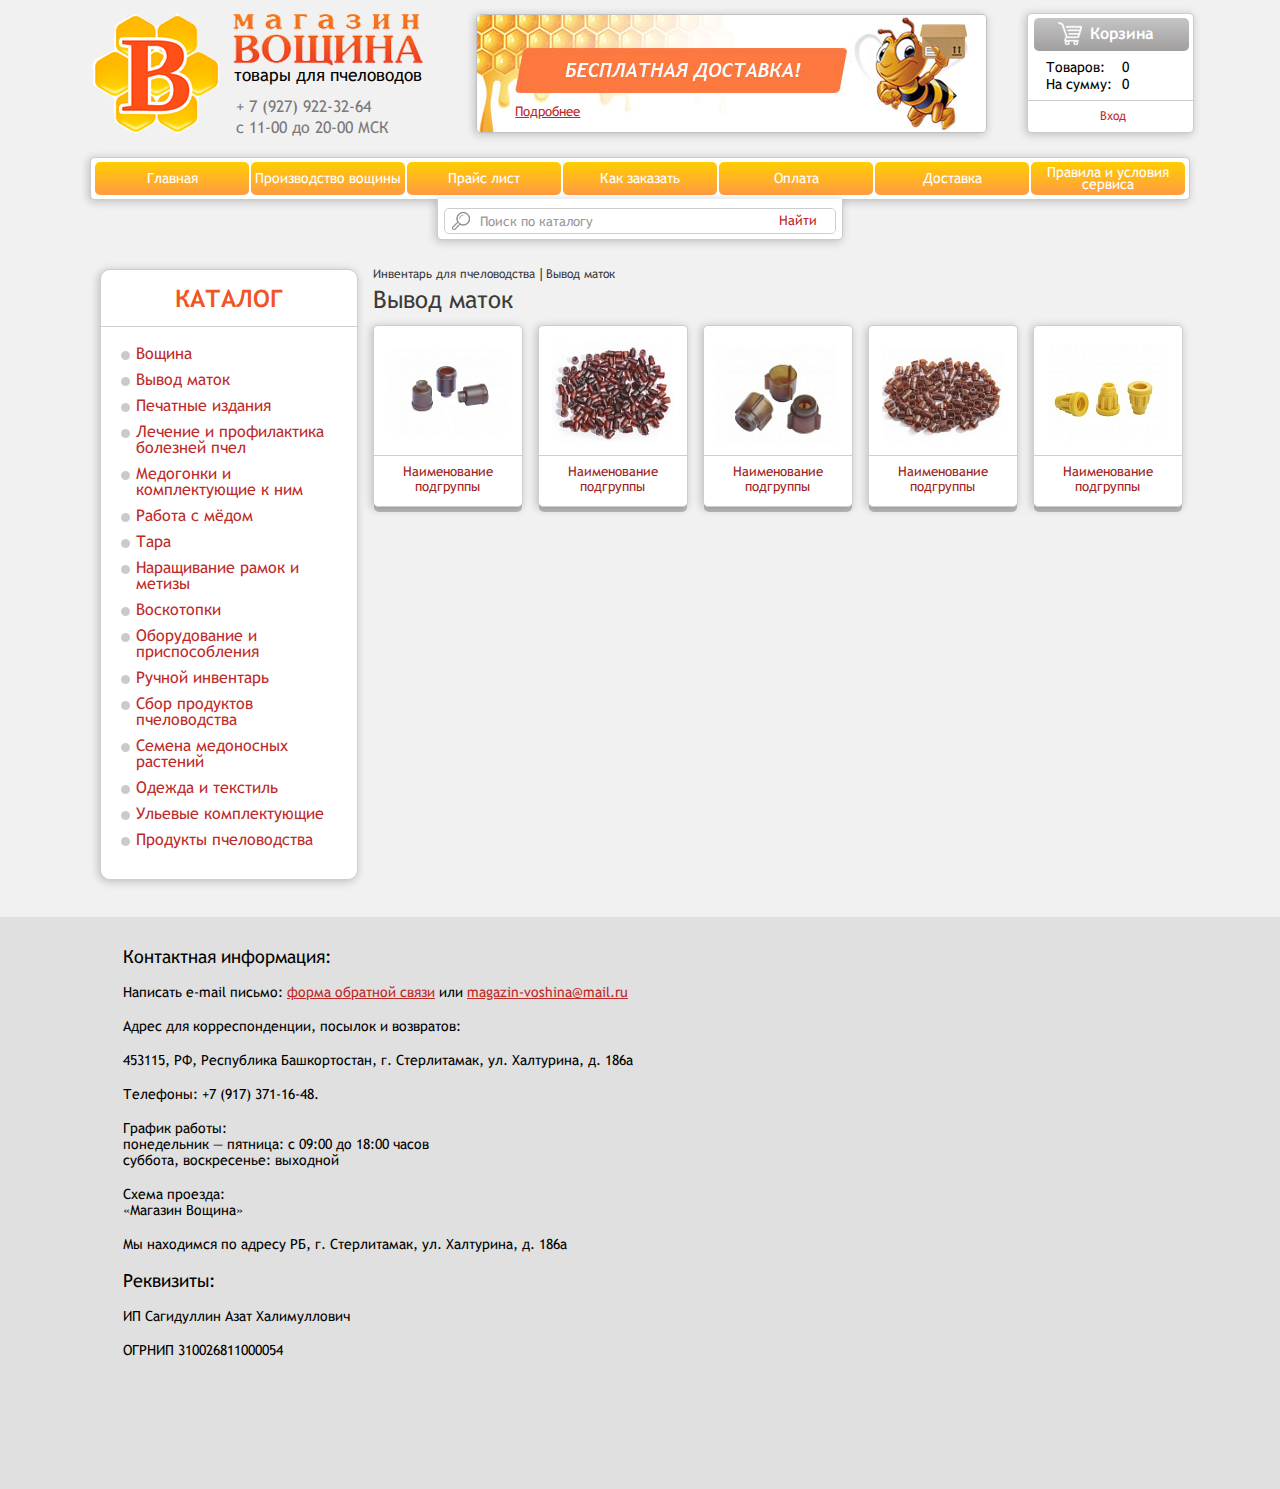
<file: подгруппа.html>
<!DOCTYPE html>
<html lang="ru">
	<head>
		<meta charset="utf-8">
		<meta http-equiv="X-UA-Compatible" content="IE=edge">
		<meta name="viewport" content="width=device-width, initial-scale=1">
		<!-- The above 3 meta tags *must* come first in the head; any other head content must come *after* these tags -->
		<title>Bootstrap 101 Template</title>

		<!-- Bootstrap -->
		<link href="css/bootstrap.min.css" rel="stylesheet">
		<link href="css/responsive.css" rel="stylesheet">

		<!-- HTML5 shim and Respond.js for IE8 support of HTML5 elements and media queries -->
		<!-- WARNING: Respond.js doesn't work if you view the page via file:// -->
		<!--[if lt IE 9]>
<script src="https://oss.maxcdn.com/html5shiv/3.7.3/html5shiv.min.js"></script>
<script src="https://oss.maxcdn.com/respond/1.4.2/respond.min.js"></script>
<![endif]-->
	</head>
	<body>
		<div id="wrapper">
			<header>
				<div class="container hidden-xs">
					<div class="header-top hidden-xs clearfix">
						<div class="header-left col-sm-30 col-md-20">
							<a href="#" class="header-logo">
								<img src="img/header-logo.png" alt="">
								<h2 class="header-logo-title">товары для пчеловодов</h2>
								+ 7 (927) 922-32-64 <br>с 11-00 до 20-00 МСК
							</a>
						</div>
						<div class="header-center col-sm-30 col-lg-30 hidden-sm">
							<div class="header-baner">
								<img src="img/header-baner.jpg" alt="">
								<a href="#">Подробнее</a>
							</div>
						</div>
						<div class="header-right col-sm-30 col-md-10">
							<div class="header-cart">
								<a href="#" class="header-cart-btn">Корзина</a>
								<div class="header-cart-info clearfix">
									<div><p>Товаров:</p><p>На сумму:</p></div>					
									<div><p class="header-cart-items">0</p><p class="header-cart-sum">0</p></div>				
								</div>
								<div class="header-cart-bottom"><a href="#" class="header-cart-enter">Вход</a></div>
							</div>
						</div>
					</div>

					<nav class="header-bottom">
						<ul class="header-menu hidden-xs clearfix">
							<li><a href="#">Главная</a></li>
							<li><a href="#">Производство <br class="hidden-lg">вощины</a></li>
							<li><a href="#">Прайс лист</a></li>
							<li><a href="#">Как <br class="visible-sm">заказать</a></li>
							<li><a href="#">Оплата</a></li>
							<li><a href="#">Доставка</a></li>
							<li><a href="#">Правила и условия <br>сервиса</a></li>
						</ul>
						<form class="header-search-form">
							<div class="input-group">
								<input type="text" class="form-control" placeholder="Поиск по каталогу">
								<span class="input-group-btn">
									<button class="btn btn-default" type="button">Найти</button>
								</span>
							</div>
						</form>
					</nav>
				</div>
				<div class="header-xs visible-xs">
					<div class="header-xs-top">
						<div class="container">
							<div class="header-xs-top-content clearfix">
								<div class="col-xs-15">
									<a href="#" class="header-xs-menu-btn"></a>
								</div>
								<div class="col-xs-30">
									<a href="#" class="header-xs-logo">
										<img src="img/header-xs-logo.png" alt="">
									</a>
								</div>
								<div class="col-xs-15">
									<a href="#" class="header-xs-cart-btn">
										<img src="img/header-xs-cart-btn.png" alt="">
									</a>
								</div>
							</div>
							<ul class="header-xs-top-menu">
								<li><a href="#">Главная</a></li>
								<li><a href="#">Производство вощины</a></li>
								<li><a href="#">Прайс лист</a></li>
								<li><a href="#">Как заказать</a></li>
								<li><a href="#">Оплата</a></li>
								<li><a href="#">Доставка</a></li>
								<li><a href="#">Правила и условия сервиса</a></li>
							</ul>
						</div>
					</div>
					<div class="header-xs-center">
						<div class="container">
							<form class="header-xs-search-form">
								<div class="input-group">
									<input type="text" class="form-control">
									<span class="input-group-btn">
										<button class="btn btn-default" type="button">Найти</button>
									</span>
								</div>
							</form>
							<div class="header-xs-info clearfix">
								<div class="col-xs-30">
									<a href="tel:+79279223264"><img src="img/header-xs-phone-icon.png">+ 7 (927) 922-32-64</a>
								</div>
								<div class="col-xs-30">
									<span><img src="img/header-xs-time-icon.png">с 11-00 до 20-00 МСК</span>
								</div>
							</div>
						</div>
					</div>
					<div class="header-xs-bottom">
						<div class="container">
							<div class="header-xs-bottom-content clearfix">
								<div class="header-xs-bottom-left">БЕСПЛАТНАЯ ДОСТАВКА</div>
								<a href="#" class="header-xs-bottom-enter-btn">Вход</a>
							</div>
						</div>
					</div>
				</div>
			</header>

		<main>
			<div class="container">
				<nav class="menu-xs visible-xs">
					<div class="sidebar-menu panel-group" id="sidebar-menuu" role="tablist" aria-multiselectable="true">

						<div class="panel">
							<div class="panel-heading" role="tab" id="theading2">
								<h4 class="panel-title">
									<a class="collapsed" role="button" data-toggle="collapse" data-parent="#sidebar-menuu" href="#tcollapse2" aria-expanded="false" aria-controls="tcollapse2">
										Вощина
									</a>
								</h4>
							</div>
							<div id="tcollapse2" class="panel-collapse collapse" role="tabpanel" aria-labelledby="theading2">
								<div class="panel-body">
									<ul class="sidebar-submenu">
										<li><a href="#">Джентерский сот (Германия)</a></li>
										<li><a href="#">Система Nicot (Франция)</a></li>
										<li><a href="#">Изоляторы</a></li>
										<li><a href="#">Клеточки</a></li>
										<li><a href="#">Клипы (маткоулавливатели)</a></li>
										<li><a href="#">Колпачки</a></li>
										<li><a href="#">Лупы</a></li>
										<li><a href="#">Мечение</a></li>
										<li><a href="#">Шпатели</a></li>
										<li><a href="#">Прочее</a></li>
									</ul>
								</div>
							</div>
						</div>

						<div class="panel">
							<div class="panel-heading" role="tab" id="theading1">
								<h4 class="panel-title">
									<a  class="collapsed" role="button" data-toggle="collapse" data-parent="#sidebar-menuu" href="#tcollapse1" aria-expanded="true" aria-controls="tcollapse1">
										Вывод маток
									</a>
								</h4>
							</div>
							<div id="tcollapse1" class="panel-collapse collapse" role="tabpanel" aria-labelledby="theading1">
								<div class="panel-body">
									<ul class="sidebar-submenu">
										<li><a href="#">Джентерский сот (Германия)</a></li>
										<li><a href="#">Система Nicot (Франция)</a></li>
										<li><a href="#">Изоляторы</a></li>
										<li><a href="#">Клеточки</a></li>
										<li><a href="#">Клипы (маткоулавливатели)</a></li>
										<li><a href="#">Колпачки</a></li>
										<li><a href="#">Лупы</a></li>
										<li><a href="#">Мечение</a></li>
										<li><a href="#">Шпатели</a></li>
										<li><a href="#">Прочее</a></li>
									</ul>
								</div>
							</div>
						</div>

						<div class="panel">
							<div class="panel-heading" role="tab" id="theading3">
								<h4 class="panel-title">
									<a class="collapsed" role="button" data-toggle="collapse" data-parent="#sidebar-menuu" href="#tcollapse3" aria-expanded="false" aria-controls="tcollapse3">
										Печатные издания
									</a>
								</h4>
							</div>
							<div id="tcollapse3" class="panel-collapse collapse" role="tabpanel" aria-labelledby="theading3">
								<div class="panel-body">
									<ul class="sidebar-submenu">
										<li><a href="#">Джентерский сот (Германия)</a></li>
										<li><a href="#">Система Nicot (Франция)</a></li>
										<li><a href="#">Изоляторы</a></li>
										<li><a href="#">Клеточки</a></li>
										<li><a href="#">Клипы (маткоулавливатели)</a></li>
										<li><a href="#">Колпачки</a></li>
										<li><a href="#">Лупы</a></li>
										<li><a href="#">Мечение</a></li>
										<li><a href="#">Шпатели</a></li>
										<li><a href="#">Прочее</a></li>
									</ul>
								</div>
							</div>
						</div>

						<div class="panel">
							<div class="panel-heading" role="tab" id="theading4">
								<h4 class="panel-title">
									<a class="collapsed" role="button" data-toggle="collapse" data-parent="#sidebar-menuu" href="#tcollapse4" aria-expanded="false" aria-controls="tcollapse4">
										Лечение и профилактика <br>заболеваний пчел
									</a>
								</h4>
							</div>
							<div id="tcollapse4" class="panel-collapse collapse" role="tabpanel" aria-labelledby="theading4">
								<div class="panel-body">
									<ul class="sidebar-submenu">
										<li><a href="#">Джентерский сот (Германия)</a></li>
										<li><a href="#">Система Nicot (Франция)</a></li>
										<li><a href="#">Изоляторы</a></li>
										<li><a href="#">Клеточки</a></li>
										<li><a href="#">Клипы (маткоулавливатели)</a></li>
										<li><a href="#">Колпачки</a></li>
										<li><a href="#">Лупы</a></li>
										<li><a href="#">Мечение</a></li>
										<li><a href="#">Шпатели</a></li>
										<li><a href="#">Прочее</a></li>
									</ul> 
								</div>
							</div>
						</div>

						<div class="panel">
							<div class="panel-heading" role="tab" id="theading5">
								<h4 class="panel-title">
									<a class="collapsed" role="button" data-toggle="collapse" data-parent="#sidebar-menuu" href="#tcollapse5" aria-expanded="false" aria-controls="tcollapse5">
										Медогонки и комплектующие к ним
									</a>
								</h4>
							</div>
							<div id="tcollapse5" class="panel-collapse collapse" role="tabpanel" aria-labelledby="theading5">
								<div class="panel-body">
									<ul class="sidebar-submenu">
										<li><a href="#">Джентерский сот (Германия)</a></li>
										<li><a href="#">Система Nicot (Франция)</a></li>
										<li><a href="#">Изоляторы</a></li>
										<li><a href="#">Клеточки</a></li>
										<li><a href="#">Клипы (маткоулавливатели)</a></li>
										<li><a href="#">Колпачки</a></li>
										<li><a href="#">Лупы</a></li>
										<li><a href="#">Мечение</a></li>
										<li><a href="#">Шпатели</a></li>
										<li><a href="#">Прочее</a></li>
									</ul>
								</div>
							</div>
						</div>

						<div class="panel">
							<div class="panel-heading" role="tab" id="theading6">
								<h4 class="panel-title">
									<a class="collapsed" role="button" data-toggle="collapse" data-parent="#sidebar-menuu" href="#tcollapse6" aria-expanded="false" aria-controls="tcollapse6">
										Работа с мёдом
									</a>
								</h4>
							</div>
							<div id="tcollapse6" class="panel-collapse collapse" role="tabpanel" aria-labelledby="theading6">
								<div class="panel-body">
									<ul class="sidebar-submenu">
										<li><a href="#">Джентерский сот (Германия)</a></li>
										<li><a href="#">Система Nicot (Франция)</a></li>
										<li><a href="#">Изоляторы</a></li>
										<li><a href="#">Клеточки</a></li>
										<li><a href="#">Клипы (маткоулавливатели)</a></li>
										<li><a href="#">Колпачки</a></li>
										<li><a href="#">Лупы</a></li>
										<li><a href="#">Мечение</a></li>
										<li><a href="#">Шпатели</a></li>
										<li><a href="#">Прочее</a></li>
									</ul>
								</div>
							</div>
						</div>

						<div class="panel">
							<div class="panel-heading" role="tab" id="theading7">
								<h4 class="panel-title">
									<a class="collapsed" role="button" data-toggle="collapse" data-parent="#sidebar-menuu" href="#tcollapse7" aria-expanded="false" aria-controls="tcollapse7">
										Тара
									</a>
								</h4>
							</div>
							<div id="tcollapse7" class="panel-collapse collapse" role="tabpanel" aria-labelledby="theading7">
								<div class="panel-body">
									<ul class="sidebar-submenu">
										<li><a href="#">Джентерский сот (Германия)</a></li>
										<li><a href="#">Система Nicot (Франция)</a></li>
										<li><a href="#">Изоляторы</a></li>
										<li><a href="#">Клеточки</a></li>
										<li><a href="#">Клипы (маткоулавливатели)</a></li>
										<li><a href="#">Колпачки</a></li>
										<li><a href="#">Лупы</a></li>
										<li><a href="#">Мечение</a></li>
										<li><a href="#">Шпатели</a></li>
										<li><a href="#">Прочее</a></li>
									</ul>
								</div>
							</div>
						</div>

						<div class="panel">
							<div class="panel-heading" role="tab" id="theading8">
								<h4 class="panel-title">
									<a class="collapsed" role="button" data-toggle="collapse" data-parent="#sidebar-menuu" href="#tcollapse8" aria-expanded="false" aria-controls="tcollapse8">
										Наращивание рамок и метизы
									</a>
								</h4>
							</div>
							<div id="tcollapse8" class="panel-collapse collapse" role="tabpanel" aria-labelledby="theading8">
								<div class="panel-body">
									<ul class="sidebar-submenu">
										<li><a href="#">Джентерский сот (Германия)</a></li>
										<li><a href="#">Система Nicot (Франция)</a></li>
										<li><a href="#">Изоляторы</a></li>
										<li><a href="#">Клеточки</a></li>
										<li><a href="#">Клипы (маткоулавливатели)</a></li>
										<li><a href="#">Колпачки</a></li>
										<li><a href="#">Лупы</a></li>
										<li><a href="#">Мечение</a></li>
										<li><a href="#">Шпатели</a></li>
										<li><a href="#">Прочее</a></li>
									</ul>  
								</div>
							</div>
						</div>

						<div class="panel">
							<div class="panel-heading" role="tab" id="theading9">
								<h4 class="panel-title">
									<a class="collapsed" role="button" data-toggle="collapse" data-parent="#sidebar-menuu" href="#tcollapse9" aria-expanded="false" aria-controls="tcollapse9">
										Воскотопки
									</a>
								</h4>
							</div>
							<div id="tcollapse9" class="panel-collapse collapse" role="tabpanel" aria-labelledby="theading9">
								<div class="panel-body">
									<ul class="sidebar-submenu">
										<li><a href="#">Джентерский сот (Германия)</a></li>
										<li><a href="#">Система Nicot (Франция)</a></li>
										<li><a href="#">Изоляторы</a></li>
										<li><a href="#">Клеточки</a></li>
										<li><a href="#">Клипы (маткоулавливатели)</a></li>
										<li><a href="#">Колпачки</a></li>
										<li><a href="#">Лупы</a></li>
										<li><a href="#">Мечение</a></li>
										<li><a href="#">Шпатели</a></li>
										<li><a href="#">Прочее</a></li>
									</ul>  
								</div>
							</div>
						</div>

						<div class="panel">
							<div class="panel-heading" role="tab" id="theading10">
								<h4 class="panel-title">
									<a class="collapsed" role="button" data-toggle="collapse" data-parent="#sidebar-menuu" href="#tcollapse10" aria-expanded="false" aria-controls="tcollapse10">
										Оборудование и приспособления
									</a>
								</h4>
							</div>
							<div id="tcollapse10" class="panel-collapse collapse" role="tabpanel" aria-labelledby="theading10">
								<div class="panel-body">
									<ul class="sidebar-submenu">
										<li><a href="#">Джентерский сот (Германия)</a></li>
										<li><a href="#">Система Nicot (Франция)</a></li>
										<li><a href="#">Изоляторы</a></li>
										<li><a href="#">Клеточки</a></li>
										<li><a href="#">Клипы (маткоулавливатели)</a></li>
										<li><a href="#">Колпачки</a></li>
										<li><a href="#">Лупы</a></li>
										<li><a href="#">Мечение</a></li>
										<li><a href="#">Шпатели</a></li>
										<li><a href="#">Прочее</a></li>
									</ul>  
								</div>
							</div>
						</div>

						<div class="panel">
							<div class="panel-heading" role="tab" id="theading11">
								<h4 class="panel-title">
									<a class="collapsed" role="button" data-toggle="collapse" data-parent="#sidebar-menuu" href="#tcollapse11" aria-expanded="false" aria-controls="tcollapse11">
										Ручной инвентарь
									</a>
								</h4>
							</div>
							<div id="tcollapse11" class="panel-collapse collapse" role="tabpanel" aria-labelledby="theading11">
								<div class="panel-body">
									<ul class="sidebar-submenu">
										<li><a href="#">Джентерский сот (Германия)</a></li>
										<li><a href="#">Система Nicot (Франция)</a></li>
										<li><a href="#">Изоляторы</a></li>
										<li><a href="#">Клеточки</a></li>
										<li><a href="#">Клипы (маткоулавливатели)</a></li>
										<li><a href="#">Колпачки</a></li>
										<li><a href="#">Лупы</a></li>
										<li><a href="#">Мечение</a></li>
										<li><a href="#">Шпатели</a></li>
										<li><a href="#">Прочее</a></li>
									</ul>  
								</div>
							</div>
						</div>

						<div class="panel">
							<div class="panel-heading" role="tab" id="theading12">
								<h4 class="panel-title">
									<a class="collapsed" role="button" data-toggle="collapse" data-parent="#sidebar-menuu" href="#tcollapse12" aria-expanded="false" aria-controls="tcollapse12">
										Сбор продуктов пчеловодства
									</a>
								</h4>
							</div>
							<div id="tcollapse12" class="panel-collapse collapse" role="tabpanel" aria-labelledby="theading12">
								<div class="panel-body">
									<ul class="sidebar-submenu">
										<li><a href="#">Джентерский сот (Германия)</a></li>
										<li><a href="#">Система Nicot (Франция)</a></li>
										<li><a href="#">Изоляторы</a></li>
										<li><a href="#">Клеточки</a></li>
										<li><a href="#">Клипы (маткоулавливатели)</a></li>
										<li><a href="#">Колпачки</a></li>
										<li><a href="#">Лупы</a></li>
										<li><a href="#">Мечение</a></li>
										<li><a href="#">Шпатели</a></li>
										<li><a href="#">Прочее</a></li>
									</ul>  
								</div>
							</div>
						</div>

						<div class="panel">
							<div class="panel-heading" role="tab" id="theading13">
								<h4 class="panel-title">
									<a class="collapsed" role="button" data-toggle="collapse" data-parent="#sidebar-menuu" href="#tcollapse13" aria-expanded="false" aria-controls="tcollapse13">
										Семена медоносных растений
									</a>
								</h4>
							</div>
							<div id="tcollapse13" class="panel-collapse collapse" role="tabpanel" aria-labelledby="theading13">
								<div class="panel-body">
									<ul class="sidebar-submenu">
										<li><a href="#">Джентерский сот (Германия)</a></li>
										<li><a href="#">Система Nicot (Франция)</a></li>
										<li><a href="#">Изоляторы</a></li>
										<li><a href="#">Клеточки</a></li>
										<li><a href="#">Клипы (маткоулавливатели)</a></li>
										<li><a href="#">Колпачки</a></li>
										<li><a href="#">Лупы</a></li>
										<li><a href="#">Мечение</a></li>
										<li><a href="#">Шпатели</a></li>
										<li><a href="#">Прочее</a></li>
									</ul>  
								</div>
							</div>
						</div>

						<div class="panel">
							<div class="panel-heading" role="tab" id="theading14">
								<h4 class="panel-title">
									<a class="collapsed" role="button" data-toggle="collapse" data-parent="#sidebar-menuu" href="#tcollapse14" aria-expanded="false" aria-controls="tcollapse14">
										Одежда и текстиль
									</a>
								</h4>
							</div>
							<div id="tcollapse14" class="panel-collapse collapse" role="tabpanel" aria-labelledby="theading14">
								<div class="panel-body">
									<ul class="sidebar-submenu">
										<li><a href="#">Джентерский сот (Германия)</a></li>
										<li><a href="#">Система Nicot (Франция)</a></li>
										<li><a href="#">Изоляторы</a></li>
										<li><a href="#">Клеточки</a></li>
										<li><a href="#">Клипы (маткоулавливатели)</a></li>
										<li><a href="#">Колпачки</a></li>
										<li><a href="#">Лупы</a></li>
										<li><a href="#">Мечение</a></li>
										<li><a href="#">Шпатели</a></li>
										<li><a href="#">Прочее</a></li>
									</ul>  
								</div>
							</div>
						</div>

						<div class="panel">
							<div class="panel-heading" role="tab" id="theading15">
								<h4 class="panel-title">
									<a class="collapsed" role="button" data-toggle="collapse" data-parent="#sidebar-menuu" href="#tcollapse15" aria-expanded="false" aria-controls="tcollapse15">
										Ульевые комплектующие
									</a>
								</h4>
							</div>
							<div id="tcollapse15" class="panel-collapse collapse" role="tabpanel" aria-labelledby="theading15">
								<div class="panel-body">
									<ul class="sidebar-submenu">
										<li><a href="#">Джентерский сот (Германия)</a></li>
										<li><a href="#">Система Nicot (Франция)</a></li>
										<li><a href="#">Изоляторы</a></li>
										<li><a href="#">Клеточки</a></li>
										<li><a href="#">Клипы (маткоулавливатели)</a></li>
										<li><a href="#">Колпачки</a></li>
										<li><a href="#">Лупы</a></li>
										<li><a href="#">Мечение</a></li>
										<li><a href="#">Шпатели</a></li>
										<li><a href="#">Прочее</a></li>
									</ul>  
								</div>
							</div>
						</div>

						<div class="panel">
							<div class="panel-heading" role="tab" id="theading16">
								<h4 class="panel-title">
									<a class="collapsed" role="button" data-toggle="collapse" data-parent="#sidebar-menuu" href="#tcollapse16" aria-expanded="false" aria-controls="tcollapse16">
										Продукты пчеловодства
									</a>
								</h4>
							</div>
							<div id="tcollapse16" class="panel-collapse collapse" role="tabpanel" aria-labelledby="theading16">
								<div class="panel-body">
									<ul class="sidebar-submenu">
										<li><a href="#">Джентерский сот (Германия)</a></li>
										<li><a href="#">Система Nicot (Франция)</a></li>
										<li><a href="#">Изоляторы</a></li>
										<li><a href="#">Клеточки</a></li>
										<li><a href="#">Клипы (маткоулавливатели)</a></li>
										<li><a href="#">Колпачки</a></li>
										<li><a href="#">Лупы</a></li>
										<li><a href="#">Мечение</a></li>
										<li><a href="#">Шпатели</a></li>
										<li><a href="#">Прочее</a></li>
									</ul>  
								</div>
							</div>
						</div>

					</div>
				</nav>
				<aside class="sidebar col-sm-21 col-md-15 hidden-xs">
					<div class="sidebar-content">
						<div class="sidebar-top">КАТАЛОГ</div>

						<div class="sidebar-menu panel-group" id="sidebar-menu" role="tablist" aria-multiselectable="true">

							<div class="panel">
								<div class="panel-heading" role="tab" id="heading2">
									<h4 class="panel-title">
										<a class="collapsed" role="button" data-toggle="collapse" data-parent="#sidebar-menu" href="#collapse2" aria-expanded="false" aria-controls="collapse2">
											Вощина
										</a>
									</h4>
								</div>
								<div id="collapse2" class="panel-collapse collapse" role="tabpanel" aria-labelledby="heading2">
									<div class="panel-body">
										<ul class="sidebar-submenu">
											<li><a href="#">Джентерский сот (Германия)</a></li>
											<li><a href="#">Система Nicot (Франция)</a></li>
											<li><a href="#">Изоляторы</a></li>
											<li><a href="#">Клеточки</a></li>
											<li><a href="#">Клипы (маткоулавливатели)</a></li>
											<li><a href="#">Колпачки</a></li>
											<li><a href="#">Лупы</a></li>
											<li><a href="#">Мечение</a></li>
											<li><a href="#">Шпатели</a></li>
											<li><a href="#">Прочее</a></li>
										</ul>
									</div>
								</div>
							</div>
							
							<div class="panel">
								<div class="panel-heading" role="tab" id="heading1">
									<h4 class="panel-title">
										<a  class="collapsed" role="button" data-toggle="collapse" data-parent="#sidebar-menu" href="#collapse1" aria-expanded="true" aria-controls="collapse1">
											Вывод маток
										</a>
									</h4>
								</div>
								<div id="collapse1" class="panel-collapse collapse" role="tabpanel" aria-labelledby="heading1">
									<div class="panel-body">
										<ul class="sidebar-submenu">
											<li><a href="#">Джентерский сот (Германия)</a></li>
											<li><a href="#">Система Nicot (Франция)</a></li>
											<li><a href="#">Изоляторы</a></li>
											<li><a href="#">Клеточки</a></li>
											<li><a href="#">Клипы (маткоулавливатели)</a></li>
											<li><a href="#">Колпачки</a></li>
											<li><a href="#">Лупы</a></li>
											<li><a href="#">Мечение</a></li>
											<li><a href="#">Шпатели</a></li>
											<li><a href="#">Прочее</a></li>
										</ul>
									</div>
								</div>
							</div>
							
							<div class="panel">
								<div class="panel-heading" role="tab" id="heading3">
									<h4 class="panel-title">
										<a class="collapsed" role="button" data-toggle="collapse" data-parent="#sidebar-menu" href="#collapse3" aria-expanded="false" aria-controls="collapse3">
											Печатные издания
										</a>
									</h4>
								</div>
								<div id="collapse3" class="panel-collapse collapse" role="tabpanel" aria-labelledby="heading3">
									<div class="panel-body">
										<ul class="sidebar-submenu">
											<li><a href="#">Джентерский сот (Германия)</a></li>
											<li><a href="#">Система Nicot (Франция)</a></li>
											<li><a href="#">Изоляторы</a></li>
											<li><a href="#">Клеточки</a></li>
											<li><a href="#">Клипы (маткоулавливатели)</a></li>
											<li><a href="#">Колпачки</a></li>
											<li><a href="#">Лупы</a></li>
											<li><a href="#">Мечение</a></li>
											<li><a href="#">Шпатели</a></li>
											<li><a href="#">Прочее</a></li>
										</ul>
									</div>
								</div>
							</div>
							
							<div class="panel">
								<div class="panel-heading" role="tab" id="heading4">
									<h4 class="panel-title">
										<a class="collapsed" role="button" data-toggle="collapse" data-parent="#sidebar-menu" href="#collapse4" aria-expanded="false" aria-controls="collapse4">
											Лечение и профилактика болезней пчел
										</a>
									</h4>
								</div>
								<div id="collapse4" class="panel-collapse collapse" role="tabpanel" aria-labelledby="heading4">
									<div class="panel-body">
										<ul class="sidebar-submenu">
											<li><a href="#">Джентерский сот (Германия)</a></li>
											<li><a href="#">Система Nicot (Франция)</a></li>
											<li><a href="#">Изоляторы</a></li>
											<li><a href="#">Клеточки</a></li>
											<li><a href="#">Клипы (маткоулавливатели)</a></li>
											<li><a href="#">Колпачки</a></li>
											<li><a href="#">Лупы</a></li>
											<li><a href="#">Мечение</a></li>
											<li><a href="#">Шпатели</a></li>
											<li><a href="#">Прочее</a></li>
										</ul> 
									</div>
								</div>
							</div>
							
							<div class="panel">
								<div class="panel-heading" role="tab" id="heading5">
									<h4 class="panel-title">
										<a class="collapsed" role="button" data-toggle="collapse" data-parent="#sidebar-menu" href="#collapse5" aria-expanded="false" aria-controls="collapse5">
											Медогонки и <br> комплектующие к ним
										</a>
									</h4>
								</div>
								<div id="collapse5" class="panel-collapse collapse" role="tabpanel" aria-labelledby="heading5">
									<div class="panel-body">
										<ul class="sidebar-submenu">
											<li><a href="#">Джентерский сот (Германия)</a></li>
											<li><a href="#">Система Nicot (Франция)</a></li>
											<li><a href="#">Изоляторы</a></li>
											<li><a href="#">Клеточки</a></li>
											<li><a href="#">Клипы (маткоулавливатели)</a></li>
											<li><a href="#">Колпачки</a></li>
											<li><a href="#">Лупы</a></li>
											<li><a href="#">Мечение</a></li>
											<li><a href="#">Шпатели</a></li>
											<li><a href="#">Прочее</a></li>
										</ul>
									</div>
								</div>
							</div>
							
							<div class="panel">
								<div class="panel-heading" role="tab" id="heading6">
									<h4 class="panel-title">
										<a class="collapsed" role="button" data-toggle="collapse" data-parent="#sidebar-menu" href="#collapse6" aria-expanded="false" aria-controls="collapse6">
											Работа с мёдом
										</a>
									</h4>
								</div>
								<div id="collapse6" class="panel-collapse collapse" role="tabpanel" aria-labelledby="heading6">
									<div class="panel-body">
										<ul class="sidebar-submenu">
											<li><a href="#">Джентерский сот (Германия)</a></li>
											<li><a href="#">Система Nicot (Франция)</a></li>
											<li><a href="#">Изоляторы</a></li>
											<li><a href="#">Клеточки</a></li>
											<li><a href="#">Клипы (маткоулавливатели)</a></li>
											<li><a href="#">Колпачки</a></li>
											<li><a href="#">Лупы</a></li>
											<li><a href="#">Мечение</a></li>
											<li><a href="#">Шпатели</a></li>
											<li><a href="#">Прочее</a></li>
										</ul>
									</div>
								</div>
							</div>
							
							<div class="panel">
								<div class="panel-heading" role="tab" id="heading7">
									<h4 class="panel-title">
										<a class="collapsed" role="button" data-toggle="collapse" data-parent="#sidebar-menu" href="#collapse7" aria-expanded="false" aria-controls="collapse7">
											Тара
										</a>
									</h4>
								</div>
								<div id="collapse7" class="panel-collapse collapse" role="tabpanel" aria-labelledby="heading7">
									<div class="panel-body">
										<ul class="sidebar-submenu">
											<li><a href="#">Джентерский сот (Германия)</a></li>
											<li><a href="#">Система Nicot (Франция)</a></li>
											<li><a href="#">Изоляторы</a></li>
											<li><a href="#">Клеточки</a></li>
											<li><a href="#">Клипы (маткоулавливатели)</a></li>
											<li><a href="#">Колпачки</a></li>
											<li><a href="#">Лупы</a></li>
											<li><a href="#">Мечение</a></li>
											<li><a href="#">Шпатели</a></li>
											<li><a href="#">Прочее</a></li>
										</ul>
									</div>
								</div>
							</div>
							
							<div class="panel">
								<div class="panel-heading" role="tab" id="heading8">
									<h4 class="panel-title">
										<a class="collapsed" role="button" data-toggle="collapse" data-parent="#sidebar-menu" href="#collapse8" aria-expanded="false" aria-controls="collapse8">
											Наращивание рамок и метизы
										</a>
									</h4>
								</div>
								<div id="collapse8" class="panel-collapse collapse" role="tabpanel" aria-labelledby="heading8">
									<div class="panel-body">
										<ul class="sidebar-submenu">
											<li><a href="#">Джентерский сот (Германия)</a></li>
											<li><a href="#">Система Nicot (Франция)</a></li>
											<li><a href="#">Изоляторы</a></li>
											<li><a href="#">Клеточки</a></li>
											<li><a href="#">Клипы (маткоулавливатели)</a></li>
											<li><a href="#">Колпачки</a></li>
											<li><a href="#">Лупы</a></li>
											<li><a href="#">Мечение</a></li>
											<li><a href="#">Шпатели</a></li>
											<li><a href="#">Прочее</a></li>
										</ul>  
									</div>
								</div>
							</div>
							
							<div class="panel">
								<div class="panel-heading" role="tab" id="heading9">
									<h4 class="panel-title">
										<a class="collapsed" role="button" data-toggle="collapse" data-parent="#sidebar-menu" href="#collapse9" aria-expanded="false" aria-controls="collapse9">
											Воскотопки
										</a>
									</h4>
								</div>
								<div id="collapse9" class="panel-collapse collapse" role="tabpanel" aria-labelledby="heading9">
									<div class="panel-body">
										<ul class="sidebar-submenu">
											<li><a href="#">Джентерский сот (Германия)</a></li>
											<li><a href="#">Система Nicot (Франция)</a></li>
											<li><a href="#">Изоляторы</a></li>
											<li><a href="#">Клеточки</a></li>
											<li><a href="#">Клипы (маткоулавливатели)</a></li>
											<li><a href="#">Колпачки</a></li>
											<li><a href="#">Лупы</a></li>
											<li><a href="#">Мечение</a></li>
											<li><a href="#">Шпатели</a></li>
											<li><a href="#">Прочее</a></li>
										</ul>  
									</div>
								</div>
							</div>
							
							<div class="panel">
								<div class="panel-heading" role="tab" id="heading10">
									<h4 class="panel-title">
										<a class="collapsed" role="button" data-toggle="collapse" data-parent="#sidebar-menu" href="#collapse10" aria-expanded="false" aria-controls="collapse10">
											Оборудование и приспособления
										</a>
									</h4>
								</div>
								<div id="collapse10" class="panel-collapse collapse" role="tabpanel" aria-labelledby="heading10">
									<div class="panel-body">
										<ul class="sidebar-submenu">
											<li><a href="#">Джентерский сот (Германия)</a></li>
											<li><a href="#">Система Nicot (Франция)</a></li>
											<li><a href="#">Изоляторы</a></li>
											<li><a href="#">Клеточки</a></li>
											<li><a href="#">Клипы (маткоулавливатели)</a></li>
											<li><a href="#">Колпачки</a></li>
											<li><a href="#">Лупы</a></li>
											<li><a href="#">Мечение</a></li>
											<li><a href="#">Шпатели</a></li>
											<li><a href="#">Прочее</a></li>
										</ul>  
									</div>
								</div>
							</div>
							
							<div class="panel">
								<div class="panel-heading" role="tab" id="heading11">
									<h4 class="panel-title">
										<a class="collapsed" role="button" data-toggle="collapse" data-parent="#sidebar-menu" href="#collapse11" aria-expanded="false" aria-controls="collapse11">
											Ручной инвентарь
										</a>
									</h4>
								</div>
								<div id="collapse11" class="panel-collapse collapse" role="tabpanel" aria-labelledby="heading11">
									<div class="panel-body">
										<ul class="sidebar-submenu">
											<li><a href="#">Джентерский сот (Германия)</a></li>
											<li><a href="#">Система Nicot (Франция)</a></li>
											<li><a href="#">Изоляторы</a></li>
											<li><a href="#">Клеточки</a></li>
											<li><a href="#">Клипы (маткоулавливатели)</a></li>
											<li><a href="#">Колпачки</a></li>
											<li><a href="#">Лупы</a></li>
											<li><a href="#">Мечение</a></li>
											<li><a href="#">Шпатели</a></li>
											<li><a href="#">Прочее</a></li>
										</ul>  
									</div>
								</div>
							</div>
							
							<div class="panel">
								<div class="panel-heading" role="tab" id="heading12">
									<h4 class="panel-title">
										<a class="collapsed" role="button" data-toggle="collapse" data-parent="#sidebar-menu" href="#collapse12" aria-expanded="false" aria-controls="collapse12">
											Сбор продуктов пчеловодства
										</a>
									</h4>
								</div>
								<div id="collapse12" class="panel-collapse collapse" role="tabpanel" aria-labelledby="heading12">
									<div class="panel-body">
										<ul class="sidebar-submenu">
											<li><a href="#">Джентерский сот (Германия)</a></li>
											<li><a href="#">Система Nicot (Франция)</a></li>
											<li><a href="#">Изоляторы</a></li>
											<li><a href="#">Клеточки</a></li>
											<li><a href="#">Клипы (маткоулавливатели)</a></li>
											<li><a href="#">Колпачки</a></li>
											<li><a href="#">Лупы</a></li>
											<li><a href="#">Мечение</a></li>
											<li><a href="#">Шпатели</a></li>
											<li><a href="#">Прочее</a></li>
										</ul>  
									</div>
								</div>
							</div>
							
							<div class="panel">
								<div class="panel-heading" role="tab" id="heading13">
									<h4 class="panel-title">
										<a class="collapsed" role="button" data-toggle="collapse" data-parent="#sidebar-menu" href="#collapse13" aria-expanded="false" aria-controls="collapse13">
											Семена медоносных растений
										</a>
									</h4>
								</div>
								<div id="collapse13" class="panel-collapse collapse" role="tabpanel" aria-labelledby="heading13">
									<div class="panel-body">
										<ul class="sidebar-submenu">
											<li><a href="#">Джентерский сот (Германия)</a></li>
											<li><a href="#">Система Nicot (Франция)</a></li>
											<li><a href="#">Изоляторы</a></li>
											<li><a href="#">Клеточки</a></li>
											<li><a href="#">Клипы (маткоулавливатели)</a></li>
											<li><a href="#">Колпачки</a></li>
											<li><a href="#">Лупы</a></li>
											<li><a href="#">Мечение</a></li>
											<li><a href="#">Шпатели</a></li>
											<li><a href="#">Прочее</a></li>
										</ul>  
									</div>
								</div>
							</div>
							
							<div class="panel">
								<div class="panel-heading" role="tab" id="heading14">
									<h4 class="panel-title">
										<a class="collapsed" role="button" data-toggle="collapse" data-parent="#sidebar-menu" href="#collapse14" aria-expanded="false" aria-controls="collapse14">
											Одежда и текстиль
										</a>
									</h4>
								</div>
								<div id="collapse14" class="panel-collapse collapse" role="tabpanel" aria-labelledby="heading14">
									<div class="panel-body">
										<ul class="sidebar-submenu">
											<li><a href="#">Джентерский сот (Германия)</a></li>
											<li><a href="#">Система Nicot (Франция)</a></li>
											<li><a href="#">Изоляторы</a></li>
											<li><a href="#">Клеточки</a></li>
											<li><a href="#">Клипы (маткоулавливатели)</a></li>
											<li><a href="#">Колпачки</a></li>
											<li><a href="#">Лупы</a></li>
											<li><a href="#">Мечение</a></li>
											<li><a href="#">Шпатели</a></li>
											<li><a href="#">Прочее</a></li>
										</ul>  
									</div>
								</div>
							</div>
							
							<div class="panel">
								<div class="panel-heading" role="tab" id="heading15">
									<h4 class="panel-title">
										<a class="collapsed" role="button" data-toggle="collapse" data-parent="#sidebar-menu" href="#collapse15" aria-expanded="false" aria-controls="collapse15">
											Ульевые комплектующие
										</a>
									</h4>
								</div>
								<div id="collapse15" class="panel-collapse collapse" role="tabpanel" aria-labelledby="heading15">
									<div class="panel-body">
										<ul class="sidebar-submenu">
											<li><a href="#">Джентерский сот (Германия)</a></li>
											<li><a href="#">Система Nicot (Франция)</a></li>
											<li><a href="#">Изоляторы</a></li>
											<li><a href="#">Клеточки</a></li>
											<li><a href="#">Клипы (маткоулавливатели)</a></li>
											<li><a href="#">Колпачки</a></li>
											<li><a href="#">Лупы</a></li>
											<li><a href="#">Мечение</a></li>
											<li><a href="#">Шпатели</a></li>
											<li><a href="#">Прочее</a></li>
										</ul>  
									</div>
								</div>
							</div>
							
							<div class="panel">
								<div class="panel-heading" role="tab" id="heading16">
									<h4 class="panel-title">
										<a class="collapsed" role="button" data-toggle="collapse" data-parent="#sidebar-menu" href="#collapse16" aria-expanded="false" aria-controls="collapse16">
											Продукты пчеловодства
										</a>
									</h4>
								</div>
								<div id="collapse16" class="panel-collapse collapse" role="tabpanel" aria-labelledby="heading16">
									<div class="panel-body">
										<ul class="sidebar-submenu">
											<li><a href="#">Джентерский сот (Германия)</a></li>
											<li><a href="#">Система Nicot (Франция)</a></li>
											<li><a href="#">Изоляторы</a></li>
											<li><a href="#">Клеточки</a></li>
											<li><a href="#">Клипы (маткоулавливатели)</a></li>
											<li><a href="#">Колпачки</a></li>
											<li><a href="#">Лупы</a></li>
											<li><a href="#">Мечение</a></li>
											<li><a href="#">Шпатели</a></li>
											<li><a href="#">Прочее</a></li>
										</ul>  
									</div>
								</div>
							</div>

						</div>
						
					</div>
				</aside>
				<div class="page-content col-sm-39 col-md-45">
					<div class="breadcrumbs">
						<ol class="breadcrumb">
							<li><a href="#">Инвентарь для пчеловодства</a></li>
							<li class="active">Вывод маток</li>
						</ol>
					</div>
					
					<h2 class="page-title">Вывод маток</h2>

					<div class="col-sm-20 col-md-12">
						<a href="#" class="item">
							<div class="item-top">
								<img src="img/podgruppa-img/1.png" alt="">
							</div>
							<div class="item-bottom">
								<h4 class="item-title">Наименование	подгруппы</h4>
							</div>
						</a>
					</div>

					<div class="col-sm-20 col-md-12">
						<a href="#" class="item">
							<div class="item-top">
								<img src="img/podgruppa-img/2.png" alt="">
							</div>
							<div class="item-bottom">
								<h4 class="item-title">Наименование	подгруппы</h4>
							</div>
						</a>
					</div>

					<div class="col-sm-20 col-md-12">
						<a href="#" class="item">
							<div class="item-top">
								<img src="img/podgruppa-img/3.png" alt="">
							</div>
							<div class="item-bottom">
								<h4 class="item-title">Наименование	подгруппы</h4>
							</div>
						</a>
					</div>

					<div class="col-sm-20 col-md-12">
						<a href="#" class="item">
							<div class="item-top">
								<img src="img/podgruppa-img/4.png" alt="">
							</div>
							<div class="item-bottom">
								<h4 class="item-title">Наименование	подгруппы</h4>
							</div>
						</a>
					</div>

					<div class="col-sm-20 col-md-12">
						<a href="#" class="item">
							<div class="item-top">
								<img src="img/podgruppa-img/5.png" alt="">
							</div>
							<div class="item-bottom">
								<h4 class="item-title">Наименование	подгруппы</h4>
							</div>
						</a>
					</div>


				</div>
			</div>
		</main>

			<footer class="hidden-xs">
				<div class="container">
					<div class="footer-content">
						<h4 class="footer-title">Контактная информация: </h4>

						<p>Написать e-mail письмо: <a href="#">форма обратной связи</a> или <a href="#">magazin-voshina@mail.ru</a></p>

						<p>Адрес для корреспонденции, посылок и возвратов:</p>

						<p>453115, РФ, Республика Башкортостан, г. Стерлитамак, ул. Халтурина, д. 186а</p>

						<p>Телефоны: +7 (917) 371-16-48.</p>

						<p>График работы: <br>
							понедельник — пятница: с 09:00 до 18:00 часов<br>
							суббота, воскресенье: выходной</p>

						<p>Схема проезда: <br>
							«Магазин Вощина»</p>

						<p>Мы находимся по адресу РБ, г. Стерлитамак, ул. Халтурина, д. 186а</p>

						<h4 class="footer-title">Реквизиты: </h4>

						<p>ИП Сагидуллин Азат Халимуллович</p>

						<p>ОГРНИП 310026811000054</p>
					</div>
				</div>
			</footer>
		</div>
		<!-- jQuery (necessary for Bootstrap's JavaScript plugins) -->
		<script src="https://ajax.googleapis.com/ajax/libs/jquery/1.12.4/jquery.min.js"></script>
		<!-- Include all compiled plugins (below), or include individual files as needed -->
		<script src="js/main.js"></script>
		<script src="js/modal.js"></script>
		<script src="js/bootstrap.min.js"></script>
	</body>
</file>
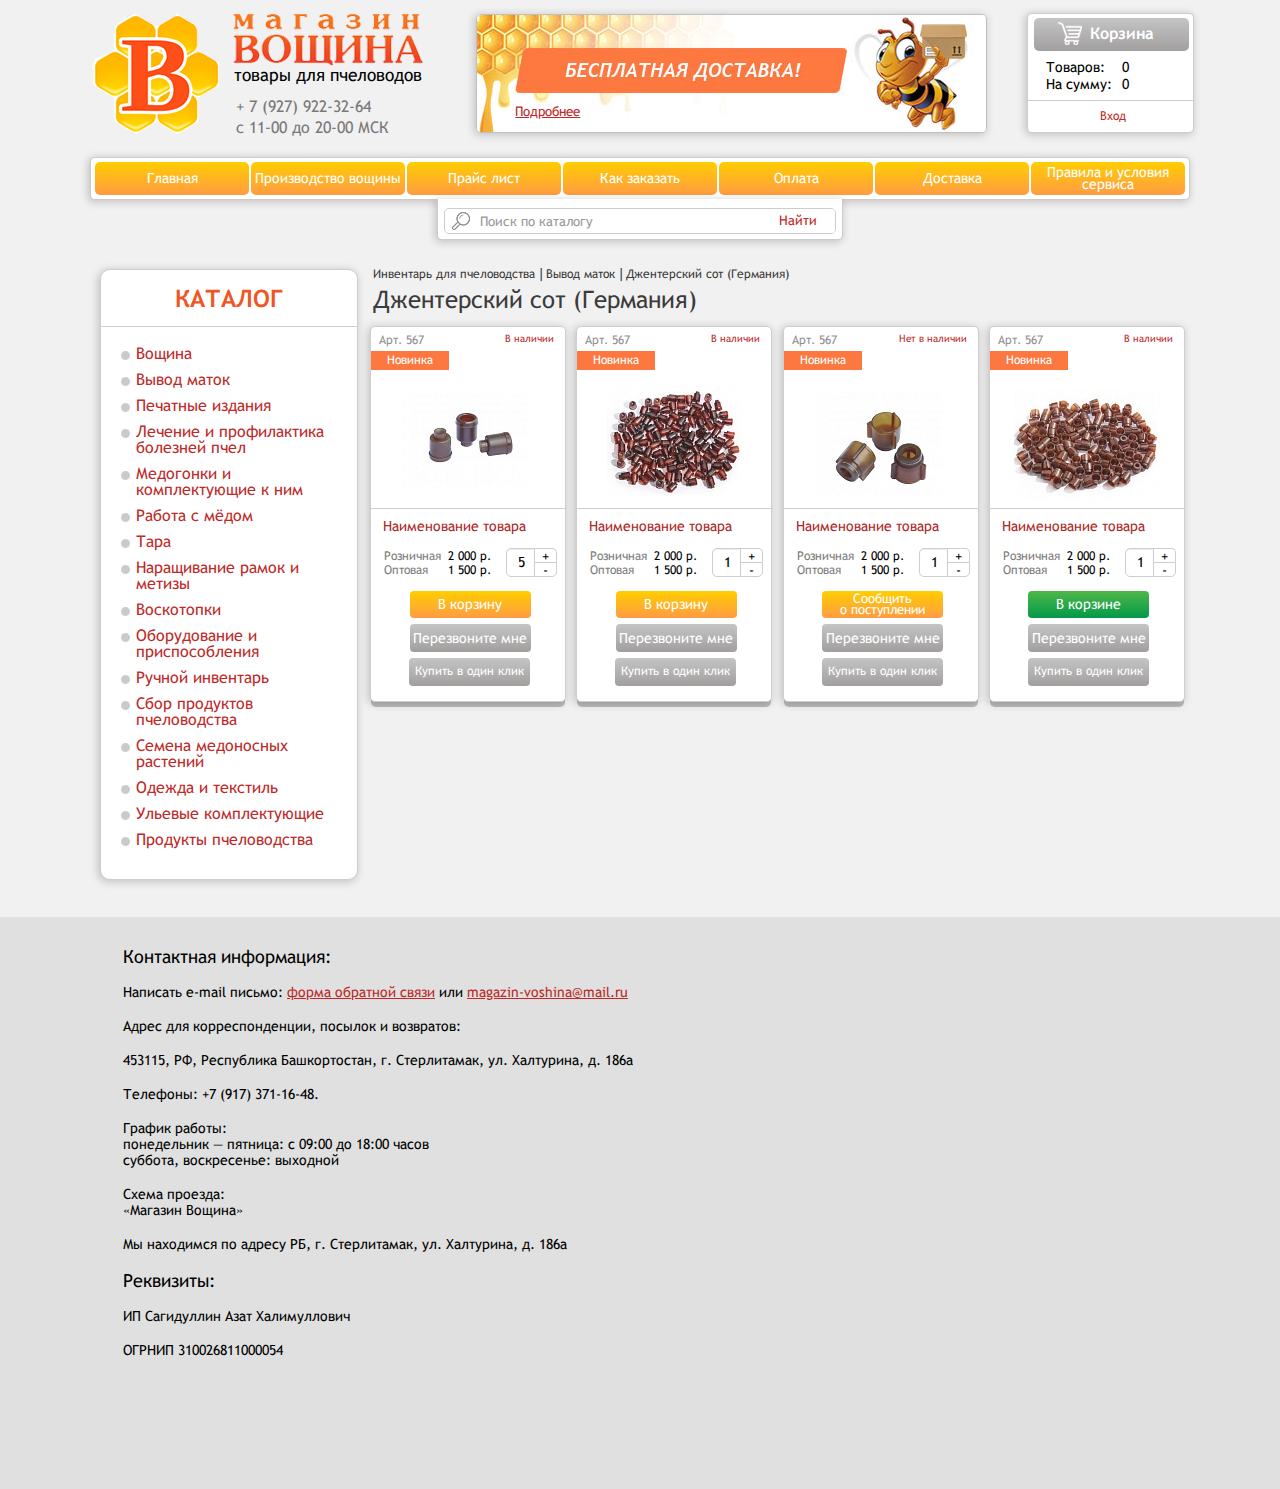
<file: товары.html>
<!DOCTYPE html>
<html lang="ru">
	<head>
		<meta charset="utf-8">
		<meta http-equiv="X-UA-Compatible" content="IE=edge">
		<meta name="viewport" content="width=device-width, initial-scale=1">
		<!-- The above 3 meta tags *must* come first in the head; any other head content must come *after* these tags -->
		<title>магазин Вощина - товары для пчеловодов</title>

		<!-- Bootstrap -->
		<link href="css/bootstrap.min.css" rel="stylesheet">
		<link href="css/responsive.css" rel="stylesheet">

		<!-- HTML5 shim and Respond.js for IE8 support of HTML5 elements and media queries -->
		<!-- WARNING: Respond.js doesn't work if you view the page via file:// -->
		<!--[if lt IE 9]>
<script src="https://oss.maxcdn.com/html5shiv/3.7.3/html5shiv.min.js"></script>
<script src="https://oss.maxcdn.com/respond/1.4.2/respond.min.js"></script>
<![endif]-->
	</head>
	<body>
		<div id="wrapper">
			<header>
				<div class="container hidden-xs">
					<div class="header-top hidden-xs clearfix">
						<div class="header-left col-sm-30 col-md-20">
							<a href="#" class="header-logo">
								<img src="img/header-logo.png" alt="">
								<h2 class="header-logo-title">товары для пчеловодов</h2>
								+ 7 (927) 922-32-64 <br>с 11-00 до 20-00 МСК
							</a>
						</div>
						<div class="header-center col-sm-30 col-lg-30 hidden-sm">
							<div class="header-baner">
								<img src="img/header-baner.jpg" alt="">
								<a href="#">Подробнее</a>
							</div>
						</div>
						<div class="header-right col-sm-30 col-md-10">
							<div class="header-cart">
								<a href="#" class="header-cart-btn">Корзина</a>
								<div class="header-cart-info clearfix">
									<div><p>Товаров:</p><p>На сумму:</p></div>					
									<div><p class="header-cart-items">0</p><p class="header-cart-sum">0</p></div>				
								</div>
								<div class="header-cart-bottom"><a href="#" class="header-cart-enter">Вход</a></div>
							</div>
						</div>
					</div>

					<nav class="header-bottom">
						<ul class="header-menu hidden-xs clearfix">
							<li><a href="#">Главная</a></li>
							<li><a href="#">Производство <br class="hidden-lg">вощины</a></li>
							<li><a href="#">Прайс лист</a></li>
							<li><a href="#">Как <br class="visible-sm">заказать</a></li>
							<li><a href="#">Оплата</a></li>
							<li><a href="#">Доставка</a></li>
							<li><a href="#">Правила и условия <br>сервиса</a></li>
						</ul>
						<form class="header-search-form">
							<div class="input-group">
								<input type="text" class="form-control" placeholder="Поиск по каталогу">
								<span class="input-group-btn">
									<button class="btn btn-default" type="button">Найти</button>
								</span>
							</div>
						</form>
					</nav>
				</div>
				<div class="header-xs visible-xs">
					<div class="header-xs-top">
						<div class="container">
							<div class="header-xs-top-content clearfix">
								<div class="col-xs-15">
									<a href="#" class="header-xs-menu-btn"></a>
								</div>
								<div class="col-xs-30">
									<a href="#" class="header-xs-logo">
										<img src="img/header-xs-logo.png" alt="">
									</a>
								</div>
								<div class="col-xs-15">
									<a href="#" class="header-xs-cart-btn">
										<img src="img/header-xs-cart-btn.png" alt="">
									</a>
								</div>
							</div>
							<ul class="header-xs-top-menu">
								<li><a href="#">Главная</a></li>
								<li><a href="#">Производство вощины</a></li>
								<li><a href="#">Прайс лист</a></li>
								<li><a href="#">Как заказать</a></li>
								<li><a href="#">Оплата</a></li>
								<li><a href="#">Доставка</a></li>
								<li><a href="#">Правила и условия сервиса</a></li>
							</ul>
						</div>
					</div>
					<div class="header-xs-center">
						<div class="container">
							<form class="header-xs-search-form">
								<div class="input-group">
									<input type="text" class="form-control">
									<span class="input-group-btn">
										<button class="btn btn-default" type="button">Найти</button>
									</span>
								</div>
							</form>
							<div class="header-xs-info clearfix">
								<div class="col-xs-30">
									<a href="tel:+79279223264"><img src="img/header-xs-phone-icon.png">+ 7 (927) 922-32-64</a>
								</div>
								<div class="col-xs-30">
									<span><img src="img/header-xs-time-icon.png">с 11-00 до 20-00 МСК</span>
								</div>
							</div>
						</div>
					</div>
					<div class="header-xs-bottom">
						<div class="container">
							<div class="header-xs-bottom-content clearfix">
								<div class="header-xs-bottom-left">БЕСПЛАТНАЯ ДОСТАВКА</div>
								<a href="#" class="header-xs-bottom-enter-btn">Вход</a>
							</div>
						</div>
					</div>
				</div>
			</header>

			<main>
				<div class="container">

				<aside class="sidebar col-sm-21 col-md-15 hidden-xs">
					<div class="sidebar-content">
						<div class="sidebar-top">КАТАЛОГ</div>

						<div class="sidebar-menu panel-group" id="sidebar-menu" role="tablist" aria-multiselectable="true">

							<div class="panel">
								<div class="panel-heading" role="tab" id="heading2">
									<h4 class="panel-title">
										<a class="collapsed" role="button" data-toggle="collapse" data-parent="#sidebar-menu" href="#collapse2" aria-expanded="false" aria-controls="collapse2">
											Вощина
										</a>
									</h4>
								</div>
								<div id="collapse2" class="panel-collapse collapse" role="tabpanel" aria-labelledby="heading2">
									<div class="panel-body">
										<ul class="sidebar-submenu">
											<li><a href="#">Джентерский сот (Германия)</a></li>
											<li><a href="#">Система Nicot (Франция)</a></li>
											<li><a href="#">Изоляторы</a></li>
											<li><a href="#">Клеточки</a></li>
											<li><a href="#">Клипы (маткоулавливатели)</a></li>
											<li><a href="#">Колпачки</a></li>
											<li><a href="#">Лупы</a></li>
											<li><a href="#">Мечение</a></li>
											<li><a href="#">Шпатели</a></li>
											<li><a href="#">Прочее</a></li>
										</ul>
									</div>
								</div>
							</div>
							
							<div class="panel">
								<div class="panel-heading" role="tab" id="heading1">
									<h4 class="panel-title">
										<a class="collapsed" role="button" data-toggle="collapse" data-parent="#sidebar-menu" href="#collapse1" aria-expanded="true" aria-controls="collapse1">
											Вывод маток
										</a>
									</h4>
								</div>
								<div id="collapse1" class="panel-collapse collapse" role="tabpanel" aria-labelledby="heading1">
									<div class="panel-body">
										<ul class="sidebar-submenu">
											<li><a href="#">Джентерский сот (Германия)</a></li>
											<li><a href="#">Система Nicot (Франция)</a></li>
											<li><a href="#">Изоляторы</a></li>
											<li><a href="#">Клеточки</a></li>
											<li><a href="#">Клипы (маткоулавливатели)</a></li>
											<li><a href="#">Колпачки</a></li>
											<li><a href="#">Лупы</a></li>
											<li><a href="#">Мечение</a></li>
											<li><a href="#">Шпатели</a></li>
											<li><a href="#">Прочее</a></li>
										</ul>
									</div>
								</div>
							</div>
							
							<div class="panel">
								<div class="panel-heading" role="tab" id="heading3">
									<h4 class="panel-title">
										<a class="collapsed" role="button" data-toggle="collapse" data-parent="#sidebar-menu" href="#collapse3" aria-expanded="false" aria-controls="collapse3">
											Печатные издания
										</a>
									</h4>
								</div>
								<div id="collapse3" class="panel-collapse collapse" role="tabpanel" aria-labelledby="heading3">
									<div class="panel-body">
										<ul class="sidebar-submenu">
											<li><a href="#">Джентерский сот (Германия)</a></li>
											<li><a href="#">Система Nicot (Франция)</a></li>
											<li><a href="#">Изоляторы</a></li>
											<li><a href="#">Клеточки</a></li>
											<li><a href="#">Клипы (маткоулавливатели)</a></li>
											<li><a href="#">Колпачки</a></li>
											<li><a href="#">Лупы</a></li>
											<li><a href="#">Мечение</a></li>
											<li><a href="#">Шпатели</a></li>
											<li><a href="#">Прочее</a></li>
										</ul>
									</div>
								</div>
							</div>
							
							<div class="panel">
								<div class="panel-heading" role="tab" id="heading4">
									<h4 class="panel-title">
										<a class="collapsed" role="button" data-toggle="collapse" data-parent="#sidebar-menu" href="#collapse4" aria-expanded="false" aria-controls="collapse4">
											Лечение и профилактика болезней пчел
										</a>
									</h4>
								</div>
								<div id="collapse4" class="panel-collapse collapse" role="tabpanel" aria-labelledby="heading4">
									<div class="panel-body">
										<ul class="sidebar-submenu">
											<li><a href="#">Джентерский сот (Германия)</a></li>
											<li><a href="#">Система Nicot (Франция)</a></li>
											<li><a href="#">Изоляторы</a></li>
											<li><a href="#">Клеточки</a></li>
											<li><a href="#">Клипы (маткоулавливатели)</a></li>
											<li><a href="#">Колпачки</a></li>
											<li><a href="#">Лупы</a></li>
											<li><a href="#">Мечение</a></li>
											<li><a href="#">Шпатели</a></li>
											<li><a href="#">Прочее</a></li>
										</ul> 
									</div>
								</div>
							</div>
							
							<div class="panel">
								<div class="panel-heading" role="tab" id="heading5">
									<h4 class="panel-title">
										<a class="collapsed" role="button" data-toggle="collapse" data-parent="#sidebar-menu" href="#collapse5" aria-expanded="false" aria-controls="collapse5">
											Медогонки и <br> комплектующие к ним
										</a>
									</h4>
								</div>
								<div id="collapse5" class="panel-collapse collapse" role="tabpanel" aria-labelledby="heading5">
									<div class="panel-body">
										<ul class="sidebar-submenu">
											<li><a href="#">Джентерский сот (Германия)</a></li>
											<li><a href="#">Система Nicot (Франция)</a></li>
											<li><a href="#">Изоляторы</a></li>
											<li><a href="#">Клеточки</a></li>
											<li><a href="#">Клипы (маткоулавливатели)</a></li>
											<li><a href="#">Колпачки</a></li>
											<li><a href="#">Лупы</a></li>
											<li><a href="#">Мечение</a></li>
											<li><a href="#">Шпатели</a></li>
											<li><a href="#">Прочее</a></li>
										</ul>
									</div>
								</div>
							</div>
							
							<div class="panel">
								<div class="panel-heading" role="tab" id="heading6">
									<h4 class="panel-title">
										<a class="collapsed" role="button" data-toggle="collapse" data-parent="#sidebar-menu" href="#collapse6" aria-expanded="false" aria-controls="collapse6">
											Работа с мёдом
										</a>
									</h4>
								</div>
								<div id="collapse6" class="panel-collapse collapse" role="tabpanel" aria-labelledby="heading6">
									<div class="panel-body">
										<ul class="sidebar-submenu">
											<li><a href="#">Джентерский сот (Германия)</a></li>
											<li><a href="#">Система Nicot (Франция)</a></li>
											<li><a href="#">Изоляторы</a></li>
											<li><a href="#">Клеточки</a></li>
											<li><a href="#">Клипы (маткоулавливатели)</a></li>
											<li><a href="#">Колпачки</a></li>
											<li><a href="#">Лупы</a></li>
											<li><a href="#">Мечение</a></li>
											<li><a href="#">Шпатели</a></li>
											<li><a href="#">Прочее</a></li>
										</ul>
									</div>
								</div>
							</div>
							
							<div class="panel">
								<div class="panel-heading" role="tab" id="heading7">
									<h4 class="panel-title">
										<a class="collapsed" role="button" data-toggle="collapse" data-parent="#sidebar-menu" href="#collapse7" aria-expanded="false" aria-controls="collapse7">
											Тара
										</a>
									</h4>
								</div>
								<div id="collapse7" class="panel-collapse collapse" role="tabpanel" aria-labelledby="heading7">
									<div class="panel-body">
										<ul class="sidebar-submenu">
											<li><a href="#">Джентерский сот (Германия)</a></li>
											<li><a href="#">Система Nicot (Франция)</a></li>
											<li><a href="#">Изоляторы</a></li>
											<li><a href="#">Клеточки</a></li>
											<li><a href="#">Клипы (маткоулавливатели)</a></li>
											<li><a href="#">Колпачки</a></li>
											<li><a href="#">Лупы</a></li>
											<li><a href="#">Мечение</a></li>
											<li><a href="#">Шпатели</a></li>
											<li><a href="#">Прочее</a></li>
										</ul>
									</div>
								</div>
							</div>
							
							<div class="panel">
								<div class="panel-heading" role="tab" id="heading8">
									<h4 class="panel-title">
										<a class="collapsed" role="button" data-toggle="collapse" data-parent="#sidebar-menu" href="#collapse8" aria-expanded="false" aria-controls="collapse8">
											Наращивание рамок и метизы
										</a>
									</h4>
								</div>
								<div id="collapse8" class="panel-collapse collapse" role="tabpanel" aria-labelledby="heading8">
									<div class="panel-body">
										<ul class="sidebar-submenu">
											<li><a href="#">Джентерский сот (Германия)</a></li>
											<li><a href="#">Система Nicot (Франция)</a></li>
											<li><a href="#">Изоляторы</a></li>
											<li><a href="#">Клеточки</a></li>
											<li><a href="#">Клипы (маткоулавливатели)</a></li>
											<li><a href="#">Колпачки</a></li>
											<li><a href="#">Лупы</a></li>
											<li><a href="#">Мечение</a></li>
											<li><a href="#">Шпатели</a></li>
											<li><a href="#">Прочее</a></li>
										</ul>  
									</div>
								</div>
							</div>
							
							<div class="panel">
								<div class="panel-heading" role="tab" id="heading9">
									<h4 class="panel-title">
										<a class="collapsed" role="button" data-toggle="collapse" data-parent="#sidebar-menu" href="#collapse9" aria-expanded="false" aria-controls="collapse9">
											Воскотопки
										</a>
									</h4>
								</div>
								<div id="collapse9" class="panel-collapse collapse" role="tabpanel" aria-labelledby="heading9">
									<div class="panel-body">
										<ul class="sidebar-submenu">
											<li><a href="#">Джентерский сот (Германия)</a></li>
											<li><a href="#">Система Nicot (Франция)</a></li>
											<li><a href="#">Изоляторы</a></li>
											<li><a href="#">Клеточки</a></li>
											<li><a href="#">Клипы (маткоулавливатели)</a></li>
											<li><a href="#">Колпачки</a></li>
											<li><a href="#">Лупы</a></li>
											<li><a href="#">Мечение</a></li>
											<li><a href="#">Шпатели</a></li>
											<li><a href="#">Прочее</a></li>
										</ul>  
									</div>
								</div>
							</div>
							
							<div class="panel">
								<div class="panel-heading" role="tab" id="heading10">
									<h4 class="panel-title">
										<a class="collapsed" role="button" data-toggle="collapse" data-parent="#sidebar-menu" href="#collapse10" aria-expanded="false" aria-controls="collapse10">
											Оборудование и приспособления
										</a>
									</h4>
								</div>
								<div id="collapse10" class="panel-collapse collapse" role="tabpanel" aria-labelledby="heading10">
									<div class="panel-body">
										<ul class="sidebar-submenu">
											<li><a href="#">Джентерский сот (Германия)</a></li>
											<li><a href="#">Система Nicot (Франция)</a></li>
											<li><a href="#">Изоляторы</a></li>
											<li><a href="#">Клеточки</a></li>
											<li><a href="#">Клипы (маткоулавливатели)</a></li>
											<li><a href="#">Колпачки</a></li>
											<li><a href="#">Лупы</a></li>
											<li><a href="#">Мечение</a></li>
											<li><a href="#">Шпатели</a></li>
											<li><a href="#">Прочее</a></li>
										</ul>  
									</div>
								</div>
							</div>
							
							<div class="panel">
								<div class="panel-heading" role="tab" id="heading11">
									<h4 class="panel-title">
										<a class="collapsed" role="button" data-toggle="collapse" data-parent="#sidebar-menu" href="#collapse11" aria-expanded="false" aria-controls="collapse11">
											Ручной инвентарь
										</a>
									</h4>
								</div>
								<div id="collapse11" class="panel-collapse collapse" role="tabpanel" aria-labelledby="heading11">
									<div class="panel-body">
										<ul class="sidebar-submenu">
											<li><a href="#">Джентерский сот (Германия)</a></li>
											<li><a href="#">Система Nicot (Франция)</a></li>
											<li><a href="#">Изоляторы</a></li>
											<li><a href="#">Клеточки</a></li>
											<li><a href="#">Клипы (маткоулавливатели)</a></li>
											<li><a href="#">Колпачки</a></li>
											<li><a href="#">Лупы</a></li>
											<li><a href="#">Мечение</a></li>
											<li><a href="#">Шпатели</a></li>
											<li><a href="#">Прочее</a></li>
										</ul>  
									</div>
								</div>
							</div>
							
							<div class="panel">
								<div class="panel-heading" role="tab" id="heading12">
									<h4 class="panel-title">
										<a class="collapsed" role="button" data-toggle="collapse" data-parent="#sidebar-menu" href="#collapse12" aria-expanded="false" aria-controls="collapse12">
											Сбор продуктов пчеловодства
										</a>
									</h4>
								</div>
								<div id="collapse12" class="panel-collapse collapse" role="tabpanel" aria-labelledby="heading12">
									<div class="panel-body">
										<ul class="sidebar-submenu">
											<li><a href="#">Джентерский сот (Германия)</a></li>
											<li><a href="#">Система Nicot (Франция)</a></li>
											<li><a href="#">Изоляторы</a></li>
											<li><a href="#">Клеточки</a></li>
											<li><a href="#">Клипы (маткоулавливатели)</a></li>
											<li><a href="#">Колпачки</a></li>
											<li><a href="#">Лупы</a></li>
											<li><a href="#">Мечение</a></li>
											<li><a href="#">Шпатели</a></li>
											<li><a href="#">Прочее</a></li>
										</ul>  
									</div>
								</div>
							</div>
							
							<div class="panel">
								<div class="panel-heading" role="tab" id="heading13">
									<h4 class="panel-title">
										<a class="collapsed" role="button" data-toggle="collapse" data-parent="#sidebar-menu" href="#collapse13" aria-expanded="false" aria-controls="collapse13">
											Семена медоносных растений
										</a>
									</h4>
								</div>
								<div id="collapse13" class="panel-collapse collapse" role="tabpanel" aria-labelledby="heading13">
									<div class="panel-body">
										<ul class="sidebar-submenu">
											<li><a href="#">Джентерский сот (Германия)</a></li>
											<li><a href="#">Система Nicot (Франция)</a></li>
											<li><a href="#">Изоляторы</a></li>
											<li><a href="#">Клеточки</a></li>
											<li><a href="#">Клипы (маткоулавливатели)</a></li>
											<li><a href="#">Колпачки</a></li>
											<li><a href="#">Лупы</a></li>
											<li><a href="#">Мечение</a></li>
											<li><a href="#">Шпатели</a></li>
											<li><a href="#">Прочее</a></li>
										</ul>  
									</div>
								</div>
							</div>
							
							<div class="panel">
								<div class="panel-heading" role="tab" id="heading14">
									<h4 class="panel-title">
										<a class="collapsed" role="button" data-toggle="collapse" data-parent="#sidebar-menu" href="#collapse14" aria-expanded="false" aria-controls="collapse14">
											Одежда и текстиль
										</a>
									</h4>
								</div>
								<div id="collapse14" class="panel-collapse collapse" role="tabpanel" aria-labelledby="heading14">
									<div class="panel-body">
										<ul class="sidebar-submenu">
											<li><a href="#">Джентерский сот (Германия)</a></li>
											<li><a href="#">Система Nicot (Франция)</a></li>
											<li><a href="#">Изоляторы</a></li>
											<li><a href="#">Клеточки</a></li>
											<li><a href="#">Клипы (маткоулавливатели)</a></li>
											<li><a href="#">Колпачки</a></li>
											<li><a href="#">Лупы</a></li>
											<li><a href="#">Мечение</a></li>
											<li><a href="#">Шпатели</a></li>
											<li><a href="#">Прочее</a></li>
										</ul>  
									</div>
								</div>
							</div>
							
							<div class="panel">
								<div class="panel-heading" role="tab" id="heading15">
									<h4 class="panel-title">
										<a class="collapsed" role="button" data-toggle="collapse" data-parent="#sidebar-menu" href="#collapse15" aria-expanded="false" aria-controls="collapse15">
											Ульевые комплектующие
										</a>
									</h4>
								</div>
								<div id="collapse15" class="panel-collapse collapse" role="tabpanel" aria-labelledby="heading15">
									<div class="panel-body">
										<ul class="sidebar-submenu">
											<li><a href="#">Джентерский сот (Германия)</a></li>
											<li><a href="#">Система Nicot (Франция)</a></li>
											<li><a href="#">Изоляторы</a></li>
											<li><a href="#">Клеточки</a></li>
											<li><a href="#">Клипы (маткоулавливатели)</a></li>
											<li><a href="#">Колпачки</a></li>
											<li><a href="#">Лупы</a></li>
											<li><a href="#">Мечение</a></li>
											<li><a href="#">Шпатели</a></li>
											<li><a href="#">Прочее</a></li>
										</ul>  
									</div>
								</div>
							</div>
							
							<div class="panel">
								<div class="panel-heading" role="tab" id="heading16">
									<h4 class="panel-title">
										<a class="collapsed" role="button" data-toggle="collapse" data-parent="#sidebar-menu" href="#collapse16" aria-expanded="false" aria-controls="collapse16">
											Продукты пчеловодства
										</a>
									</h4>
								</div>
								<div id="collapse16" class="panel-collapse collapse" role="tabpanel" aria-labelledby="heading16">
									<div class="panel-body">
										<ul class="sidebar-submenu">
											<li><a href="#">Джентерский сот (Германия)</a></li>
											<li><a href="#">Система Nicot (Франция)</a></li>
											<li><a href="#">Изоляторы</a></li>
											<li><a href="#">Клеточки</a></li>
											<li><a href="#">Клипы (маткоулавливатели)</a></li>
											<li><a href="#">Колпачки</a></li>
											<li><a href="#">Лупы</a></li>
											<li><a href="#">Мечение</a></li>
											<li><a href="#">Шпатели</a></li>
											<li><a href="#">Прочее</a></li>
										</ul>  
									</div>
								</div>
							</div>

						</div>
						
					</div>
				</aside>
					<div class="page-content col-sm-39 col-md-45">
					<div class="breadcrumbs hidden-xs">
						<ol class="breadcrumb">
							<li><a href="#">Инвентарь для пчеловодства</a></li>
							<li><a href="#">Вывод маток</a></li>
							<li class="active">Джентерский сот (Германия)</li>
						</ol>
					</div>
					
					<h2 class="page-title">Джентерский сот (Германия)</h2>

					<div class="col-sm-30 col-md-20 col-lg-15">
						<div class="product novelt">
							<div class="product-top hidden-xs clearfix">
								<span class="product-code">Арт. 567</span>
								<span class="product-avail">В наличии</span>
								<span class="product-novelty">Новинка</span>								
							</div>
							<a href="#" class="product-center hidden-xs">
								<img src="img/podgruppa-img/1.png" alt="">
							</a>
							<div class="product-bottom hidden-xs">
								<h4 class="product-name">Наименование товара</h4>
								<div class="product-prices clearfix">
									<div><p>Розничная</p><p>Оптовая</p></div>
									<div><p>2 000 р.</p><p>1 500 р.</p></div>
								</div>
								<form class="product-select visible-lg">
								    <div class="input-group">
										<input type="text" class="form-control" value="5">
										<span class="input-group-btn">
											<button class="btn btn-default" type="button">+</button>
											<button class="btn btn-default" type="button">-</button>
										</span>
									</div>
								</form>
								<form class="product-select-mini hidden-lg">
									<div class="input-group">
										<span class="input-group-btn">
											<button class="btn btn-default" type="button">-</button>
										</span>
										<input type="text" class="form-control" value="5">
										<span class="input-group-btn">
											<button class="btn btn-default" type="button">+</button>
										</span>
									</div>
								</form>
								<div class="clearfix"></div>
								<div class="product-btns">
									<a href="#modal2" class="product-cart-btn">В корзину</a>
									<a href="#" class="product-callme-btn">Перезвоните мне</a>
								</div>
								<a href="#" class="product-oneclick-link">Купить в один клик</a>
							</div>

							<a href="#" class="product-xs visible-xs clearfix">
								<div class="col-xs-24">
									<div class="product-xs-img">
										<img src="img/podgruppa-img/1.png" alt="">
										<span class="product-xs-novelty">Новинка</span>
									</div> 
								</div>
								<div class="col-xs-36">
									<h4 class="product-xs-name">Наименование товара</h4>
									<p class="product-xs-code">Арт. 567</p>
									<div class="product-xs-prices clearix">
										<div><p>Розничная</p><p>Мелкоптовая</p></div>
										<div><p>2 000 р.</p><p>1 500 р.</p></div> 
									</div>
								</div>
							</a>
							
						</div>
					</div>

					<div class="col-sm-30 col-md-20 col-lg-15">
						<div class="product novelt">
							<div class="product-top  hidden-xs clearfix">
								<span class="product-code">Арт. 567</span>
								<span class="product-avail">В наличии</span>
								<span class="product-novelty">Новинка</span>								
							</div>
							<a href="#" class="product-center  hidden-xs"><img src="img/podgruppa-img/2.png" alt=""></a>
							<div class="product-bottom  hidden-xs">
								<h4 class="product-name">Наименование товара</h4>
								<div class="product-prices clearfix">
									<div><p>Розничная</p><p>Оптовая</p></div>
									<div><p>2 000 р.</p><p>1 500 р.</p></div>
								</div>
								<form class="product-select visible-lg">
								    <div class="input-group">
										<input type="text" class="form-control" value="1">
										<span class="input-group-btn">
											<button class="btn btn-default" type="button">+</button>
											<button class="btn btn-default" type="button">-</button>
										</span>
									</div>
								</form>
								<form class="product-select-mini hidden-lg">
									<div class="input-group">
										<span class="input-group-btn">
											<button class="btn btn-default" type="button">-</button>
										</span>
										<input type="text" class="form-control" value="5">
										<span class="input-group-btn">
											<button class="btn btn-default" type="button">+</button>
										</span>
									</div>
								</form><div class="clearfix"></div>
								<div class="product-btns">
									<a href="#modal2" class="product-cart-btn">В корзину</a>
									<a href="#" class="product-callme-btn">Перезвоните мне</a>
								</div>
								<a href="#" class="product-oneclick-link">Купить в один клик</a>
							</div>


							<a href="#" class="product-xs visible-xs clearfix">
								<div class="col-xs-24">
									<div class="product-xs-img">
										<img src="img/podgruppa-img/1.png" alt="">
										<span class="product-xs-novelty">Новинка</span>
									</div> 
								</div>
								<div class="col-xs-36">
									<h4 class="product-xs-name">Наименование товара</h4>
									<p class="product-xs-code">Арт. 567</p>
									<div class="product-xs-prices clearix">
										<div><p>Розничная</p><p>Мелкоптовая</p></div>
										<div><p>2 000 р.</p><p>1 500 р.</p></div> 
									</div>
								</div>
							</a>
						</div>
					</div>

					<div class="col-sm-30 col-md-20 col-lg-15">
						<div class="product no-avail novelt">
							<div class="product-top  hidden-xs clearfix">
								<span class="product-code">Арт. 567</span>
								<span class="product-avail">Нет в наличии</span>	
								<span class="product-novelty">Новинка</span>							
							</div>
							<a href="#" class="product-center hidden-xs"><img src="img/podgruppa-img/3.png" alt=""></a>
							<div class="product-bottom hidden-xs">
								<h4 class="product-name">Наименование товара</h4>
								<div class="product-prices clearfix">
									<div><p>Розничная</p><p>Оптовая</p></div>
									<div><p>2 000 р.</p><p>1 500 р.</p></div>
								</div>
								<form class="product-select visible-lg">
								    <div class="input-group">
										<input type="text" class="form-control" value="1">
										<span class="input-group-btn">
											<button class="btn btn-default" type="button">+</button>
											<button class="btn btn-default" type="button">-</button>
										</span>
									</div>
								</form>
								<form class="product-select-mini hidden-lg">
									<div class="input-group">
										<span class="input-group-btn">
											<button class="btn btn-default" type="button">-</button>
										</span>
										<input type="text" class="form-control" value="5">
										<span class="input-group-btn">
											<button class="btn btn-default" type="button">+</button>
										</span>
									</div>
								</form><div class="clearfix"></div>
								<div class="product-btns">
									<a href="#modal2" class="product-cart-btn">Сообщить <br>о поступлении</a>
									<a href="#" class="product-callme-btn">Перезвоните мне</a>
								</div>
								<a href="#" class="product-oneclick-link">Купить в один клик</a>
							</div>

							<a href="#" class="product-xs visible-xs clearfix">
								<div class="col-xs-24">
									<div class="product-xs-img">
										<img src="img/podgruppa-img/1.png" alt="">
										<span class="product-xs-novelty">Новинка</span>
									</div> 
								</div>
								<div class="col-xs-36">
									<h4 class="product-xs-name">Наименование товара</h4>
									<p class="product-xs-code">Арт. 567</p>
									<div class="product-xs-prices clearix">
										<div><p>Розничная</p><p>Мелкоптовая</p></div>
										<div><p>2 000 р.</p><p>1 500 р.</p></div> 
									</div>
								</div>
							</a>
						</div>
					</div>

						<div class="col-sm-30 col-md-20 col-lg-15">
							<div class="product in-cart novelt">
							<div class="product-top hidden-xs clearfix">
								<span class="product-code">Арт. 567</span>
								<span class="product-avail">В наличии</span>
								<span class="product-novelty">Новинка</span>								
							</div>
								<a href="#" class="product-center hidden-xs"><img src="img/podgruppa-img/4.png" alt=""></a>
								<div class="product-bottom hidden-xs">
								<h4 class="product-name">Наименование товара</h4>
								<div class="product-prices clearfix">
									<div><p>Розничная</p><p>Оптовая</p></div>
									<div><p>2 000 р.</p><p>1 500 р.</p></div>
								</div>
								<form class="product-select visible-lg">
								    <div class="input-group">
										<input type="text" class="form-control" value="1">
										<span class="input-group-btn">
											<button class="btn btn-default" type="button">+</button>
											<button class="btn btn-default" type="button">-</button>
										</span>
									</div>
								</form>
								<form class="product-select-mini hidden-lg">
									<div class="input-group">
										<span class="input-group-btn">
											<button class="btn btn-default" type="button">-</button>
										</span>
										<input type="text" class="form-control" value="5">
										<span class="input-group-btn">
											<button class="btn btn-default" type="button">+</button>
										</span>
									</div>
								</form><div class="clearfix"></div>
								<div class="product-btns">
									<a href="#modal2" class="product-cart-btn">В корзине</a>
									<a href="#" class="product-callme-btn">Перезвоните мне</a>
								</div>
								<a href="#" class="product-oneclick-link">Купить в один клик</a>
								</div>

								<a href="#" class="product-xs visible-xs clearfix">
									<div class="col-xs-24">
										<div class="product-xs-img">
											<img src="img/podgruppa-img/1.png" alt="">
											<span class="product-xs-novelty">Новинка</span>
										</div> 
									</div>
									<div class="col-xs-36">
										<h4 class="product-xs-name">Наименование товара</h4>
										<p class="product-xs-code">Арт. 567</p>
										<div class="product-xs-prices clearix">
											<div><p>Розничная</p><p>Мелкоптовая</p></div>
											<div><p>2 000 р.</p><p>1 500 р.</p></div> 
										</div>
									</div>
								</a>
						</div>
					</div>




				</div>
			</div>
		</main>

			<footer class="hidden-xs">
				<div class="container">
					<div class="footer-content">
						<h4 class="footer-title">Контактная информация: </h4>

						<p>Написать e-mail письмо: <a href="#">форма обратной связи</a> или <a href="#">magazin-voshina@mail.ru</a></p>

						<p>Адрес для корреспонденции, посылок и возвратов:</p>

						<p>453115, РФ, Республика Башкортостан, г. Стерлитамак, ул. Халтурина, д. 186а</p>

						<p>Телефоны: +7 (917) 371-16-48.</p>

						<p>График работы: <br>
							понедельник — пятница: с 09:00 до 18:00 часов<br>
							суббота, воскресенье: выходной</p>

						<p>Схема проезда: <br>
							«Магазин Вощина»</p>

						<p>Мы находимся по адресу РБ, г. Стерлитамак, ул. Халтурина, д. 186а</p>

						<h4 class="footer-title">Реквизиты: </h4>

						<p>ИП Сагидуллин Азат Халимуллович</p>

						<p>ОГРНИП 310026811000054</p>
					</div>
				</div>
			</footer>

			<div class="mymodal mfp-hide" id="modal2">			
				<p class="modal2-title">Товар добавлен в корзину!</p>
				<div class="modal2-btns">
					<a href="#" class="modal2-continue modal-close mfp-close">Продолжить покупки</a>
					<a href="#" class="modal2-tocart">Перейти в корзину</a>
				</div>
			</div>
		</div>
		<!-- jQuery (necessary for Bootstrap's JavaScript plugins) -->
		<script src="https://ajax.googleapis.com/ajax/libs/jquery/1.12.4/jquery.min.js"></script>
		<!-- Include all compiled plugins (below), or include individual files as needed -->
		<script src="js/main.js"></script>
		<script src="js/modal.js"></script>
		<script src="js/bootstrap.min.js"></script>
	</body>
</html>
</file>
<file: css/responsive.css>
@import "styles.css";

.container {
	padding: 0;
}
.header-xs-top {
	padding-top: 7px;
	height: 54px;
	background: #ffa635;
}
.header-xs-top > .container {
	position: relative;
}
.header-xs-top-content > div {
	padding: 0;
}
.header-xs-top-content {
	position: relative;
}
.header-xs-menu-btn {
	display: block;
	margin: 0 0 0 7px;
	width: 40px;
	height: 40px;
}
.header-xs-menu-btn  {
	display: block;
	margin: -7px 0 0 0;
	width: 54px;
	height: 54px;
	background: url("../img/header-xs-menu-btn.png") no-repeat 0 0 !important;  
}
.header-xs-menu-btn.menu-xs-visible {
	background: url("../img/header-xs-menu-btn-active.png") no-repeat 0 0 !important;  
}
.header-xs-logo {
	display: block;
	margin: 3px 0 0 13px;
	width: 134px;
	height: 36px;
}
.header-xs-cart-btn {
	display: block;
	margin: 0 0 0 27px;
	width: 40px;
	height: 40px;
}
.header-xs-search-form {
	position: relative;
	margin: 0 auto 0;
	padding: 12px 2px 0 4px;
	width: 300px;
	height: 41px;
}
.header-xs-search-form > .input-group {
	width: 100%;
	height: 31px;
	border: 1px solid rgba(0,0,0,0.2);
	border-radius: 5px;
	overflow: hidden;
}
.header-xs-search-form button {
	margin-right: -2px;
	padding: 0 12px;
	height: 100%;
	border: 0;
	font: 12px/29px "treb";
	color: #bd2a28 !important;
	background: #fff !important;
	outline: 0 !important;
}
.header-xs-search-form input {
	padding: 0 0 0 42px;
	height: 100%;
	border: 0;
	font: 13.3px/24px "treb";
	color: #000;
	background: #fff url("../img/header-search-icon.png") no-repeat 15px 5px;
	background-size: 8%;
	box-shadow: none !important;
}
.header-xs-search-form:before, .header-search-form:after {
	display: none;
	content: "";
	position: absolute;
	width: 22px;
	height: 20px;
	background: url("../img/header-form-bg.png");
}
.header-xs-search-form:before  {
	top: 0;
	left: -21.5px;
}
.header-xs-search-form:after  {
	top: 1px;
	right: -21px;
	transform: rotate(-90deg);
}
.header-xs-info {
	padding-top: 9px;
}
.header-xs-info > div {
	padding: 0;
}
.header-xs-info > div > * {
	font: 12px/24px "treb";
	color: #797979;
}
.header-xs-info > div > a {
	padding-left: 13px;
}
.header-xs-info > div > span {
	padding-left: 6px;
}
.header-xs-info > div > * > img {
	margin-right: 5px;
}
.header-xs-bottom {
	margin-top: 10px;
}
.header-xs-bottom-content {
	height: 54px;
	text-align: center;
	background-image: linear-gradient(to top, #ff9b43 0%, #ffce00 100%);
}
.header-xs-bottom-content > * {
	float: left;
}
.header-xs-bottom-left {
	width: 213px;
	border-right: 1px solid #ffd697;
	font: 14px/54px "treb";
	color: #fff;
}
.header-xs-bottom-enter-btn {
	display: block;
	width: 107px;
	font: 14px/54px "treb";
	color: #fff !important;
}
.menu-xs {
	padding-bottom: 30px;
}
.menu-xs .sidebar-menu {
	padding: 0;
}
.menu-xs .panel {
	margin-top: 4px;
	border: 0;
	border-bottom: 1px solid #cacaca;
	border-radius: 0;
	background: transparent;
	box-shadow: none;
}
.menu-xs .panel-heading {
	padding: 0;
}
.menu-xs .panel-title > a {
	position: relative;
	display: block;
	padding-left: 23px;
	height: 49px;
	font: 14px/47px "treb";
	color: #313131;
}
.menu-xs .panel:nth-child(4) .panel-title > a {
	padding-top: 4px;
	font: 14px/18px "treb"
}
.menu-xs .sidebar-submenu > li > a {
	color: #ffa635;
}
.menu-xs .panel-title > a:before {
	content: "";
	position: absolute;
	top: 19px;
	right: 16px;
	width: 9px;
	height: 10px;
	background: url("../img/menu-xs-row.png");
	transform: rotate(90deg);
}
.menu-xs .panel-title > a.collapsed:before {
	transform: none;
}
.menu-xs .sidebar-submenu {
	padding: 0;
}
.header-xs-top-menu {
	display: none;
	position: absolute;
	top: 47px;
	margin: 0;
	padding: 0;
	width: 100%;
	list-style: none;
	z-index: 99;
}
.header-xs-top-menu > li > a {
	display: block;
	padding-left: 23px;
	width: 100%;
	height: 55px;
	border-bottom: 1px solid #cacaca;
	font: 14px/54px "treb";
	color: #2c2c2c;
	background: #fff url("../img/menu-xs-row.png") no-repeat 295px 23px;
}
body.darkned {
	background: rgba(0,0,0,0.5);
}
.menu-xs .sidebar-submenu > li > a {
	padding-left: 36px;
	font: 14.6px "treb";
	color: #a49f9f;
	background: url(../img/sidebar-submenu-icon.png) no-repeat 8px 5px;
}
.menu-xs .sidebar-submenu > li {
	margin-bottom: 31px;
}
.menu-xs .sidebar-submenu > li:last-child {
	margin-bottom: 0;
}
.product-xs {
	border-bottom: 1px solid #cacaca;
}
.product-xs > div {
	padding: 0;
}
.product-xs-img {
	position: relative;
	width: 100%;
	height: 108px;
	line-height: 108px;
	text-align: center;
}
.product-xs-img > img {
	max-width: 90%;
	max-height: 90%;
}
.product-xs-novelty {
	display: none;
	position: absolute;
	bottom: 0;
	left: 0;
	width: 78px;
	height: 19px;
	font: 12px "treb";
	text-align: center;
	color: #fff;
	background: #fd7840;
}
.novelt .product-xs-novelty {
	display: block;
}
.product-xs-name {
	margin: 11px 0 7px;
	font: 14px "treb";
	color: #ab2a28;
}
.product-xs-code {
	font: 14px "treb";
	color: #919191;
}
.product-xs-prices {
	color: #7d7d7d;
}
.product-xs-prices > div {
	float: left;
}
.product-xs-prices > div:last-child {
	padding-left: 13px;
	color: #292828;
}
.product-xs-prices > div > * {
	font: 14px "treb";
	margin-bottom: 0;
}

@media (max-width: 559px) {
	body {
		background: #fff;
	}
	.container {
		width: 320px !important;
		padding: 0 !important;
	}
	header {
		padding-top: 0;
	}
	.header-bottom {
		 margin-top: 0; 
		 height: auto; 
	}
	.page-title {
		margin: 0;
		padding: 12px 4px 13px 16px;
		font: 16px "treb";
		color: #000;
		background: #ebebeb;
	}
	.product {
		margin: 0;
		width: auto;
		height: auto;
		border: 0;
		border-radius: 0;
		background: #fff;
		box-shadow: none;
	}
	.product:before, .product:after  {
		content: none;
	}
	.card {
		margin: 0;
		border: 0;
		border-radius: 0;
		box-shadow: none;
	}
	.card-photo {
		margin: 0;
		border-bottom: 1px solid #cacaca;
	}
	.card-big-photo {
		margin: 0 auto;
		width: 218px;
		height: 218px;
		border: 0;
	}
	.card-novelty {
		top: 11px;
	}
	.card-right {
		padding: 10px 0 0 0 !important;
	}
	.card-info {
		margin-top: 7px;
	}
	.card-prices {
		margin-top: 9px;
	}
	.card-quantity {
		margin-top: 12px;
		padding: 11px 0 0 1px;
		border-top: 1px solid #cacaca;
	}
	.card-quantity > label {
		float: none;
		display: block;
		margin: 0 4px 5px 10px;
	}
	.card-quantity > .input-group {
		width: 153px;
		margin: 0 0 0 10px;
	}
	.card-quantity-btn {
		width: 44px;
		height: 44px;
		font: 19px/42px "treb";
	}
	.card-quantity > .input-group input {
		width: 58px;
		height: 44px;
		margin-left: 3px;
		font: 18px/44px "treb";
	}
	.card-size {
		border-top: 1px solid #cacaca;
		margin: 23px 0 0 0;
	}
	.card-size-name {
		float: none;
		display: block;
		margin: 7px 0 5px 0;
		padding-left: 12px;
	}
	.card-size label:before {
		content: none !important;
	}
	.card-size label {
		width: 44px;
		height: 44px;
		border: 1px solid #ccc;
		border-radius: 5px;
		font: 14px/41px "treb" !important;
		text-align: center;
	}
	.card-size input:checked + label {
		background: linear-gradient(to top, rgba(255,255,255,0.5) 0%, rgba(0,0,0,0.1) 100%) !important;
	}
	.card-size .radio-inline:nth-child(2) {
		margin: 0 5px -12px 12px;
	}
	.card-btns {
		margin: 26px 0 0 0;
	}
	.card-btns > a {
		float: none;
		display: block;
		width: 100%;
		height: 54px;
		border-radius: 0;
		font: 14px/54px "treb";
		text-indent: -11px;
		text-transform: uppercase;
	}
	.card-callme-btn, .card-buy1click-btn {
		font: 14px/54px "treb" !important;
		background-image: linear-gradient(to top, #a19e9e 0%, #c5c5c5 100%);
	}
	.card-right > *:not(.card-btns) {
		padding-left: 13px;
	}
	.card-links {
		margin-top: 14px;
	}
	.card-links > span {
		display: none;
	}
	.card-links > a {
		display: block;
		margin-bottom: 18px;
		padding-left: 6px;
		font: 14px "treb";
	}
	.card-bottom-text > h4 {
		margin: 25px 0 17px;
		font: 15px "treb";
	}
	.card-bottom-text {
		padding: 0 0 0 8px;
	}
	.card-similar-title {
		font: 15px "treb";
		margin: 5px 0 12px 0;
		padding-left: 13px;
	}
	.card-similar {
		padding-bottom: 20px !important;
	}
	.card-similar .product {
		border-top: 1px solid #cecece;
	}
	.card-similar > div:last-child .product {
		border-bottom: 1px solid #cecece;
	}
	.card .row {
		margin: 0;
	}
	.cart-main-xs > .nav {
		border: 0;
	}
	.cart-main-xs > .nav > li > a {
		margin: 0;
		padding: 0;
		height: 54px;
		border-bottom: 1px solid #cacaca;
		border-radius: 0;
		font: 14px/54px "treb";
		text-align: center;
		color: #a49f9f !important;
		background: #e5e5e5;
	}
	.cart-main-xs > .nav > li:not(.active) > a {
		width: 160px;
	}
	.cart-main-xs > .nav > li.active > a {
		width: 159px;
		border: 0;
		background: #fff;
	}
	.cart-main-xs > .nav > li:first-child.active > a {
		border-right: 1px solid #cacaca;
	}
	.cart-main-xs > .nav > li:last-child.active > a {
		border-left: 1px solid #cacaca;
	}
	.cart-main-xs-products-top {
		padding: 15px 21px 18px;
		border-bottom: 1px solid #cacaca;
		font: 14px/17px "treb";
	}
	.cart-main-xs .cart-top-more-link {
		position: static;
		font: 14px/17px "treb";
	}
	.cart-main-xs .cart-product-content {
		padding: 18px 5px 0 20px;
	}
	.cart-main-xs .cart-product-title {
		margin: 0 0 7px 0;
		font: 12px "treb";
	}
	.cart-main-xs .cart-product-info {
		font: 12px "treb";
	}
	.cart-main-xs .cart-product-info > div > * {
		margin: 0 0 7px;
	}
	.cart-main-xs .cart-product-info .input-group {
		position: relative;
		top: 28px;
		left: -63px;
		transform: scale(1.5);
	}
	.cart-main-xs .cart-product-remove-btn {
		top: 81px;
		right: 5px;
		width: 88px;
		height: 44px;
		border: 1px solid #aaaaaa;
		border-radius: 5px;
		font: 12px/42px "treb";
		text-align: center;
		text-decoration: none !important;
		color: #aaaaaa !important;
		background: none;
	}
	.cart-main-xs .cart-product {
		height: 144px;
	}
	.cart-main-xs .cart-main-xs-products-btn {
		display: block;
		margin-top: -3px;
		height: 54px;
		font: 14px/54px "treb";
		text-align: center;
		text-decoration: none!important;
		color: #fff !important;
		background-image: linear-gradient(to top, #ff9b43 0%, #ffce00 100%);
	}
	.cart-main-xs-info-top {
		padding: 18px 21px;
		border-bottom: 1px solid #cacaca;
		font: 14px/17px "treb";
	}
	.cart-main-xs-info .cart-form {
		padding: 15px 13px;
		width: 100%;
		height: 803px;
		border: 0;
		border-radius: 0;
	}	
	.cart-main-xs-info .form-adress-input label {
		text-align: center;
	}
	.cart-main-xs-info .cart-form input {
		padding: 0 0 0 8px;
		height: 31px;
		font: 14px/34px "treb";
	}
	.cart-main-xs-info .cart-form .form-group {
		margin-bottom: 3px;
	}
	.cart-main-xs-info .form-adress-input {
		margin: 8px 0 0 0px !important;
	}
	.cart-main-xs .cart-form-submit-btn {
		display: block;
		margin-left: -13px;
		width: 320px;
		height: 54px;
		border-radius: 0;
		font: 14px/54px "treb";
		text-align: center;
		text-decoration: none!important;
		color: #fff !important;
		background-image: linear-gradient(to top, #ff9b43 0%, #ffce00 100%);
	}
	.cart-main-xs .cart-form-option {
		padding: 0 0 0 5px !important;
		font: 11px/33.45px "treb";
	}
	.cart-main-xs .cart-form-select-content {
		width: 294px;
	}
	.cart-main-xs .cart-form-select-delivery-btn {
		margin-left: -7px;
	}
	.cart-main-xs-products .cart-product-info .input-group input {
		margin-right: 3px;
		width: 40px;
	}
	.cart-main-xs-products .cart-product-info-btn {
		margin: 0 3px 0 0;
		width: 25px;
		font: 15px/25px "treb";
	}	
	.delivery {
		margin: 0;
		border: 0;
		border-radius: 0;
		background: #fff;
		box-shadow: none;
	}
	.delivery-title {
		display: none;
	}
	.delivery .panel-group {
		 margin: 0; 
	}
	.delivery .panel-heading a {
		padding-left: 16px;
		height: 53px;
		font: 14px/53px "treb";
		 background: none; 
	}
	.delivery .panel-heading a.collapsed {
		background: none; 
	}
	.delivery-text {
		padding: 7px 15px 17px;
	}
	.delivery .panel-title > a {
		position: relative;
	}
	.delivery .panel-title > a:before {
		content: "";
		position: absolute;
		top: 22px;
		right: 16px;
		width: 9px;
		height: 10px;
		background: url(../img/menu-xs-row.png);
		transform: rotate(90deg);
	}
	.delivery .panel-title > a.collapsed:before {
		transform: none;
	}
	.mymodal {
		width: 320px !important;
		position: relative;
		left: -6px;
		border: 0;
		border-radius: 0;
		box-shadow: none;
	}
	#modal1 {
		padding: 10px 15px;
		height: 142px;
	}
	
	#modal2 {
		padding: 14px 0 0;
		height: 183px;
	}	
	.modal2-btns {
		margin: 14px auto 0;
		width: 256px;
	}	
	.modal2-btns > a {
		border-radius: 0;
		height: 54px !important;
		font: 15px/54px "treb";
	}
	.modal2-continue {
		margin-bottom: 0;
	}
	.modal2-title {
		margin-bottom: 15px;
	}
	#modal2 .mfp-close {
		display: none !important;
	}
	
	
}

/* Small devices (tablets and up) */
@media (min-width: 560px) {
	.header-logo {
		margin: 1px 0 0 -12px;
		padding: 16px 0 0 101px;
		width: 233px;
		height: 85px;
		font: 12px/17px "treb";
	}	
	.header-logo-title {
		margin-bottom: 3px;
		font: 12px "treb";
		text-indent: 0;
	}
	.header-baner {
		margin: 2px 7px 0 -5px;
		width: auto;
		height: auto;
	}
	.header-baner > a {
		font: 12px "treb";
	}
	.header-cart {
		float: right;
		margin: 2px -10px 0 0;
		width: 118px;
		height: 85px;
	}
	.header-cart-btn {
		margin: 3px 0 0 4px;
		width: 109px;
		height: 23px;
		border-radius: 4px;
		font: 12px/23px "treb-b";
		text-indent: 41px;
		background: #a19e9e url(../img/header-cart-icon.png) no-repeat 17px 3px;
		background-size: 16%;
	}
	.header-cart-info {
		padding: 4px 0 3px 7px;
		font: 12px "treb";
	}
	.header-cart-info > div:last-child {
		padding-left: 8px;
	}
	.header-cart-info > div > * {
		margin-bottom: 0;
	}
	.header-cart-bottom {
		padding-top: 0;
	}
	.header-cart-enter {
		margin-left: 0;
	}
	.header-bottom {
		margin-top: 13px;
		height: auto;
	}
	.header-menu > li > a {
		width: 74.2px;
		height: 32px;
		border-radius: 3px;
		font: 12px/32px "treb";
	}
	.header-menu > li:last-child > a {
		padding-top: 2px;
		font: 11px/9px "treb";
	}
	.header-menu > li:nth-child(2) > a {
		padding-top: 5px;
		font: 10px/11px "treb";
	}
	.header-menu > li:nth-child(4) > a {
		padding-top: 5px;
		font: 12px/11px "treb";
	}
	.header-menu {
		padding: 3px;
	}
	.header-search-form {
		margin: -1px auto 15px;
		padding: 6px 3px 0;
		width: 279px;
		height: 29px;
	}
	.header-search-form:before,	.header-search-form:after {
		display: none;
	}
	.header-search-form > .input-group {
		height: 19px;
	}
	.header-search-form button {
		padding: 0 14px;
		font: 11.5px/16px "treb";
	}
	.header-search-form input {
		padding: 0 0 0 22px;
		font: 11.5px/16px "treb";
		background: #fff url(../img/header-search-icon.png) no-repeat 5px 2px;
		background-size: 6%;
	}
	.sidebar-content {		
		margin: 0 0 0 -10px;
		padding-bottom: 21px;
		width: 180px;
		border-radius: 8px;
	}
	.sidebar-top {
		height: 40px;
		font: 16px/39px "treb-b";
		text-indent: -2px;
	}
	.sidebar-menu {
		padding: 2px 0 0 0;
	}
	.sidebar .panel-title > a {
		padding: 2px 5px 2px 16px;
		font: 13px/15px "treb";		
		background: url(../img/sidebar-icon-2.png) no-repeat -1px 6px;
	}
	.sidebar .panel-title > a.collapsed {
		background: url(../img/sidebar-icon-1.png) no-repeat 2px 6px;
	}
	.sidebar .panel {
		margin: 0 0 -1px 0 !important;
	}
	.sidebar .panel-body {
		padding: 5px 0 0 15px;
	}
	.sidebar-submenu > li > a {
		font: 13px "treb";
	}
	.page-content {
		padding: 0;
	}	
	.item {
		margin: 1px auto 10px;
		width: 106px;
		height: 128px;
	}
	.item-top {
		height: 91px;
		line-height: 91px;
	}
	.item-title {
		padding: 2px 1px 1px;
		font: 12.3px "treb";
	}
	footer {
		margin-top: 16px;
		padding-bottom: 0;
	}
	.footer-content {
		padding: 29px 0 0 34px;
	}
	.breadcrumb {
		padding: 0 0 0 1px;
	}
	.breadcrumb, .breadcrumb > li > a, .breadcrumb > li.active {
		font: 10.15px "treb";
	}
	.page-title {
		margin: -1px 0 11px 0;
		padding-left: 1px;
		font: 16px "treb";
	}
	.product {
		margin: -3px auto 18px;
		width: 168px;
		height: 376px;
	}
	.product-avail {
		margin-top: 6px;
		padding-right: 8px;
		font: 12px "treb";
	}
	.product-center {
		height: 109px;
		line-height: 109px;
	}
	.product-center > img {
		max-width: 90%;
		max-height: 90%;
	}
	.product-name {
		margin: 8px 0 0 0;
		padding: 0 3px 0 12px;
		height: 28px;
		font: 12px "treb";
	}
	.product-prices {
		float: none;
	}
	.product-select {
		 float: none; 
		margin: 8px auto 0;
	}
	.product-select > .input-group {
		margin: 0 auto;
	}
	.product-btns {
		margin: 11px 0 5px 2px;
	}
	.product-btns > a {
		font: 12px/27px "treb";
	}
	.product-oneclick-link {
		display: block;
		margin: 6px auto 0;
		padding: 0;
		width: 121px;
		height: 28px;
		border-radius: 4px;
		font: 12px/27px "treb";
		text-align: center;
		text-decoration: none !important;
		color: #fff !important;
		background-image: linear-gradient(to top, #a19e9e 0%, #c5c5c5 100%);
	}	
	.product-select-mini {
		margin: 8px auto -2px;
		width: 120px;
	}
	.product-select-mini * {
		padding: 0;
	}
	.product-select-mini input {
		height: 29px;
		border: 1px solid #cecece;
		border-radius: 5px !important;
		font: 12px/29px "treb";
		text-align: center;
	}
	.product-select-mini button {
		width: 34px;
		height: 29px;
		border: 1px solid #cecece;
		border-radius: 5px !important;
		font: 16px/27px "treb";
		text-align: center;
		outline: 0 !important;
	}
	.product-select-mini .input-group-btn:first-child button {
		margin-right: 3px;
	}
	.product-select-mini .input-group-btn:last-child button {
		margin-left: 3px;
	}
	.card {
		margin: 4px 0 0 0px;
	}
	.card-right {
		padding: 5px 0 0 12px !important;
	}
	.card-title {
		margin: 1px 0 0 0;
		font: 16px "treb";
	}
	.card-prices {
		font: 12px "treb";
	}
	.card-prices > div > p {
		margin-bottom: 0;
	}
	.card-info {
		margin-top: 18px;
		font: 12px "treb";
	}
	.card-quantity {
		margin-top: 14px;
	}
	.card-quantity > label {
		float: none;
		font: 12px/26px "treb";
	}
	.card-quantity > .input-group {
		margin: 1px 0 0 11px;
		width: 121px;
	}
	.card-quantity-btn {
		width: 34px;
		font: 16px/27px "treb";
	}
	.card-quantity > .input-group input {
		margin-left: 2px;
		width: 47px;
	}
	.card-size-name {
		float: none;
		display: block;
		margin: -7px 0 0 8px;
		font: 12px/26px "treb";
	}
	.card-size > .radio-inline:nth-child(2) {
		margin: 0 5px -12px 8px;
	}
	.card-btns {
		margin: 30px 0 0 1px;
	}
	.card-bottom .card-links {
		margin: 1px 0 19px;
	}
	.card-bottom {
		padding: 10px 7px 10px 12px;
	}
	.card-bottom-text {
		font: 12px/15px "treb";
	}
	.card-bottom-text > h4 {
		margin-bottom: 13px;
		font: 15px "treb";
	}
	.card-bottom-text > p {
		margin-bottom: 13px;
	}
	.card {
		padding-bottom: 40px !important;
	}
	.card-similar-title {
		font: 17px "treb";
		margin: 9px 0 13px 0;
		padding-left: 4px;
	}	
	.cart-top-left-content {
		margin-left: 0;
		padding: 7px 5px 0 13px;
		background: #fff;
	}
	.cart-top-left-content, .cart-top-right-content {
		width: 98%;
		height: 99px;
		font: 12px/15px "treb";
	}
	.cart-top-left-content b,
	.cart-top-right-content b {
		color: #000;
	} 
	.cart-top-more-link {
		bottom: 8px;
		right: 21px;
		font: 12px "treb";
	}
	.cart-top-right-content {
		float: right;
		margin-left: 0;
		padding: 7px 36px 0 12px;
	}
	.cart-main-form {
		margin: 9px 0 0 0;
	}
	.cart-form {
		padding: 0 15px 0 20px;
		width: 100%;
		height: 675px;
	}
	.cart-form-submit-btn:first-child {
		margin: 18px 0 20px 1px;
	}
	.cart-form-submit-btn {
		margin: -5px 0 0 1px;
		width: 78px;
		height: 27px;
		font: 12px/29px "treb";
	}
	.cart-continue-btn {
		margin: 24px 0 0 0;
		font: 12px "treb";
	}
	.cart-form input {
		padding: 0 0 0 11px;
		height: 28px;
		font: 12px/28px "treb";
	}
	.cart-form .form-group {
		margin-bottom: 5px;
	}
	.form-adress-input label {
		font: 12px/31px "treb";
		text-align: center;
	}
	.form-adress-input input {
		text-align: left;
	}
	.form-adress-input {
		margin: 6px 0 0 0 !important;
	}
	.cart-form .form-group > p {
		margin: 1px 0 9px;
	}
	.cart-form-select-title {
		padding: 0 0 0 11px;
		height: 29px;
		font: 12px/28px "treb";
	}
	.cart-form-select {
		margin: 0 0 5px 0;
	}
	.cart-form-select-title-bg {
		width: 25px;
	}
	.cart-form-select-title-bg > img {
		top: 11px;
		left: 7px;
	}
	.cart-form textarea {
		padding: 0 0 0 11px;
		height: 60px;
		font: 12px/25px "treb";
	}
	.cart-form > p:last-of-type {
		margin: -11px 0 16px 0;
		font: 11px "treb";
	}
	.cart-form-select-content {
		width: 267px;
	}
	.cart-form-option-hint {
		right: -400px;
		width: 380px;
	}
	.cart-product-content {
		padding: 13px 5px 0 19px;
	}
	.cart-product-title {
		margin: 0 0 6px 0;
		font: 12px "treb";
	}
	.cart-product-info > div > * {
		margin: 0 0 8px;
	}
	.cart-product-info {
		font: 12px "treb";
	}
	.cart-product-info .input-group {
		position: relative;
		top: 28px;
		left: -73px;
	}
	.cart-product-remove-btn {
		top: 76px;
		right: 18px;
		width: 78px;
		height: 29px;
		border: 1px solid #aaaaaa;
		border-radius: 5px;
		font: 12px/29px "treb";
		text-align: center;
		text-decoration: none !important;
		color: #aaaaaa !important;
		background: none; 
	}
	.cart-product {
		height: 122px;
	}
	.cart-right {
		height: 675px;
	}
	.cart-product-bottom {
		padding-left: 16px;
		height: 66px;
		font: 16px/62px "treb";
	}
	.form-adress-input input {
		width: 25px;
	}
	.cart-form-option {
		padding: 0 0 0 7px !important;
		font: 10px/33.45px "treb";
	}
	.cart-form-option-hint {
		right: -246px;
		width: 226px;
	}
	.cart-form-option-hint {
		right: -246px;
		width: 226px;
		padding: 9px 9px 4px 19px !important;
		top: -81px;
		height: 280px;
		font: 12px/16px "treb";
	}
	.cart-form-select-delivery-btn {
		background-size: 73%;
	}
	.delivery-title {
		display: none;
	}
	.delivery {
		margin: -3px 0 0 -6px;
	}
	.delivery .panel-group {
		margin: 0; 
	}
	.delivery .panel-heading a {
		padding-left: 40px;
		height: 33px;
		font: 12px/33px "treb";
		background: url(../img/delivery-btn-active.png) no-repeat 8px center;
		background-size: 3.8%;
	}
	.delivery .panel-heading a.collapsed {
		background: url(../img/delivery-btn.png) no-repeat 8px center;
		background-size: 3.8%;
	}
	.delivery-img > img {
		max-width: 78%;
	}
	.delivery-text {
		padding: 1px 21px 7px 3px;
		font: 12px/14px "treb";
	}	
}

/* Medium devices (desktops and up) */
@media (min-width: 767px) {
	.header-cart {
		float: none;
		margin: 2px 0 0 -3px;
	}
	.sidebar-content {
		margin: 0 0 0 -11px;
		padding-bottom: 21px;
		width: 187px;
		border-radius: 8px;
	}
	.page-content {
		padding: 0 0 0 11px;
	}	
	.header-menu > li > a {
		width: 105.5px;
		height: 23px;
		font: 12px/23px "treb";
	}
	.header-menu > li:nth-child(2) > a {
		padding-top: 1px;
		font: 12px/10px "treb";
	}
	.header-menu > li:nth-child(4) > a {
		padding-top: 0;
		font: 12px/23px "treb";
	}
	.sidebar-content {		
		width: 187px;
	}	
	footer {
		padding-bottom: 68px;
	}
	.product {
		margin: -3px auto 18px;
		width: 180px;
	}
	.card-right {
		padding: 5px 0 0 2px !important;
	}
	.cart-top-left-content, .cart-top-right-content {
		height: 59px;
	}
	.cart-form-submit-btn {
		width: 122px;
	}
	.cart-form {
		padding: 0 35px 0 27px;
		height: 643px;
	}
	.cart-form > p:last-of-type {
		font: 12px "treb";
	}
	.cart-right {
		height: 643px;
	}
	.form-adress-input input {
		width: 40px;
	}
	.cart-form-option {
		padding: 0 0 0 14px !important;
		font: 14px/33.45px "treb";
	}
	.cart-form-select-content {
		width: 315px;
	}
	.cart-form-option-hint {
		right: -400px;
		width: 380px;
		padding: 17px 0 9px 27px !important;
		top: -81px;
		height: 199px;
		font: 14px/17px "treb";
	}
	.cart-form-select-delivery-btn {
		background-size: auto;
	}
}

/* Large devices (large desktops and up) */
@media (min-width: 1120px) {
	.header-logo {
		margin: 0 0 0 -9px;
		padding: 32px 0 0 145px;
		width: 333px;
		height: 122px;
		font: 16px/21px "treb";
	}
	.header-logo-title {
		margin-bottom: 11px;
		font: 17.3px "treb";
		text-indent: -2px;
	}
	.header-baner {
		margin: 1px 0 0 9px;
		width: 511px;
		height: 119px;
	}	
	.header-baner > a {
		font: 13.3px "treb";
	}	
	.header-cart {
		margin: 0 0 0 10px;
		width: 167px;
		height: 120px;
	}
	.header-cart-btn {
		display: block;
		margin: 4px 0 0 6px;
		width: 155px;
		height: 33px;
		border-radius: 5px;
		font: 16px/32px "treb-b";
		text-indent: 56px;
		text-decoration: none !important;
		color: #fff !important;
		background: url(../img/header-cart-icon.png) no-repeat 24px 4px,
			linear-gradient(to top, #a19e9e 0%, #c5c5c5 100%);
		background-size: auto;
	}
	.header-cart-info {
		padding: 8px 0 7px 18px;
		font: 14px "treb";
	}
	.header-cart-info > div:last-child {
		padding-left: 10px;
	}
	.header-cart-info > div > * {
		margin-bottom: 1px;
	}
	.header-cart-bottom {
		padding-top: 4px;
	}
	.header-cart-enter {
		margin-left: 5px;
	}
	.header-bottom {
		margin-top: 20px;
		height: 112px;
	}
	.header-menu > li > a {
		width: 154px;
		height: 33px;
		border-radius: 5px;
		font: 14px/33px "treb";
	}
	.header-menu > li:nth-child(2) > a,
	.header-menu > li:nth-child(4) > a  {
		padding-top: 0;
		font: 14px/33px "treb";
	}
	.header-menu > li:last-child > a {
		padding-top: 4px;
		font: 14px/12px "treb";
	}
	.header-menu {
		padding: 4px;
	}	
	.header-search-form {
		margin: -1px auto 0;
		padding: 9px 6px 0;
		width: 406px;
		height: 41px;
	}
	.header-search-form > .input-group {
		height: 26px;
	}
	.header-search-form button {
		padding: 0 20px;
		font: 13.3px/24px "treb";
	}
	.header-search-form input {
		padding: 0 0 0 35px;
		font: 13.3px/24px "treb";
		background: #fff url(../img/header-search-icon.png) no-repeat 7px 3px;
		background-size: auto;
	}
	.sidebar-content {
		margin: 0;
		padding-bottom: 24px;
		width: 258px;
		border-radius: 10px;
	}
	.sidebar-top {
		height: 57px;
		font: 24px/57px "treb-b";
		text-indent: 0;
	}
	.sidebar-menu {
		margin: 0;
		padding: 16px 0 0 4px;
		list-style: none;
	}
	.sidebar .panel-title > a {
		padding: 2px 5px 2px 30px;
		font: 16px/16px "treb";
		background: url(../img/sidebar-icon-2.png) no-repeat 9px 7px;
		background-size: auto;
	}
	.sidebar .panel-title > a.collapsed {
		background: url(../img/sidebar-icon-1.png) no-repeat 15px 7px;
		background-size: auto;
	}	
	.sidebar .panel {
		margin: 0 0 4px 0 !important;
	}
	.sidebar .panel-body {
		padding: 5px 0 0 28px;
	}
	.sidebar-submenu > li > a {
		font: 14px "treb";
	}
	.page-content {
		padding: 0;
	}
	.item {
		margin: 1px auto 16px;
		width: 150px;
		height: 182px;
	}
	.item-top {
		height: 130px;
		line-height: 130px;
	}
	.item-title {
		padding: 8px 5.3px 5px;
		font: 13.3px "treb";
	}
	footer {
		margin-top: 37px;
		padding-bottom: 113px;
	}
	.footer-content {
		padding: 29px 0 0 3%;
	}	
	.breadcrumb {
		padding: 0 0 0 8px;
	}
	.breadcrumb, .breadcrumb > li > a, .breadcrumb > li.active {
		font: 12px "treb";
	}
	.page-title {
		margin: 3px 0 11px 0;
		padding-left: 8px;
		font: 24px "treb";
	}	
	.product {
		margin: 2px auto 0;
		width: 196px;
		min-height: 361px;
	}
	.product-avail {
		margin-top: 6px;
		padding-right: 11px;
		font: 10px "treb";
	}
	.product-center {
		height: 139px;
		line-height: 139px;
	}	
	.product-name {
		margin: 9px 0 0 0;
		padding: 0 5px 0 12px;
		height: 31px;
		font: 14px "treb";
	}
	.product-prices {
		float: left;
	}
	.product-select {
		float: right;
		margin: -1px 8px 0 0;
	}
	.product-select > .input-group {
		margin: 0;
		width: 51px;
	}	
	.product-btns {
		margin: 14px 0 5px 4px;
	}	
	.product-btns > a {
		font: 14px/27px "treb";
	}
	.product-oneclick-link {		
/*
		display: inline;
		margin: 0;
		padding-left: 12px;
		width: auto;
		height: auto;
		border-radius: 0;
		font: 10px "treb";
		text-align: left;
		text-decoration: underline !important;
		color: #bd2a28 !important;
		background: none;
*/
		margin-bottom: 15px;
		margin-right: 35px;
	}	
	.card {
		margin: 9px 0 0 9px;
	}
	.card-right {
		padding: 6px 0 0 1.1% !important;
	}
	.card-title {
		margin: 0;
		font: 18px "treb";
	}
	.card-prices {
		font: 14px "treb";
	}
	.card-prices > div > p {
		margin-bottom: 1px;
	}
	.card-info {
		margin-top: 16px;
		font: 14px "treb";
	}
	.card-quantity > label {
		float: left;
		font: 14px/26px "treb";
	}
	.card-quantity {
		margin-top: 16px;
	}
	.card-quantity > .input-group {
		margin: 0;
		width: 87px;
	}
	.card-quantity-btn {
		width: 25px;
	}
	.card-quantity > .input-group input {
		margin-left: 0;
		width: 35px;
	}
	.card-size-name {
		float: left;
		margin: 0 11px 0 0;
		font: 14px/26px "treb";
	}
	.card-size > .radio-inline:nth-child(2) {
		margin: 0 5px -12px 0;
	}
	.card-btns {
		margin: 20px 0 0 0;
	}
	.card-bottom {
		padding: 10px 5% 0 1.6%;
	}
	.card-bottom-text > h4 {
		margin-bottom: 20px;
		font: 19px "treb";
	}
	.card-bottom-text {
		font: 14px/17px "treb";
	}
	.card-bottom-text > p {
		margin-bottom: 16px;
	}
	.card-bottom-text > p {
		margin-bottom: 16px;
	}
	.card {
		padding-bottom: 0 !important;
	}
	.card-similar-title {
		font: 19px "treb";
		margin: 7px 0 9px 0;
		padding-left: 23px;
	}
}

@media (min-width: 1120px) {
	.cart-top-left-content {
		margin-left: 4.5%;
		padding: 13px 10px 0 19.1%;
		background: #fff url(../img/cart-left-img.png) no-repeat 3.7% 14px;
	}
	.cart-top-left-content, .cart-top-right-content {
		width: 485px;
		height: 77px;
		font: 13.3px/16px "treb";
	}
	.cart-top-more-link {
		bottom: 15px;
		right: 4.4%;
		font: 13.3px "treb";
	}
	.cart-top-right-content {
		float: none;
		margin-left: -5px;
		padding: 14px 20px 0 20px;
	}
	.cart-main-form {
		margin: 15px 0 0 0;
	}
	.cart-form {
		padding: 0 43px 0 35px;
		width: 475px;
		height: 803px;
	}
	.cart-form-submit-btn:first-child {
		margin: 23px 0 25px 1px;
	}
	.cart-form-submit-btn {
		margin: -5px 0 0 1px;
		width: 153px;
		height: 33px;
		font: 14px/33px "treb";
	}
	.cart-continue-btn {
		margin: 31px 3px 0 0;
		font: 13.3px "treb";
	}
	.cart-form input {
		padding: 0 0 0 14px;
		height: 35px;
		font: 14px/35px "treb";
	}
	.cart-form .form-group {
		margin-bottom: 7px;
	}
	.form-adress-input label {
		font: 14px/35px "treb";
		text-align: right;
	}
	.form-adress-input input {
		text-align: center;
	}
	.form-adress-input {
		margin: 0 0 2px 0 !important;
	}
	.cart-form .form-group > p {
		margin: 1px 0 14px;
	}
	.cart-form-select-title {
		padding: 0 0 0 14px;
		height: 35px;
		font: 14px/35px "treb";
	}
	.cart-form-select {
		margin: 0 0 7px 0;
	}
	.cart-form-select-title-bg {
		width: 31px;
	}
	.cart-form-select-title-bg > img {
		top: 14px;
		left: 10px;
	}
	.cart-form textarea {
		padding: 0 0 0 14px;
		height: 75px;
		font: 14px/29px "treb";
	}
	.cart-form > p:last-of-type {
		margin: 0 0 18px 0;
		font: 14px "treb";
	}
	.cart-form-select-content {
		width: 395px;
	}
	.cart-form-option-hint {
		right: -476px;
		width: 456px;
	}
	.cart-product-content {
		padding: 28px 9.6% 0 6.2%;
	}
	.cart-product-title {
		margin: 0 0 14px 0;
		font: 18px "treb";
	}
	.cart-product-info > div > * {
		margin: 0 0 14px;
	}
	.cart-product-info {
		font: 14px "treb";
	}
	.cart-product-info .input-group {
		position: static;
	}
	.cart-product-remove-btn {
		position: absolute;
		top: 18px;
		right: 15px;
		width: 15px;
		height: 15px;
		border: 0;
		font-size: 0;
		background: url(../img/cart-product-remove-btn.png);
	}
	.cart-product {
		height: 152px;
	}
	.cart-right {
		height: 803px;
	}
	.cart-product-bottom {
		padding-left: 3.1%;
		height: 82px;
		font: 24px/76px "treb";
	}
	.delivery-title {
		display: block;
	}
	.delivery {
		margin: 12px 0 0 8px;
	}
	.delivery .panel-group {
		margin: 20px 0 0 0; 
	}
	.delivery .panel-heading a {
		padding-left: 50px;
		height: 41px;
		font: 18px/41px "treb";
		background: url(../img/delivery-btn-active.png) no-repeat 14px 10px;
		background-size: auto;
	}
	.delivery .panel-heading a.collapsed {
		background: url(../img/delivery-btn.png) no-repeat 14px 10px;
		background-size: auto;
	}
	.delivery-img > img {
		max-width: 100%;
	}
	.delivery-text {
		padding: 2px 6px 13px 7px;
		font: 14px/17px "treb";
	}
	
	.cart-top {
		margin-top: -15px;
	}
}
</file>
